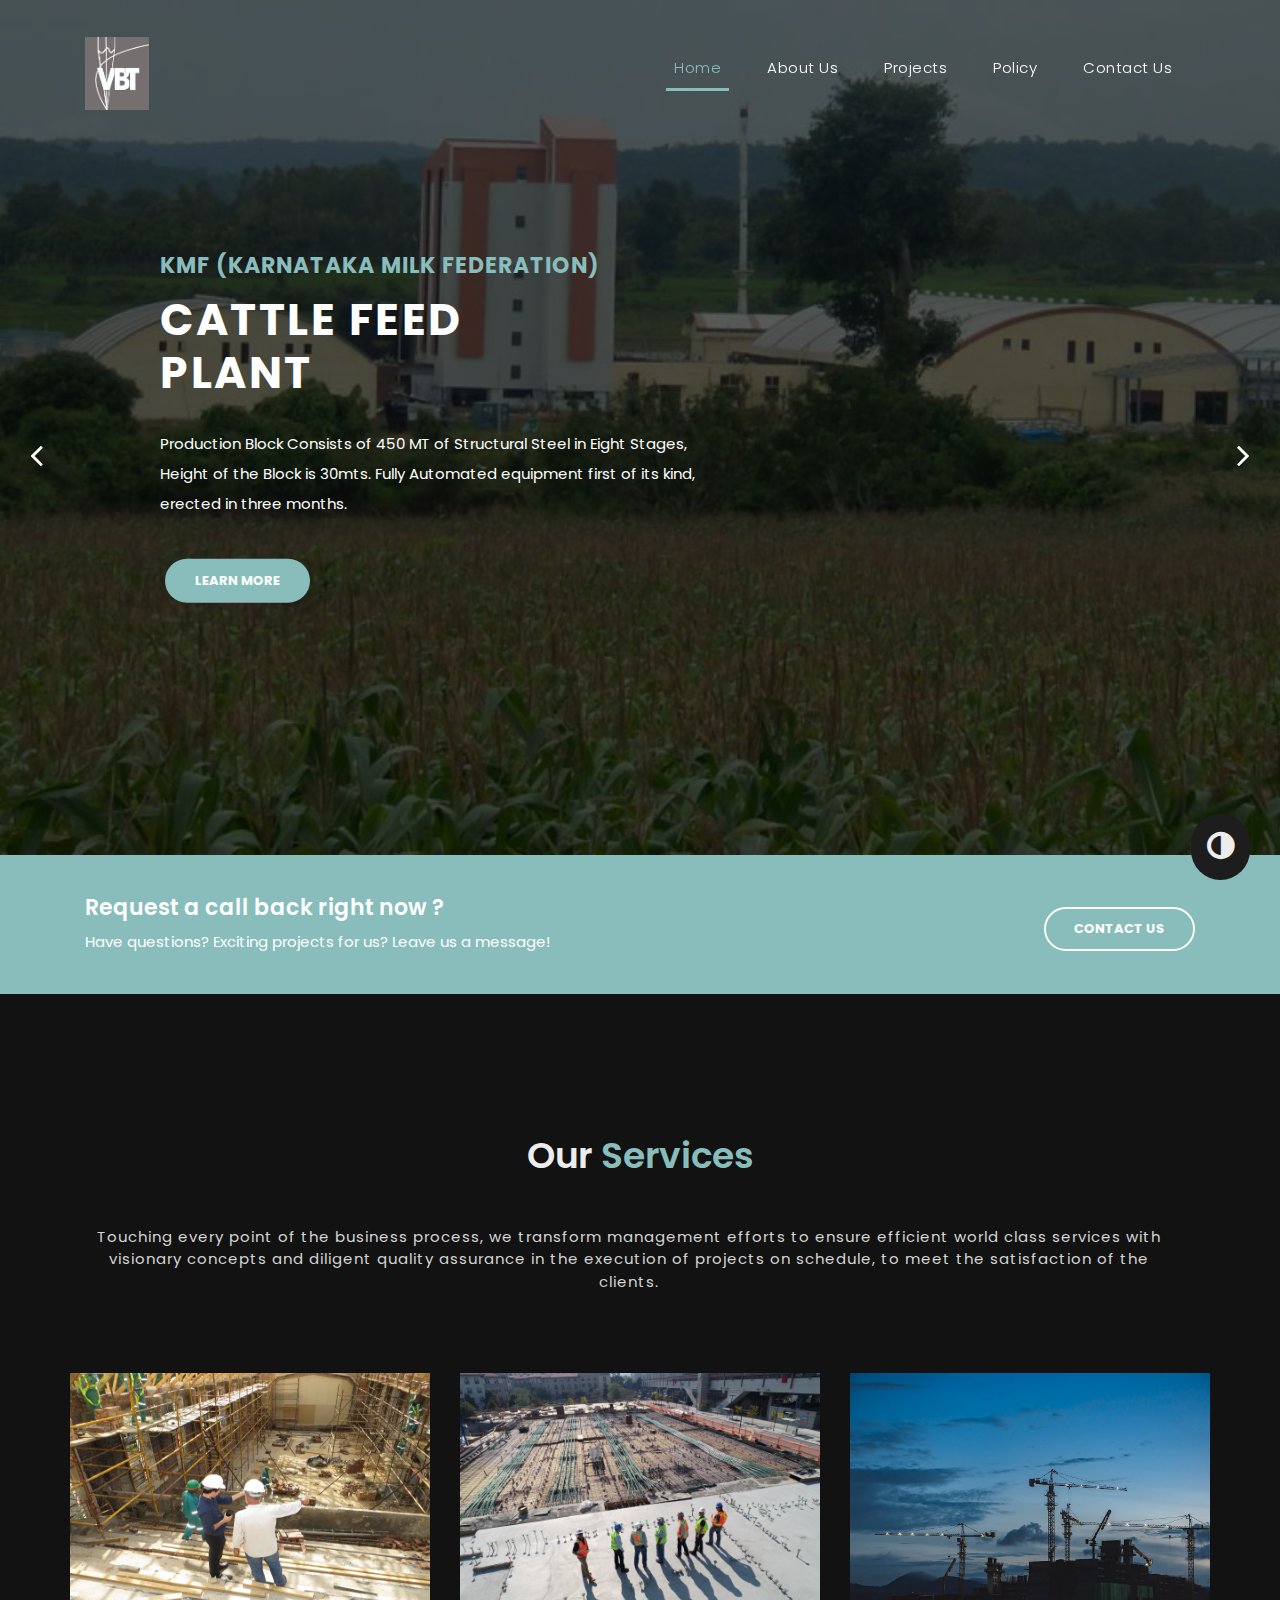
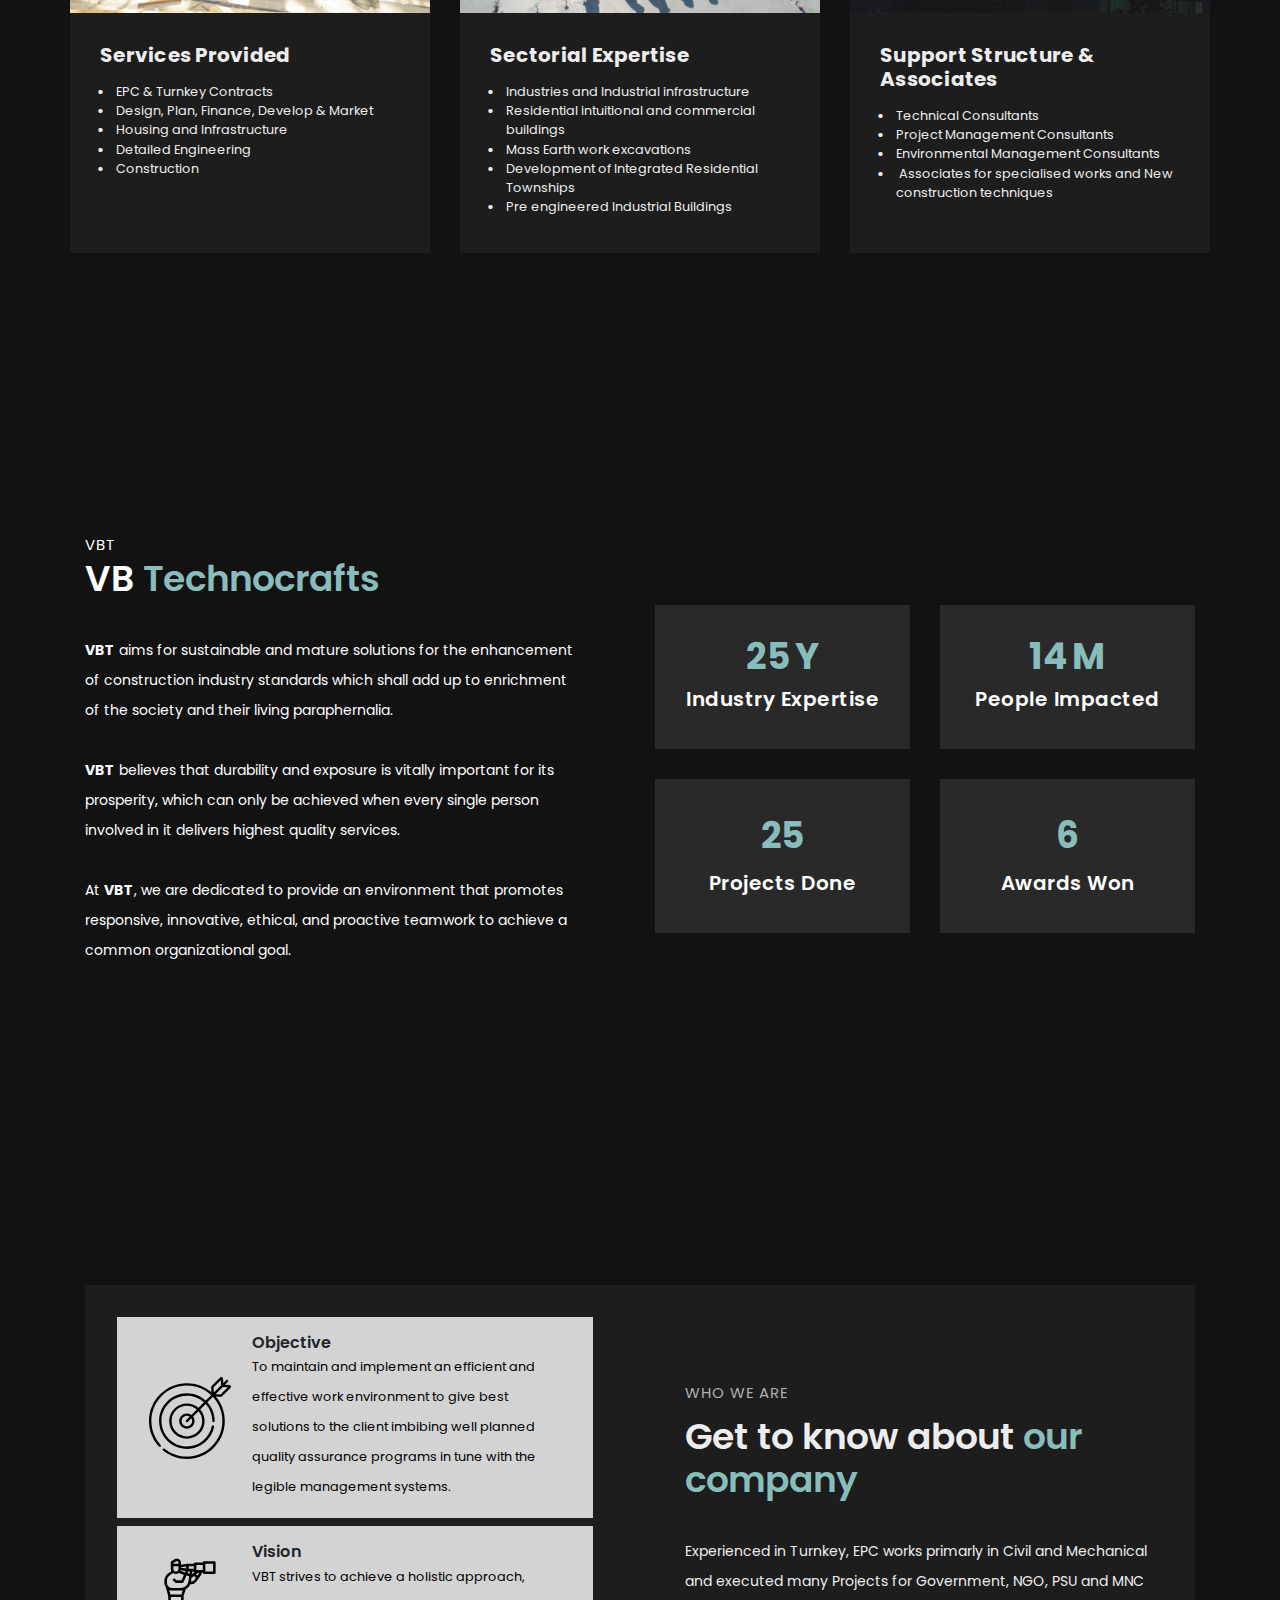
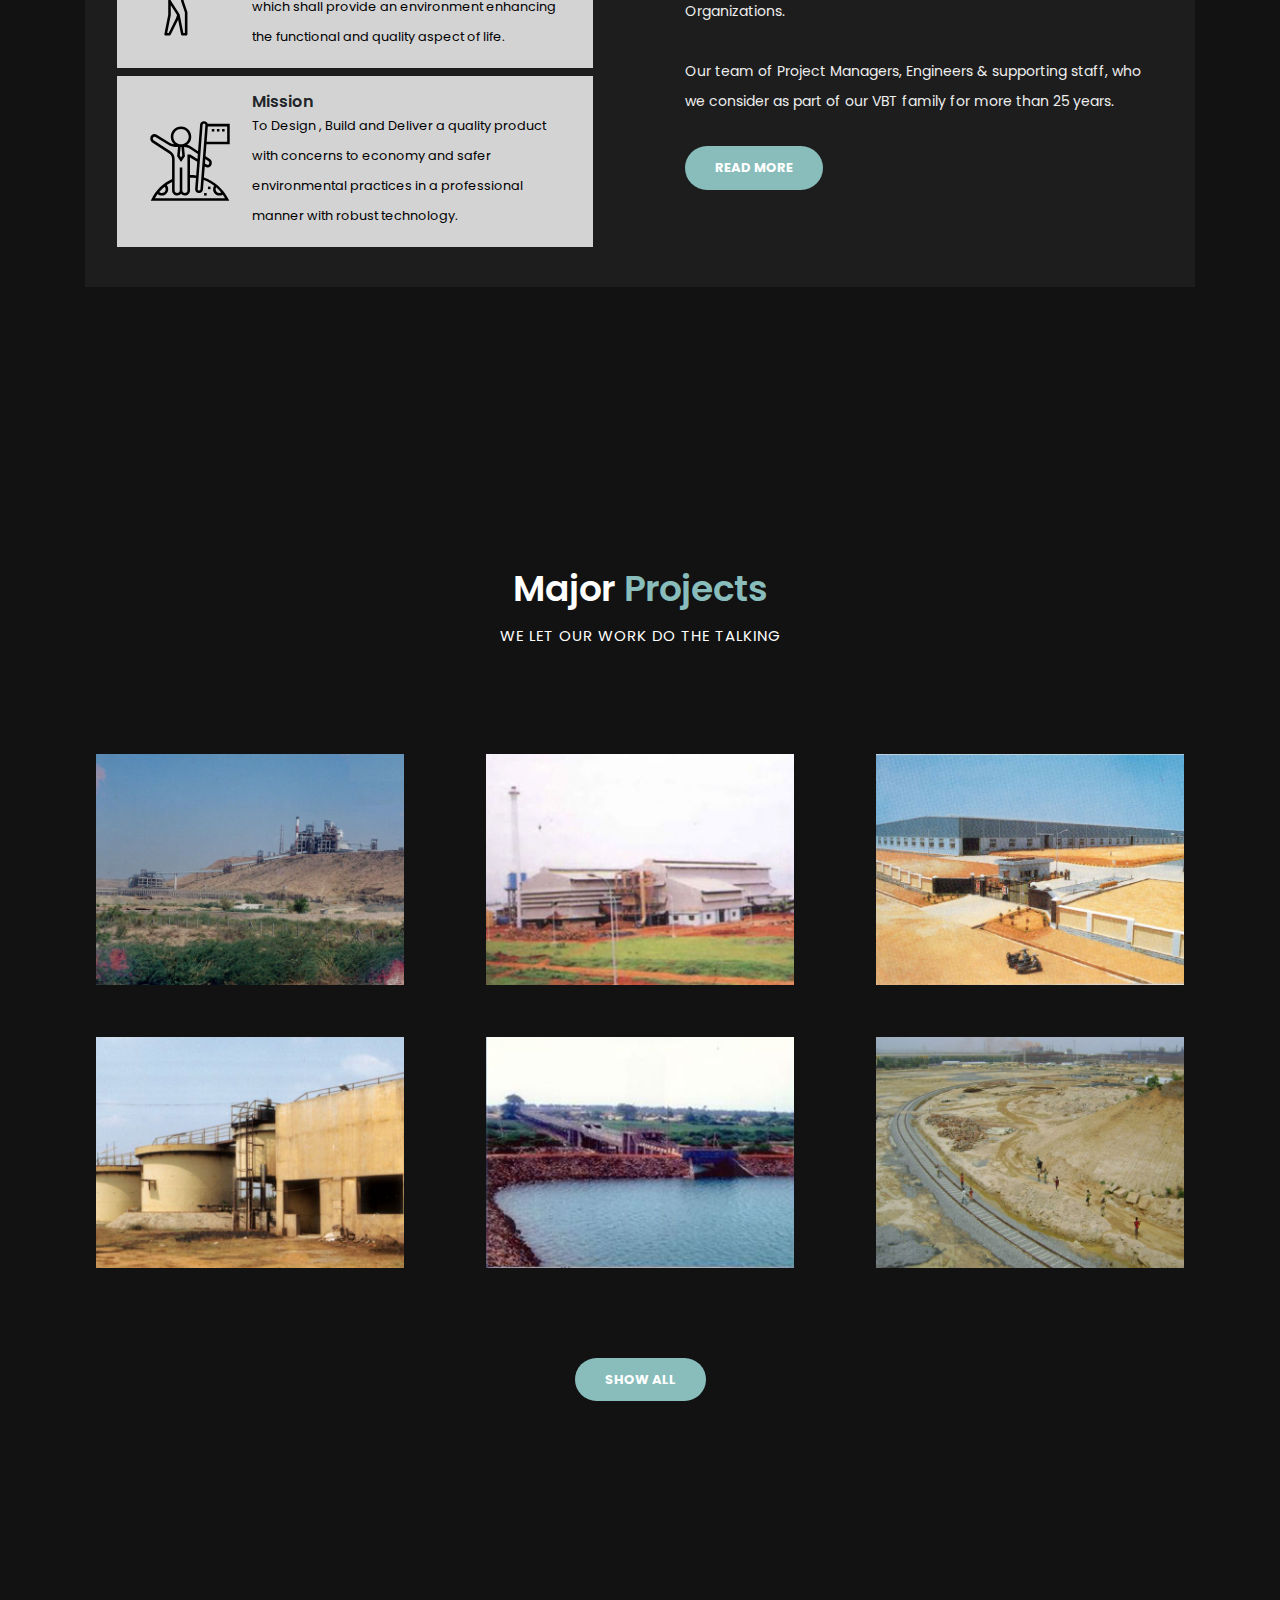
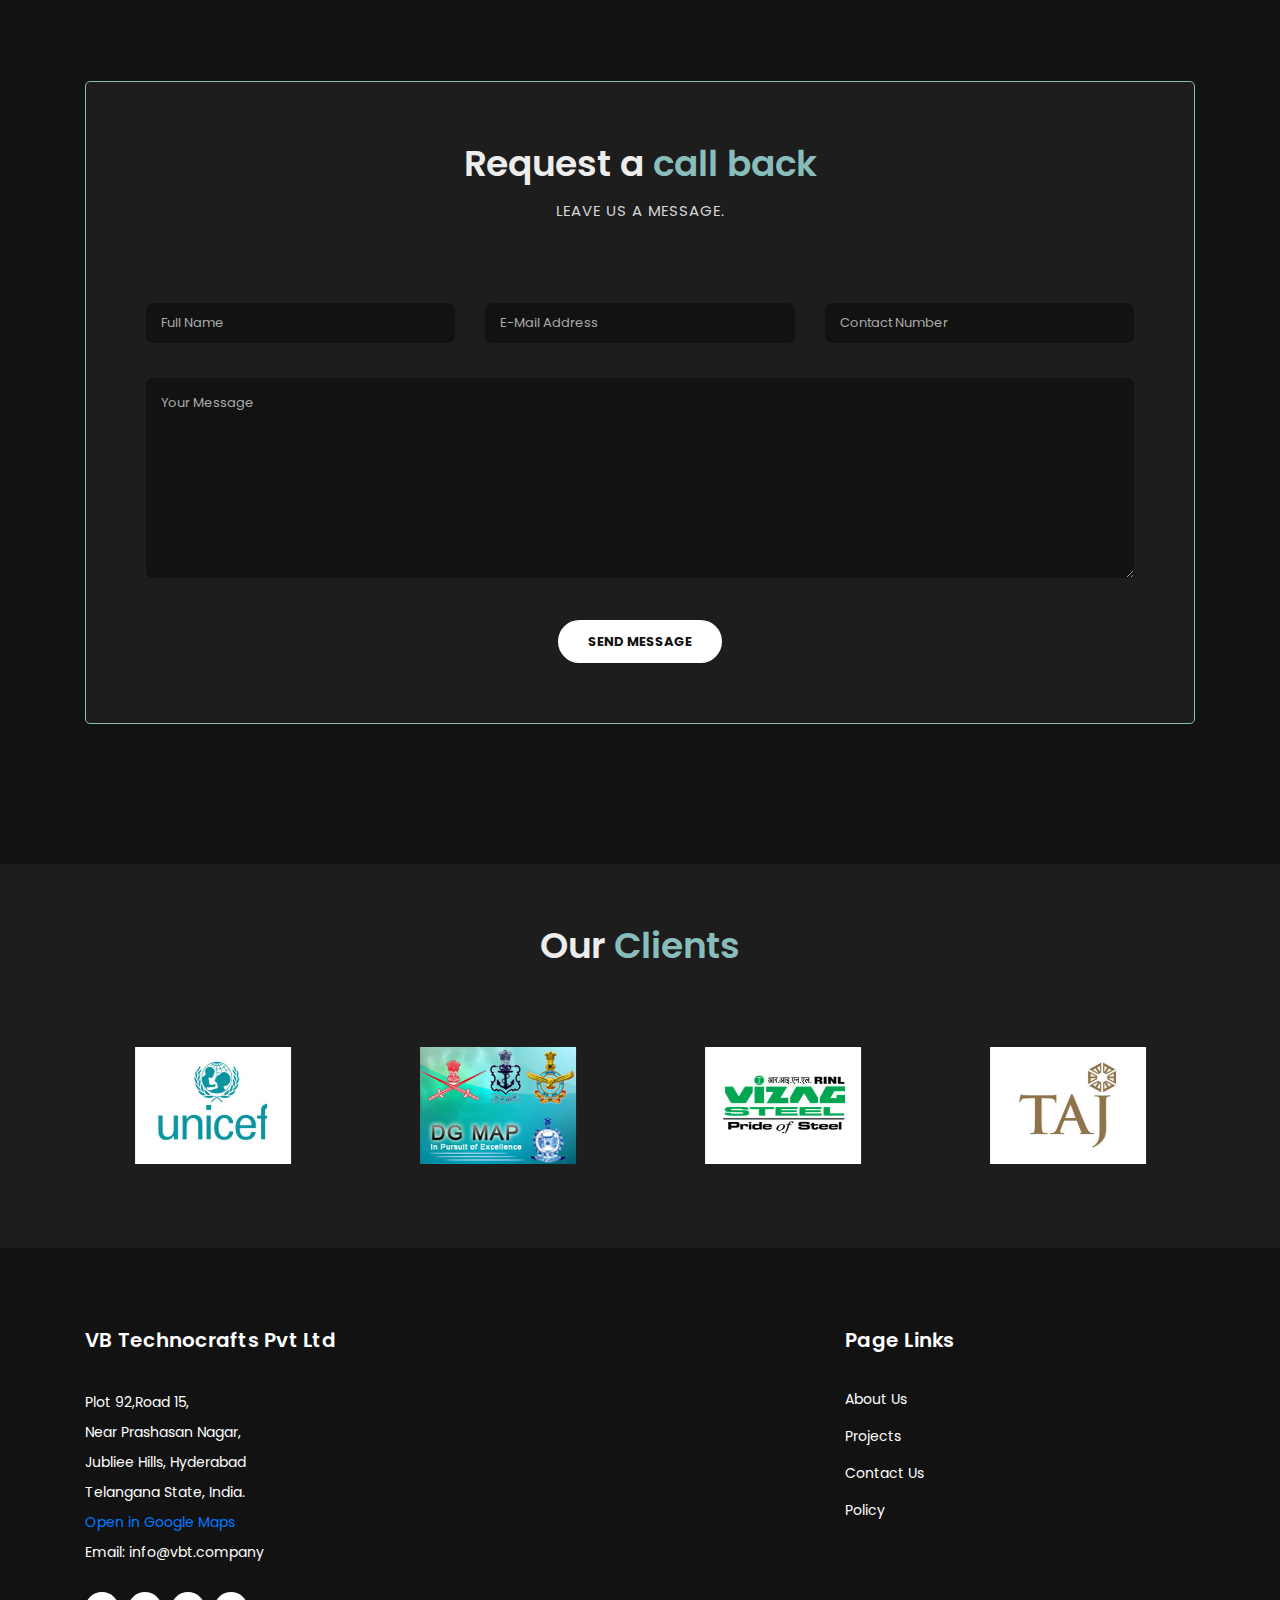
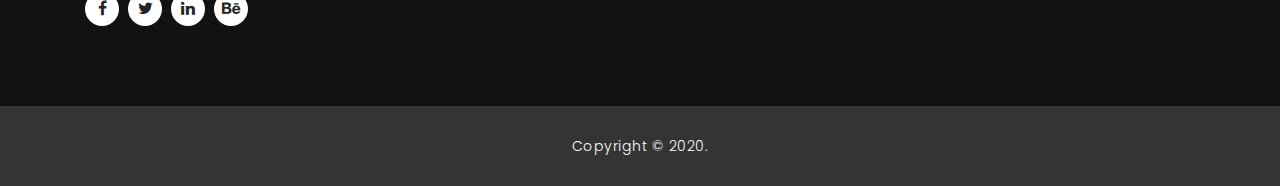
<file: index.html>
<!DOCTYPE html>
<html lang="en">
  <head>
    <meta charset="utf-8" />
    <meta name="viewport" content="width=device-width, initial-scale=1" />
    <meta name="description" content="" />
    <link
      href="https://fonts.googleapis.com/css?family=Poppins:100,200,300,400,500,600,700,800,900&display=swap"
      rel="stylesheet"
    />

    <title>VBT</title>

    <!-- Bootstrap core CSS -->
    <link href="vendor/bootstrap/css/bootstrap.min.css" rel="stylesheet" />

    <!-- Additional CSS Files -->
    <link rel="stylesheet" href="assets/css/fontawesome.css" />
    <link rel="stylesheet" href="assets/css/templatemo-finance-business.css" />
    <link rel="stylesheet" href="assets/css/owl.css" />
    <!--

Finance Business TemplateMo

https://templatemo.com/tm-545-finance-business

-->
  </head>

  <body>
    <!-- ***** Preloader Start ***** -->
    <div id="preloader">
      <div class="jumper">
        <div></div>
        <div></div>
        <div></div>
      </div>
    </div>
    <!-- ***** Preloader End ***** -->

    <!-- Header -->
    <!-- <div class="sub-header">
      <div class="container">
        <div class="row">
          <div class="col-md-8 col-xs-12">
            <ul class="left-info">
              <li>
                <a href="#"><i class="fa fa-clock-o"></i>Mon-Fri 09:00-17:00</a>
              </li>
              <li>
                <a href="#"><i class="fa fa-phone"></i>090-080-0760</a>
              </li>
            </ul>
          </div>
          <div class="col-md-4">
            <ul class="right-icons">
              <li>
                <a href="#"><i class="fa fa-facebook"></i></a>
              </li>
              <li>
                <a href="#"><i class="fa fa-twitter"></i></a>
              </li>
              <li>
                <a href="#"><i class="fa fa-linkedin"></i></a>
              </li>
              <li>
                <a href="#"><i class="fa fa-behance"></i></a>
              </li>
            </ul>
          </div>
        </div>
      </div>
    </div> -->

    <header class="">
      <nav class="navbar navbar-expand-lg">
        <div class="container">
          <a class="navbar-brand" href="index.html"
            ><img class="navBarMainLogo" src="/images/Logo.jpg" alt=""
          /></a>
          <button
            class="navbar-toggler"
            type="button"
            data-toggle="collapse"
            data-target="#navbarResponsive"
            aria-controls="navbarResponsive"
            aria-expanded="false"
            aria-label="Toggle navigation"
          >
            <span class="navbar-toggler-icon"></span>
          </button>
          <div class="collapse navbar-collapse" id="navbarResponsive">
            <ul class="navbar-nav ml-auto">
              <li class="nav-item active">
                <a class="nav-link" href="index.html"
                  >Home
                  <span class="sr-only">(current)</span>
                </a>
              </li>
              <li class="nav-item">
                <a class="nav-link" href="#AboutUs">About Us</a>
              </li>
              <li class="nav-item">
                <a class="nav-link" href="#Projects">Projects</a>
              </li>
              <li class="nav-item">
                <a class="nav-link" onclick="event.preventDefault(); togglePolicy();" >Policy</a>
              </li>
              <li class="nav-item">
                <a class="nav-link" href="#ContactUs">Contact Us</a>
              </li>
            </ul>
          </div>
        </div>
      </nav>
    </header>

    <!-- Page Content -->
    <!-- Banner Starts Here -->
    <div class="main-banner header-text" id="top">
      <div class="Modern-Slider">
        <!-- Item -->
        <div class="item item-1">
          <div class="img-fill">
            <div class="text-content">
              <h6>KMF (Karnataka Milk Federation)</h6>
              <h4>
                Cattle Feed <br />
                Plant
              </h4>
              <p>
                Production Block Consists of 450 MT of Structural Steel in Eight
                Stages, Height of the Block is 30mts. Fully Automated equipment
                first of its kind, erected in three months.
              </p>
              <a
                data-toggle="modal"
                data-target="#project_12"
                onclick="event.preventDefault();"
                target="_blank"
                class="filled-button"
                >learn more</a
              >
            </div>
          </div>
        </div>
        <!-- // Item -->
        <!-- Item -->
        <div class="item item-2">
          <div class="img-fill">
            <div class="text-content">
              <h6>Visakhapatnam</h6>
              <h4>Panchavati <br />Township</h4>
              <p>
                The first gated community in urban Development authorities in  Vizag, AP.
              </p>
              <a
                data-toggle="modal"
                data-target="#project_16"
                onclick="event.preventDefault();"
                target="_blank"
                class="filled-button"
                >learn more</a
              >
              <!-- <a href="services.html" class="filled-button">learn more</a> -->
            </div>
          </div>
        </div>
        <!-- // Item -->
        <!-- Item -->
        <div class="item item-3">
          <div class="img-fill">
            <div class="text-content">
              <h6>Capacity : 3 million tones per annum</h6>
              <h4>L&T <br />Cement Plant</h4>
              <p>
              
              </p>
              <a
                data-toggle="modal"
                data-target="#project_1"
                onclick="event.preventDefault();"
                target="_blank"
                class="filled-button"
                >learn more</a
              >
            </div>
          </div>
        </div>
        <!-- // Item -->
        <!-- Item -->
        <div class="item item-4">
          <div class="img-fill">
            <div class="text-content">
              <h6>Site Leveling</h6>
              <h4>Vizag Steel Plant <br />Site Leveling</h4>
              <p>
                Earth work Excavation / Site Grading, Vizag Steel Plant (RINL)
                Vizag : 6 Millions Tones / Annum
              </p>
              <a
                data-toggle="modal"
                data-target="#project_6"
                onclick="event.preventDefault();"
                target="_blank"
                class="filled-button"
                >learn more</a
              >
            </div>
          </div>
        </div>
        <!-- // Item -->
      </div>
    </div>
    <!-- Banner Ends Here -->

    <div class="request-form">
      <div class="container">
        <div class="row">
          <div class="col-md-8">
            <h4>Request a call back right now ?</h4>
            <span
              >Have questions? Exciting projects for us? Leave us a message!</span
            >
          </div>
          <div class="col-md-4">
            <a href="#ContactUs" class="border-button">Contact Us</a>
          </div>
        </div>
      </div>
    </div>

    <div class="services">
      <div class="container">
        <div class="row">
          <div class="col-md-12">
            <div class="section-heading">
              <h2>Our <em>Services</em></h2>
              <span style="text-transform: none; margin-top: 3rem; width: 98%"
                >Touching every point of the business process, we transform
                management efforts to ensure efficient world class services with
                visionary concepts and diligent quality assurance in the
                execution of projects on schedule, to meet the satisfaction of
                the clients.</span
              >
            </div>
          </div>
          <div class="row">
            <div class="col-md-4">
              <div class="service-item">
                <img class="img-fluid" src="/images/unsplash5.jpg" alt="" />
                <div class="down-content">
                  <h4>Services Provided</h4>

                  <ul>
                    <li>EPC & Turnkey Contracts</li>
                    <li>Design, Plan, Finance, Develop & Market</li>
                    <li>Housing and Infrastructure</li>
                    <li>Detailed Engineering</li>
                    <li>Construction</li>
                  </ul>

                  <!-- <a href="" class="filled-button">Read More</a> -->
                </div>
              </div>
            </div>
            <div class="col-md-4">
              <div class="service-item">
                <img class="img-fluid" src="/images/unsplash6.jpg" alt="" />
                <div class="down-content">
                  <h4>Sectorial Expertise</h4>
                  <ul>
                    <li>Industries and Industrial infrastructure</li>
                    <li>Residential intuitional and commercial buildings</li>
                    <li>Mass Earth work excavations</li>
                    <li>Development of Integrated Residential Townships</li>
                    <li>Pre engineered Industrial Buildings</li>
                  </ul>
                  <!-- <a href="" class="filled-button">Read More</a> -->
                </div>
              </div>
            </div>
            <div class="col-md-4">
              <div class="service-item">
                <img class="img-fluid" src="/images/unsplashImg1.jpg" alt="" />
                <div class="down-content">
                  <h4>Support Structure & Associates</h4>
                  <ul>
                    <li>Technical Consultants</li>
                    <li>Project Management Consultants</li>
                    <li>Environmental Management Consultants</li>
                    <li>
                      Associates for specialised works and New construction
                      techniques
                    </li>
                  </ul>
                  <!-- <a href="" class="filled-button">Read More</a> -->
                </div>
              </div>
            </div>
          </div>
        </div>
      </div>
    </div>

    <div id="AboutUs" class="fun-facts">
      <div class="container">
        <div class="row">
          <div class="col-md-6">
            <div class="left-content">
              <span>VBT</span>
              <h2>VB <em>Technocrafts</em></h2>
              <p>
                <b>VBT</b> aims for sustainable and mature solutions for the
                enhancement of construction industry standards which shall add
                up to enrichment of the society and their living paraphernalia.
                <br />
                <br />
                <b>VBT</b> believes that durability and exposure is vitally
                important for its prosperity, which can only be achieved when
                every single person involved in it delivers highest quality
                services.
                <br />
                <br />
                At <b>VBT</b>, we are dedicated to provide an environment that
                promotes responsive, innovative, ethical, and proactive teamwork
                to achieve a common organizational goal.
              </p>
              <!-- <a href="" class="filled-button">Read More</a> -->
            </div>
          </div>
          <div class="col-md-6 align-self-center">
            <div class="row">
              <div class="col-md-6">
                <div class="count-area-content">
                  <!-- <div class="count-digit">20</div> -->
                  <div class="count-digit_main"><span class="count-digit">25</span> <span>Y</span></div>
                  <div class="count-title">Industry Expertise</div>
                </div>
              </div>
              <div class="col-md-6">
                <div class="count-area-content">
                  <div class="count-digit_main"><span class="count-digit">14</span> <span>M</span></div>
                  <div class="count-title">People Impacted</div>
                </div>
              </div>
              <div class="col-md-6">
                <div class="count-area-content">
                  <div class="count-digit">25</div>
                  <div class="count-title">Projects Done</div>
                </div>
              </div>
              <div class="col-md-6">
                <div class="count-area-content">
                  <div class="count-digit">6</div>
                  <div class="count-title">Awards Won</div>
                </div>
              </div>
            </div>
          </div>
        </div>
      </div>
    </div>

    <div class="more-info">
      <div class="container">
        <div class="row">
          <div class="col-md-12">
            <div class="more-info-content">
              <div class="row">
                <div class="col-md-6">
                  <div class="left-image">
                    <!-- <img class="img-fluid" src="/images/unsplash4.jpg" alt="" /> -->
                    <!-- <img src="" alt="" /> -->
                    <!-- card start -->
                    <div class="cardContainer">
                      <div class="iconContainer">
                        <img
                          class="img-fluid"
                          src="/images/Objective.svg"
                          alt="Card image cap"
                        />
                      </div>
                      <div class="textContainer">
                        <h4>Objective</h4>
                        <p>
                          To maintain and implement an efficient and effective
                          work environment to give best solutions to the client
                          imbibing well planned quality assurance programs in
                          tune with the legible management systems.
                        </p>
                      </div>
                    </div>
                    <!-- card end -->

                    <!-- card start -->
                    <div class="cardContainer">
                      <div class="iconContainer">
                        <img
                          class="img-fluid"
                          src="/images/vision.svg"
                          alt="Card image cap"
                        />
                      </div>
                      <div class="textContainer">
                        <h4>Vision</h4>
                        <p>
                          VBT strives to achieve a holistic approach, which
                          shall provide an environment enhancing the functional
                          and quality aspect of life.
                        </p>
                      </div>
                    </div>
                    <!-- card end -->

                    <!-- card start -->
                    <div class="cardContainer">
                      <div class="iconContainer">
                        <img
                          class="img-fluid"
                          src="/images/mission.svg"
                          alt="Card image cap"
                        />
                      </div>
                      <div class="textContainer">
                        <h4>Mission</h4>
                        <p>
                          To Design , Build and Deliver a quality product with
                          concerns to economy and safer environmental practices
                          in a professional manner with robust technology.
                        </p>
                      </div>
                    </div>
                    <!-- card end -->
                  </div>
                </div>
                <div class="col-md-6 align-self-center">
                  <div class="right-content">
                    <span>Who we are</span>
                    <h2>Get to know about <em>our company</em></h2>
                    <p>
                      Experienced in Turnkey, EPC works primarly in Civil and
                      Mechanical and executed many Projects for Government, NGO,
                      PSU and MNC Organizations. <br />
                      <br />
                      Our team of Project Managers, Engineers & supporting
                      staff, who we consider as part of our VBT family for more
                      than 25 years.
                    </p>
                    <a href="#" class="filled-button">Read More</a>
                  </div>
                </div>
              </div>
            </div>
          </div>
        </div>
      </div>
    </div>

    <div id="Projects" class="testimonials">
      <div class="container">
        <div class="row">
          <div class="col-md-12">
            <div class="section-heading">
              <h2 class="projectsHeading">Major <em>Projects</em></h2>
              <span class="projectsHeading"
                >We let our work do the talking</span
              >
            </div>
          </div>
          <div class="row">
            <div class="col-md-4 col-sm-6">
              <div class="item">
                <div class="thumb">
                  <a
                    data-toggle="modal"
                    data-target="#project_1"
                    onclick="event.preventDefault();"
                    target="_blank"
                    ><div class="hover-effect">
                      <div class="hover-content">
                        <h2>L & T CEMENT MILL</h2>
                        <p>Capacity : 3 million tones per annum</p>
                      </div>
                    </div></a
                  >
                  <div class="image">
                    <img src="/images/completed6.jpg" />
                  </div>
                </div>
              </div>
            </div>
            <div class="col-md-4 col-sm-6">
              <div class="item">
                <div class="thumb">
                  <a
                    data-toggle="modal"
                    data-target="#project_2"
                    onclick="event.preventDefault();"
                    target="_blank"
                    ><div class="hover-effect">
                      <div class="hover-content">
                        <h2>ITC - PALMTECH</h2>
                        <p>
                          Palm Oil Mill Factory, Kakinada <br />
                          Capacity : 30MT / hour
                        </p>
                      </div>
                    </div></a
                  >
                  <div class="image">
                    <img src="/images/completed1.jpg" />
                  </div>
                </div>
              </div>
            </div>

            <div class="col-md-4 col-sm-6">
              <div class="item">
                <div class="thumb">
                  <a
                    data-toggle="modal"
                    data-target="#project_3"
                    onclick="event.preventDefault();"
                    target="_blank"
                    data-lightbox="image-1"
                    ><div class="hover-effect">
                      <div class="hover-content">
                        <h2>KIRBY</h2>
                        <p>
                          KIRBY Main Plant,<br />
                          First PEB Factory in Hyderabad Executed in 7 Months
                        </p>
                      </div>
                    </div></a
                  >
                  <div class="image">
                    <img src="/images/completed2.jpg" />
                  </div>
                </div>
              </div>
            </div>

            <div class="col-md-4 col-sm-6">
              <div class="item">
                <div class="thumb">
                  <a
                    data-toggle="modal"
                    data-target="#project_4"
                    onclick="event.preventDefault();"
                    target="_blank"
                    data-lightbox="image-1"
                    ><div class="hover-effect">
                      <div class="hover-content">
                        <h2>EFFLUENT TREATMENT PLANTS</h2>
                        <p>DISTILLERS / PALM OIL MILL</p>
                      </div>
                    </div></a
                  >
                  <div class="image">
                    <img src="/images/completed3.jpg" />
                  </div>
                </div>
              </div>
            </div>

            <div class="col-md-4 col-sm-6">
              <div class="item">
                <div class="thumb">
                  <a
                    data-toggle="modal"
                    data-target="#project_5"
                    onclick="event.preventDefault();"
                    target="_blank"
                    data-lightbox="image-1"
                    ><div class="hover-effect">
                      <div class="hover-content">
                        <h2>AQUEDUCTS</h2>
                        <p>
                          Sea water Carrying Aqueducts 1 & 2, Gudur : ( BALAJI)
                          : 1200 Mts & 300 mts
                        </p>
                      </div>
                    </div></a
                  >
                  <div class="image">
                    <img src="/images/completed4.jpg" />
                  </div>
                </div>
              </div>
            </div>

            <div class="col-md-4 col-sm-6">
              <div class="item">
                <div class="thumb">
                  <a
                    data-toggle="modal"
                    data-target="#project_6"
                    onclick="event.preventDefault();"
                    target="_blank"
                    data-lightbox="image-1"
                    ><div class="hover-effect">
                      <div class="hover-content">
                        <h2>SITE LEVELLING</h2>
                        <p>
                          Earth work Excavation / Site Grading, Vizag Steel
                          Plant <br />
                          (RINL) Vizag : 6 Millions Tones / Annum
                        </p>
                      </div>
                    </div></a
                  >
                  <div class="image">
                    <img src="/images/completed5.jpg" />
                  </div>
                </div>
              </div>
            </div>

            <div class="row d-none" id="hiddenProjects">
              <div class="col-md-4 col-sm-6">
                <div class="item">
                  <div class="thumb">
                    <a
                      data-toggle="modal"
                      data-target="#project_7"
                      onclick="event.preventDefault();"
                      target="_blank"
                      data-lightbox="image-1"
                      ><div class="hover-effect">
                        <div class="hover-content">
                          <h2>RawMaterial Handling Plant</h2>
                          <p>Vizag : 6 Million Tones / Annum</p>
                        </div>
                      </div></a
                    >
                    <div class="image">
                      <img src="/images/completed7.jpg" />
                    </div>
                  </div>
                </div>
              </div>

              <div class="col-md-4 col-sm-6">
                <div class="item">
                  <div class="thumb">
                    <a
                      data-toggle="modal"
                      data-target="#project_8"
                      onclick="event.preventDefault();"
                      target="_blank"
                      data-lightbox="image-1"
                      ><div class="hover-effect">
                        <div class="hover-content">
                          <h2>BUILDINGS</h2>
                          <p>Kences Foundation, Chennai</p>
                        </div>
                      </div></a
                    >
                    <div class="image">
                      <img src="/images/completed8.jpg" />
                    </div>
                  </div>
                </div>
              </div>

              <div class="col-md-4 col-sm-6">
                <div class="item">
                  <div class="thumb">
                    <a
                      data-toggle="modal"
                      data-target="#project_9"
                      onclick="event.preventDefault();"
                      target="_blank"
                      data-lightbox="image-1"
                      ><div class="hover-effect">
                        <div class="hover-content">
                          <h2>ZONAL OFFICE - SBI</h2>
                          <p>Zonal Office Building for SBI, Vijayawada</p>
                        </div>
                      </div></a
                    >
                    <div class="image">
                      <img src="/images/completed9.jpg" />
                    </div>
                  </div>
                </div>
              </div>

              <div class="col-md-4 col-sm-6">
                <div class="item">
                  <div class="thumb">
                    <a
                      data-toggle="modal"
                      data-target="#project_10"
                      onclick="event.preventDefault();"
                      target="_blank"
                      data-lightbox="image-1"
                      ><div class="hover-effect">
                        <div class="hover-content">
                          <h2>Regional Hospital at Gudur</h2>
                          <p>
                            Situated in Highly dense market Place, where
                            vehicles movement is restricted in Day time
                          </p>
                        </div>
                      </div></a
                    >
                    <div class="image">
                      <img src="/images/completed10.jpg" />
                    </div>
                  </div>
                </div>
              </div>

              <div class="col-md-4 col-sm-6">
                <div class="item">
                  <div class="thumb">
                    <a
                      data-toggle="modal"
                      data-target="#project_11"
                      onclick="event.preventDefault();"
                      target="_blank"
                      data-lightbox="image-1"
                      ><div class="hover-effect">
                        <div class="hover-content">
                          <h2>UNICEF SCHOOLS</h2>
                          <p>
                            Earth quake Rehabilitation Programme, situated in
                            the Rann of Kutch
                          </p>
                        </div>
                      </div></a
                    >
                    <div class="image">
                      <img src="/images/completed11.jpg" />
                    </div>
                  </div>
                </div>
              </div>

              <div class="col-md-4 col-sm-6">
                <div class="item">
                  <div class="thumb">
                    <a
                      data-toggle="modal"
                      data-target="#project_12"
                      onclick="event.preventDefault();"
                      target="_blank"
                      data-lightbox="image-1"
                      ><div class="hover-effect">
                        <div class="hover-content">
                          <h2>KMF (Karnataka Milk Federation)</h2>
                          <p>
                            Production Block Consists of 450 MT of Structural
                            Steel in Eight Stages, Height of the Block is 30mts
                          </p>
                        </div>
                      </div></a
                    >
                    <div class="image">
                      <img src="/images/completed13.jpg" />
                    </div>
                  </div>
                </div>
              </div>

              <div class="col-md-4 col-sm-6">
                <div class="item">
                  <div class="thumb">
                    <a
                      data-toggle="modal"
                      data-target="#project_13"
                      onclick="event.preventDefault();"
                      target="_blank"
                      data-lightbox="image-1"
                      ><div class="hover-effect">
                        <div class="hover-content">
                          <h2>International Lace Trade Center,</h2>
                          <p>
                            Client : Export Promotion Council for Handicrafts
                            (EPCH)
                          </p>
                        </div>
                      </div></a
                    >
                    <div class="image">
                      <img src="/images/completed14.jpg" />
                    </div>
                  </div>
                </div>
              </div>

              <div class="col-md-4 col-sm-6">
                <div class="item">
                  <div class="thumb">
                    <a
                      data-toggle="modal"
                      data-target="#project_14"
                      onclick="event.preventDefault();"
                      target="_blank"
                      data-lightbox="image-1"
                      ><div class="hover-effect">
                        <div class="hover-content">
                          <h2>Srisailam</h2>
                          <p>
                            A Unique and Grand Temple Constuction dedicated to
                            Lord Senani Subrahmanya Swamy – “The Most benevolent
                            and Compassionate”which encompasses completes the
                            presence of Lord Shiva Family at a Ancient and
                            Spiritual Place.
                          </p>
                        </div>
                      </div></a
                    >
                    <div class="image">
                      <img src="/images/ongoing1.jpg" />
                    </div>
                  </div>
                </div>
              </div>

              <div class="col-md-4 col-sm-6">
                <div class="item">
                  <div class="thumb">
                    <a
                      data-toggle="modal"
                      data-target="#project_15"
                      onclick="event.preventDefault();"
                      target="_blank"
                      data-lightbox="image-1"
                      ><div class="hover-effect">
                        <div class="hover-content">
                          <h2>Vizag</h2>
                          <p>
                            Upcoming project in Vizag in an extent of 31.33
                            acres.
                          </p>
                        </div>
                      </div></a
                    >
                    <div class="image">
                      <img src="/images/ongoing2.jpg" />
                    </div>
                  </div>
                </div>
              </div>
            </div>

            <div class="showProjectsBtnContainer">
              <a
                href="#"
                onclick="toggleProjects()"
                id="showProjectsBtn"
                class="filled-button"
                >Show All</a
              >
            </div>
          </div>
        </div>
      </div>
    </div>

    <div id="ContactUs" class="callback-form">
      <div class="container">
        <div class="row">
          <div class="col-md-12">
            <div class="contact-form">
              <div class="section-heading">
                <h2>Request a <em>call back</em></h2>
                <span>Leave us a message.</span>
              </div>
              <form id="contact" action="mail.php" method="post" method="post">
                <div class="row">
                  <div class="col-lg-4 col-md-12 col-sm-12">
                    <fieldset>
                      <input
                        name="name"
                        type="text"
                        class="form-control"
                        id="name"
                        placeholder="Full Name"
                        required=""
                      />
                    </fieldset>
                  </div>
                  <div class="col-lg-4 col-md-12 col-sm-12">
                    <fieldset>
                      <input
                        name="email"
                        type="text"
                        class="form-control"
                        id="email"
                        pattern="[^ @]*@[^ @]*"
                        placeholder="E-Mail Address"
                        required=""
                      />
                    </fieldset>
                  </div>
                  <div class="col-lg-4 col-md-12 col-sm-12">
                    <fieldset>
                      <input
                        name="contactno"
                        type="text"
                        class="form-control"
                        id="contactno"
                        placeholder="Contact Number"
                        required=""
                      />
                    </fieldset>
                  </div>
                  <div class="col-lg-12">
                    <fieldset>
                      <textarea
                        name="message"
                        rows="6"
                        class="form-control"
                        id="message"
                        placeholder="Your Message"
                        required=""
                      ></textarea>
                    </fieldset>
                  </div>
				  <input style="display:none" type="radio" id="contactChoice1" name="contact" value="Business" checked="checked">
                  <div class="col-lg-12">
                    <fieldset>
                      <button
                        type="submit"
                        id="form-submit"
                        class="border-button"
                      >
                        Send Message
                      </button>
                    </fieldset>
                  </div>
                </div>
              </form>
            </div>
          </div>
        </div>
      </div>
    </div>

    <div class="partners">
      <div class="container">
        <div class="row">
          <div class="col-md-12">
            <div class="section-heading">
              <h2>Our <em>Clients</em></h2>
            </div>
            <div class="owl-partners owl-carousel">
              <div class="partner-item">
                <img src="/images/client1.jpg" title="1" alt="1" />
              </div>

              <div class="partner-item">
                <img src="/images/client2.jpg" title="2" alt="2" />
              </div>

              <div class="partner-item">
                <img src="/images/client3.jpg" title="3" alt="3" />
              </div>

              <div class="partner-item">
                <img src="/images/client4.jpg" title="4" alt="4" />
              </div>

              <div class="partner-item">
                <img src="/images/client5.jpg" title="5" alt="5" />
              </div>

              <div class="partner-item">
                <img src="/images/client6.jpg" title="6" alt="6" />
              </div>

              <div class="partner-item">
                <img src="/images/client7.jpg" title="7" alt="7" />
              </div>

              <div class="partner-item">
                <img src="/images/client8.jpg" title="8" alt="8" />
              </div>

              <div class="partner-item">
                <img src="/images/client9.jpg" title="9" alt="9" />
              </div>
            </div>
          </div>
        </div>
      </div>
    </div>

    <!-- Footer Starts Here -->
    <footer>
      <div class="container">
        <div class="row">
          <div class="col-md-4 footer-item">
            <h4>VB Technocrafts Pvt Ltd</h4>
            <p>
              Plot 92,Road 15, <br/> Near Prashasan Nagar, <br/> Jubliee Hills, Hyderabad <br/> Telangana State, India.<br/> <a href="https://goo.gl/maps/HsktYShgJuC8DBqq7">Open in Google Maps</a> <br/>
			  Email: info@vbt.company
            </p>
            <ul class="social-icons">
              <li>
                <a
                  rel="nofollow"
                  href="#"
                  target="_blank"
                  ><i class="fa fa-facebook"></i
                ></a>
              </li>
              <li>
                <a href="#"><i class="fa fa-twitter"></i></a>
              </li>
              <li>
                <a href="#"><i class="fa fa-linkedin"></i></a>
              </li>
              <li>
                <a href="#"><i class="fa fa-behance"></i></a>
              </li>
            </ul>
          </div>
          <div class="col-md"></div>
          <div class="col-md-4 footer-item">
            <h4>Page Links</h4>
            <ul class="menu-list">
              <li><a href="#AboutUs">About Us</a></li>
              <li><a href="#Projects">Projects</a></li>
              <li><a href="#ContactUs">Contact Us</a></li>
              <li><a onclick="event.preventDefault(); togglePolicy();">Policy</a></li>

            </ul>
          </div>
        </div>
      </div>
    </footer>

    <div class="sub-footer">
      <div class="container">
        <div class="row">
          <div class="col-md-12">
            <p>Copyright &copy; 2020.</p>
          </div>
        </div>
      </div>
    </div>

    <!-- models -->

    <!--? Modal - 1 -->
    <div
      class="modal fade"
      id="project_1"
      tabindex="-1"
      role="dialog"
      aria-labelledby="exampleModalCenterTitle"
      aria-hidden="true"
    >
      <div class="modal-dialog modal-dialog-centered" role="document">
        <div class="modal-content">
          <div class="modal-header">
            <h5 class="modal-title" id="exampleModalLongTitle">
              L & T CEMENT MILL
            </h5>
            <button
              type="button"
              class="close"
              data-dismiss="modal"
              aria-label="Close"
            >
              <span aria-hidden="true">&times;</span>
            </button>
          </div>
          <div class="modal-body">
            <div
              class="modelImage"
              style="
                background-image: url(/images/completed6.jpg);
                border: 1px solid #45489a;
              "
            ></div>
            <div class="card-body">
              <p
                style="
                  font-size: 1.5rem;
                  color: #000;
                  margin-top: 1rem;
                  margin-bottom: 1rem;
                "
              >
                Capacity : 3 million tones per annum
              </p>
              <h5 class="card-title">Key Features</h5>
              <div class="servicesListContainer">
                <ul>
                  <li>Total Height of the mill is +55 Mts</li>
                  <li>Monolithic slab at + 15 Mts with 2 mts depth</li>
                  <li>Curved Shuttering for Hoppers</li>
                  <li>
                    Extreme Weather Conditions with 120 KMPH wind velocity
                  </li>
                  <li>Gypsum Ground Hopper at (-) 14 Mts in Hard rock</li>
                  <li>3 kms of Conveyor trestle Foundations</li>
                  <li>3 kms of Conveyor trestle Foundations</li>
                  <li>Substation with deep RCC Cable trenches</li>
                </ul>
              </div>
            </div>
          </div>
          <div class="modal-footer">
            <button
              type="button"
              class="btn btn-secondary"
              data-dismiss="modal"
            >
              Close
            </button>
          </div>
        </div>
      </div>
    </div>
    <!--? model 1 end -->

    <!--? Modal - 2 -->
    <div
      class="modal fade"
      id="project_2"
      tabindex="-1"
      role="dialog"
      aria-labelledby="exampleModalCenterTitle"
      aria-hidden="true"
    >
      <div class="modal-dialog modal-dialog-centered" role="document">
        <div class="modal-content">
          <div class="modal-header">
            <h5 class="modal-title" id="exampleModalLongTitle">
              ITC - PALMTECH
            </h5>
            <button
              type="button"
              class="close"
              data-dismiss="modal"
              aria-label="Close"
            >
              <span aria-hidden="true">&times;</span>
            </button>
          </div>
          <div class="modal-body">
            <div
              class="modelImage"
              style="
                background-image: url(/images/completed1.jpg);
                border: 1px solid #45489a;
              "
            ></div>
            <div class="card-body">
              <p
                style="
                  font-size: 1.5rem;
                  color: #000;
                  margin-top: 1rem;
                  margin-bottom: 1rem;
                "
              >
                Palm Oil Mill Factory, Kakinada <br />
                Capacity : 30MT / hour
              </p>
              <h5 class="card-title">Key Features</h5>
              <div class="servicesListContainer">
                <ul>
                  <li>
                    Heavy RCC Foundations for Boiler, Chimney, main plant and
                    Conventional Fabrication for the entire Plant
                  </li>
                  <li>
                    Complete Infrastructure Like Roads, Drains and Compound wall
                  </li>
                  <li>5.5 Mtrs elevated RCC Carriage way for loading</li>
                  <li>
                    High Precision Foundations for Hydraulic Jacks and
                    Marshaling Yard and Sterilized Bay
                  </li>
                  <li>
                    Executed in monsoon season before Schedule Time and received
                    Bonus
                  </li>
                </ul>
              </div>
            </div>
          </div>
          <div class="modal-footer">
            <button
              type="button"
              class="btn btn-secondary"
              data-dismiss="modal"
            >
              Close
            </button>
          </div>
        </div>
      </div>
    </div>
    <!--? model 2 end -->

    <!--? Modal - 3 -->
    <div
      class="modal fade"
      id="project_3"
      tabindex="-1"
      role="dialog"
      aria-labelledby="exampleModalCenterTitle"
      aria-hidden="true"
    >
      <div class="modal-dialog modal-dialog-centered" role="document">
        <div class="modal-content">
          <div class="modal-header">
            <h5 class="modal-title" id="exampleModalLongTitle">KIRBY</h5>
            <button
              type="button"
              class="close"
              data-dismiss="modal"
              aria-label="Close"
            >
              <span aria-hidden="true">&times;</span>
            </button>
          </div>
          <div class="modal-body">
            <div
              class="modelImage"
              style="
                background-image: url(/images/completed2.jpg);
                border: 1px solid #45489a;
              "
            ></div>
            <div class="card-body">
              <p
                style="
                  font-size: 1.5rem;
                  color: #000;
                  margin-top: 1rem;
                  margin-bottom: 1rem;
                "
              >
                KIRBY Main Plant, First PEB Factory in Hyderabad <br />
                Executed in 7 Months :
              </p>
              <h5 class="card-title">Key Features</h5>
              <div class="servicesListContainer">
                <ul>
                  <li>
                    Size of the Factory is 3 Hectares Spread over in 20 Hectares
                    of land
                  </li>
                  <li>
                    Vacuum dewater Flooring of 3,25,000 Sft, (Excuted 15,000 sft
                    / day) with Groove cutting and filling with Poly sulphide
                    sealant
                  </li>
                  <li>
                    CC Pavement of 1,50,000 sft, Roof sheeting of 4,00,000 sft
                    (Execute 10,000 sft / Day)
                  </li>
                  <li>
                    Complete Infrastructure like Roads, Compound wall,
                    Landscape, storm water drains, External water supply, Weigh
                    Bride, Ancilary Buildings & Substation works etc.,
                  </li>
                </ul>
              </div>
            </div>
          </div>
          <div class="modal-footer">
            <button
              type="button"
              class="btn btn-secondary"
              data-dismiss="modal"
            >
              Close
            </button>
          </div>
        </div>
      </div>
    </div>
    <!--? model 3 end -->
    <!--? Modal - 4 -->
    <div
      class="modal fade"
      id="project_4"
      tabindex="-1"
      role="dialog"
      aria-labelledby="exampleModalCenterTitle"
      aria-hidden="true"
    >
      <div class="modal-dialog modal-dialog-centered" role="document">
        <div class="modal-content">
          <div class="modal-header">
            <h5 class="modal-title" id="exampleModalLongTitle">
              EFFLUENT TREATMENT PLANTS
            </h5>
            <button
              type="button"
              class="close"
              data-dismiss="modal"
              aria-label="Close"
            >
              <span aria-hidden="true">&times;</span>
            </button>
          </div>
          <div class="modal-body">
            <div
              class="modelImage"
              style="
                background-image: url(/images/completed3.jpg);
                border: 1px solid #45489a;
              "
            ></div>
            <div class="card-body">
              <p
                style="
                  font-size: 1.5rem;
                  color: #000;
                  margin-top: 1rem;
                  margin-bottom: 1rem;
                "
              >
                DISTILLERS / PALM OIL MILL
              </p>
              <h5 class="card-title">Key Features</h5>
              <div class="servicesListContainer">
                <ul>
                  <li>
                    ETP aeration tanks, sludge, drying beds for M/s Balaji
                    group.
                  </li>
                  <li>
                    ETP Sludge drying beds for Pearl Distilleries, at
                    Singarayakonda, Andhra Pradesh, with all thin low height
                    cast-in-situ columns and beams.
                  </li>
                  <li>
                    ETP for 30t/hr Palm Oil Mill at Peddapuram, Andhra Pradesh.
                    The work comprised of aeration tank, polishing pond, sludge
                    drying beds etc.
                  </li>
                </ul>
              </div>
            </div>
          </div>
          <div class="modal-footer">
            <button
              type="button"
              class="btn btn-secondary"
              data-dismiss="modal"
            >
              Close
            </button>
          </div>
        </div>
      </div>
    </div>
    <!--? model 4 end -->
    <!--? Modal - 5 -->
    <div
      class="modal fade"
      id="project_5"
      tabindex="-1"
      role="dialog"
      aria-labelledby="exampleModalCenterTitle"
      aria-hidden="true"
    >
      <div class="modal-dialog modal-dialog-centered" role="document">
        <div class="modal-content">
          <div class="modal-header">
            <h5 class="modal-title" id="exampleModalLongTitle">AQUEDUCTS</h5>
            <button
              type="button"
              class="close"
              data-dismiss="modal"
              aria-label="Close"
            >
              <span aria-hidden="true">&times;</span>
            </button>
          </div>
          <div class="modal-body">
            <div
              class="modelImage"
              style="
                background-image: url(/images/completed4.jpg);
                border: 1px solid #45489a;
              "
            ></div>
            <div class="card-body">
              <p
                style="
                  font-size: 1.5rem;
                  color: #000;
                  margin-top: 1rem;
                  margin-bottom: 1rem;
                "
              >
                Sea water Carrying Aqueducts 1 & 2, Gudur <br />
                ( BALAJI) : 1200 Mts & 300 mts
              </p>
              <h5 class="card-title">Key Features</h5>
              <div class="servicesListContainer">
                <ul>
                  <li>Type of contract : EPC</li>
                  <li>
                    Constructed two water tight RCC Sea water Carrying
                    Structures in extreme weather conditions with heavy wind
                    velocity at sea coast
                  </li>
                  <li>
                    Complete infrastructure like roads, culverts, compound wall,
                    amenity buildings and coastal hatcheries
                  </li>
                  <li>Water proofing done for 2,18,400sft.</li>
                  <li>Executed before schedule time and received Bonus</li>
                  <li>
                    Meticulous planning had been done for the shuttering
                    operations and Concrete Pouring in the sandy soil, since
                    transportation is a Challenging task
                  </li>
                </ul>
              </div>
            </div>
          </div>
          <div class="modal-footer">
            <button
              type="button"
              class="btn btn-secondary"
              data-dismiss="modal"
            >
              Close
            </button>
          </div>
        </div>
      </div>
    </div>
    <!--? model 5 end -->

    <!--? Modal - 6 -->
    <div
      class="modal fade"
      id="project_6"
      tabindex="-1"
      role="dialog"
      aria-labelledby="exampleModalCenterTitle"
      aria-hidden="true"
    >
      <div class="modal-dialog modal-dialog-centered" role="document">
        <div class="modal-content">
          <div class="modal-header">
            <h5 class="modal-title" id="exampleModalLongTitle">
              SITE LEVELLING
            </h5>
            <button
              type="button"
              class="close"
              data-dismiss="modal"
              aria-label="Close"
            >
              <span aria-hidden="true">&times;</span>
            </button>
          </div>
          <div class="modal-body">
            <div
              class="modelImage"
              style="
                background-image: url(/images/completed5.jpg);
                border: 1px solid #45489a;
              "
            ></div>
            <div class="card-body">
              <p
                style="
                  font-size: 1.5rem;
                  color: #000;
                  margin-top: 1rem;
                  margin-bottom: 1rem;
                "
              >
                Earth work Excavation / Site Grading, Vizag Steel Plant <br />
                (RINL) Vizag : 6 Millions Tones / Annum
              </p>
              <h5 class="card-title">Key Features</h5>
              <div class="servicesListContainer">
                <ul>
                  <li>
                    This had been carried out for Shunting Neck & Railway
                    Sliding
                  </li>
                  <li>
                    Executed 2 Million Cum in record time and disposed the same
                    with in 13 km lead near Gangavaram Port
                  </li>
                  <li>Elevation difference is – 20.00 mts and 6 km length</li>
                  <li>Dealt with Ordinary Soils, Soft rock and Hard Rock</li>
                  <li>
                    Cleared 7 lac Cum of Metallurgical waste where as handling
                    and transportation had been done in extreme conditions
                  </li>
                  <li>
                    Nature of Material is Slushy and Spongy type, very
                    inconvenient to handle
                  </li>
                  <li>Executed before schedule time</li>
                  <li>
                    Meticulous planning had been done for the transportation and
                    disposal
                  </li>
                </ul>
              </div>
            </div>
          </div>
          <div class="modal-footer">
            <button
              type="button"
              class="btn btn-secondary"
              data-dismiss="modal"
            >
              Close
            </button>
          </div>
        </div>
      </div>
    </div>
    <!--? model 6 end -->

    <!--? Modal - 7 -->
    <div
      class="modal fade"
      id="project_7"
      tabindex="-1"
      role="dialog"
      aria-labelledby="exampleModalCenterTitle"
      aria-hidden="true"
    >
      <div class="modal-dialog modal-dialog-centered" role="document">
        <div class="modal-content">
          <div class="modal-header">
            <h5 class="modal-title" id="exampleModalLongTitle">
              RawMaterial Handling Plant
            </h5>
            <button
              type="button"
              class="close"
              data-dismiss="modal"
              aria-label="Close"
            >
              <span aria-hidden="true">&times;</span>
            </button>
          </div>
          <div class="modal-body">
            <div
              class="modelImage"
              style="
                background-image: url(/images/completed7.jpg);
                border: 1px solid #45489a;
              "
            ></div>
            <div class="card-body">
              <p
                style="
                  font-size: 1.5rem;
                  color: #000;
                  margin-top: 1rem;
                  margin-bottom: 1rem;
                "
              >
                Vizag : 6 Million Tones / Annum
              </p>
              <h5 class="card-title">Key Features</h5>
              <div class="servicesListContainer">
                <ul>
                  <li>
                    Scattered works of Existing Plant in 15 kms radius, needs
                    Protocol from depts
                  </li>
                  <li>
                    Heavy & Deep RCC Trestle Foundations, hindered with
                    dewatering & existing Heavy Electrical cables & Pipes
                  </li>
                  <li>Heavy, deep Electrical cable trenches</li>
                  <li>
                    Heavy and Massive insert plates in all the slabs which
                    required utmost precision in lines and levels
                  </li>
                  <li>
                    Works are situated between Coal and pipe line conveyors
                  </li>
                  <li>Highly dust polluted Zone</li>
                  <li>
                    Used Heavy Cranes for lifting of Steel, shuttering and
                    Insert Plates to +45 Mts height
                  </li>
                </ul>
              </div>
            </div>
          </div>
          <div class="modal-footer">
            <button
              type="button"
              class="btn btn-secondary"
              data-dismiss="modal"
            >
              Close
            </button>
          </div>
        </div>
      </div>
    </div>
    <!--? model 7 end -->

    <!--? Modal - 8 -->
    <div
      class="modal fade"
      id="project_8"
      tabindex="-1"
      role="dialog"
      aria-labelledby="exampleModalCenterTitle"
      aria-hidden="true"
    >
      <div class="modal-dialog modal-dialog-centered" role="document">
        <div class="modal-content">
          <div class="modal-header">
            <h5 class="modal-title" id="exampleModalLongTitle">BUILDINGS</h5>
            <button
              type="button"
              class="close"
              data-dismiss="modal"
              aria-label="Close"
            >
              <span aria-hidden="true">&times;</span>
            </button>
          </div>
          <div class="modal-body">
            <div
              class="modelImage"
              style="
                background-image: url(/images/completed8.jpg);
                border: 1px solid #45489a;
              "
            ></div>
            <div class="card-body">
              <p
                style="
                  font-size: 1.5rem;
                  color: #000;
                  margin-top: 1rem;
                  margin-bottom: 1rem;
                "
              >
                Kences Foundation, Chennai
              </p>
              <h5 class="card-title">Key Features</h5>
              <div class="servicesListContainer">
                <ul>
                  <li>Cluster of G+9 Blocks</li>
                  <li>Constructed and handed over with in the schedule time</li>
                </ul>
              </div>
            </div>
          </div>
          <div class="modal-footer">
            <button
              type="button"
              class="btn btn-secondary"
              data-dismiss="modal"
            >
              Close
            </button>
          </div>
        </div>
      </div>
    </div>
    <!--? model 8 end -->

    <!--? Modal - 9 -->
    <div
      class="modal fade"
      id="project_9"
      tabindex="-1"
      role="dialog"
      aria-labelledby="exampleModalCenterTitle"
      aria-hidden="true"
    >
      <div class="modal-dialog modal-dialog-centered" role="document">
        <div class="modal-content">
          <div class="modal-header">
            <h5 class="modal-title" id="exampleModalLongTitle">
              ZONAL OFFICE - SBI
            </h5>
            <button
              type="button"
              class="close"
              data-dismiss="modal"
              aria-label="Close"
            >
              <span aria-hidden="true">&times;</span>
            </button>
          </div>
          <div class="modal-body">
            <div
              class="modelImage"
              style="
                background-image: url(/images/completed9.jpg);
                border: 1px solid #45489a;
              "
            ></div>
            <div class="card-body">
              <p
                style="
                  font-size: 1.5rem;
                  color: #000;
                  margin-top: 1rem;
                  margin-bottom: 1rem;
                "
              >
                Zonal Office Building for SBI, Vijayawada
              </p>
              <h5 class="card-title">Key Features</h5>
              <div class="servicesListContainer">
                <ul>
                  <li>
                    Executed RCC Raft of 1 mt thickness (1400 Cum) in basement
                    where dewatering is the most critical job
                  </li>
                  <li>
                    Constraints: Inadequate working space, Noise restricted zone
                    as the Site is surrounded with Hospitals
                  </li>
                </ul>
              </div>
            </div>
          </div>
          <div class="modal-footer">
            <button
              type="button"
              class="btn btn-secondary"
              data-dismiss="modal"
            >
              Close
            </button>
          </div>
        </div>
      </div>
    </div>
    <!--? model 9 end -->

    <!--? Modal - 10 -->
    <div
      class="modal fade"
      id="project_10"
      tabindex="-1"
      role="dialog"
      aria-labelledby="exampleModalCenterTitle"
      aria-hidden="true"
    >
      <div class="modal-dialog modal-dialog-centered" role="document">
        <div class="modal-content">
          <div class="modal-header">
            <h5 class="modal-title" id="exampleModalLongTitle">
              Regional Hospital at Gudur
            </h5>
            <button
              type="button"
              class="close"
              data-dismiss="modal"
              aria-label="Close"
            >
              <span aria-hidden="true">&times;</span>
            </button>
          </div>
          <div class="modal-body">
            <div
              class="modelImage"
              style="
                background-image: url(/images/completed10.jpg);
                border: 1px solid #45489a;
              "
            ></div>
            <div class="card-body">
              <p
                style="
                  font-size: 1.5rem;
                  color: #000;
                  margin-top: 1rem;
                  margin-bottom: 1rem;
                "
              >
                ...
              </p>
              <h5 class="card-title">Key Features</h5>
              <div class="servicesListContainer">
                <ul>
                  <li>World Bank Aided Project</li>
                  <li>
                    Situated in Highly dense market Place, where vehicles
                    movement is restricted in Day time
                  </li>
                </ul>
              </div>
            </div>
          </div>
          <div class="modal-footer">
            <button
              type="button"
              class="btn btn-secondary"
              data-dismiss="modal"
            >
              Close
            </button>
          </div>
        </div>
      </div>
    </div>
    <!--? model 10 end -->

    <!--? Modal - 11 -->
    <div
      class="modal fade"
      id="project_11"
      tabindex="-1"
      role="dialog"
      aria-labelledby="exampleModalCenterTitle"
      aria-hidden="true"
    >
      <div class="modal-dialog modal-dialog-centered" role="document">
        <div class="modal-content">
          <div class="modal-header">
            <h5 class="modal-title" id="exampleModalLongTitle">
              UNICEF SCHOOLS
            </h5>
            <button
              type="button"
              class="close"
              data-dismiss="modal"
              aria-label="Close"
            >
              <span aria-hidden="true">&times;</span>
            </button>
          </div>
          <div class="modal-body">
            <div
              class="modelImage"
              style="
                background-image: url(/images/completed11.jpg);
                border: 1px solid #45489a;
              "
            ></div>
            <div class="card-body">
              <p
                style="
                  font-size: 1.5rem;
                  color: #000;
                  margin-top: 1rem;
                  margin-bottom: 1rem;
                "
              >
                ...
              </p>
              <h5 class="card-title">Key Features</h5>
              <div class="servicesListContainer">
                <ul>
                  <li>
                    Earth quake Rehabilitation Programme, situated in the Rann
                    of Kutch
                  </li>
                  <li>Executed and handed over with in the schedule time</li>
                  <li>Used Camels and mules as local transport</li>
                  <li>
                    Work Station to work station distance is around 100 Kms
                  </li>
                </ul>
              </div>
            </div>
          </div>
          <div class="modal-footer">
            <button
              type="button"
              class="btn btn-secondary"
              data-dismiss="modal"
            >
              Close
            </button>
          </div>
        </div>
      </div>
    </div>
    <!--? model 11 end -->

    <!--? Modal - 12 -->
    <div
      class="modal fade"
      id="project_12"
      tabindex="-1"
      role="dialog"
      aria-labelledby="exampleModalCenterTitle"
      aria-hidden="true"
    >
      <div class="modal-dialog modal-dialog-centered" role="document">
        <div class="modal-content">
          <div class="modal-header">
            <h5 class="modal-title" id="exampleModalLongTitle">
              KMF (Karnataka Milk Federation)
            </h5>
            <button
              type="button"
              class="close"
              data-dismiss="modal"
              aria-label="Close"
            >
              <span aria-hidden="true">&times;</span>
            </button>
          </div>
          <div class="modal-body">
            <div
              class="modelImage"
              style="
                background-image: url(/images/completed13.jpg);
                border: 1px solid #45489a;
              "
            ></div>
            <div class="card-body">
              <p
                style="
                  font-size: 1.5rem;
                  color: #000;
                  margin-top: 1rem;
                  margin-bottom: 1rem;
                "
              >
                Production Block Consists of 450 MT of Structural Steel in Eight
                Stages, Height of the Block is 30mts. Fully Automated equipment
                first of its kind, erected in three months.
              </p>
              <h5 class="card-title">Key Features</h5>
              <div class="servicesListContainer">
                <ul>
                  <li>Type of Contract : EPC</li>
                  <li>Total Area : 30 Acres</li>
                  <li>Production Capacity : 300 MT/ Day</li>
                  <li>Total Built up area of Godowns : 1,00,000 sft</li>
                  <li>Type of Roofing : Arch roofing(Truss less)</li>
                  <li>Height of Production Block : 30 Mts</li>
                  <li>
                    Services : 2 x 1.5 MT Boliers,3 x 850 MT Molasses tanks
                  </li>
                  <li>
                    750 KVA Generator, 1000 KVA Transformer, 60 MT Pit lessweigh
                    Bridge
                  </li>
                </ul>
              </div>
            </div>
          </div>
          <div class="modal-footer">
            <button
              type="button"
              class="btn btn-secondary"
              data-dismiss="modal"
            >
              Close
            </button>
          </div>
        </div>
      </div>
    </div>
    <!--? model 12 end -->

    <!--? Modal - 13 -->
    <div
      class="modal fade"
      id="project_13"
      tabindex="-1"
      role="dialog"
      aria-labelledby="exampleModalCenterTitle"
      aria-hidden="true"
    >
      <div class="modal-dialog modal-dialog-centered" role="document">
        <div class="modal-content">
          <div class="modal-header">
            <h5 class="modal-title" id="exampleModalLongTitle">
              International Lace Trade Center, Narasapur, AP
            </h5>
            <button
              type="button"
              class="close"
              data-dismiss="modal"
              aria-label="Close"
            >
              <span aria-hidden="true">&times;</span>
            </button>
          </div>
          <div class="modal-body">
            <div
              class="modelImage"
              style="
                background-image: url(/images/completed14.jpg);
                border: 1px solid #45489a;
              "
            ></div>
            <div class="card-body">
              <p
                style="
                  font-size: 1.5rem;
                  color: #000;
                  margin-top: 1rem;
                  margin-bottom: 1rem;
                "
              >
                Client : Export Promotion Council for Handicrafts (EPCH)
              </p>
              <h5 class="card-title">Key Features</h5>
              <div class="servicesListContainer">
                <ul>
                  <li>
                    Developed in an extent of 5 Acres with Admin building of
                    size 170' x 135' , Auditorium and Exhibition shops and other
                    infrastructure.
                  </li>
                </ul>
              </div>
            </div>
          </div>
          <div class="modal-footer">
            <button
              type="button"
              class="btn btn-secondary"
              data-dismiss="modal"
            >
              Close
            </button>
          </div>
        </div>
      </div>
    </div>
    <!--? model 13 end -->
    <!--? Modal - 14 -->
    <div
      class="modal fade"
      id="project_14"
      tabindex="-1"
      role="dialog"
      aria-labelledby="exampleModalCenterTitle"
      aria-hidden="true"
    >
      <div class="modal-dialog modal-dialog-centered" role="document">
        <div class="modal-content">
          <div class="modal-header">
            <h5 class="modal-title" id="exampleModalLongTitle">Srisailam</h5>
            <button
              type="button"
              class="close"
              data-dismiss="modal"
              aria-label="Close"
            >
              <span aria-hidden="true">&times;</span>
            </button>
          </div>
          <div class="modal-body">
            <div
              class="modelImage"
              style="
                background-image: url(/images/ongoing1.jpg);
                border: 1px solid #45489a;
              "
            ></div>
            <div class="card-body">
              <p
                style="
                  font-size: 1.5rem;
                  color: #000;
                  margin-top: 1rem;
                  margin-bottom: 1rem;
                "
              >
                A Unique and Grand Temple Constuction dedicated to Lord Senani
                Subrahmanya Swamy – “The Most benevolent and Compassionate”which
                encompasses completes the presence of Lord Shiva Family at a
                Ancient and Spiritual Place.
              </p>
              <h5 class="card-title">Key Features</h5>
              <div class="servicesListContainer">
                <ul>
                  <li>Site Location - Srisailam - Kurnool District.</li>
                  <li>
                    Temple area – 2 acres for main temple & 16 acres dedicated
                    for complete amenities and landscaping, colonnades etc...
                  </li>
                  <li>Trust – Senani Subrahmanya Swamy Trust</li>
                </ul>
              </div>
            </div>
          </div>
          <div class="modal-footer">
            <button
              type="button"
              class="btn btn-secondary"
              data-dismiss="modal"
            >
              Close
            </button>
          </div>
        </div>
      </div>
    </div>
    <!--? model 14 end -->

    <!--? Modal - 15 -->
    <div
      class="modal fade"
      id="project_15"
      tabindex="-1"
      role="dialog"
      aria-labelledby="exampleModalCenterTitle"
      aria-hidden="true"
    >
      <div class="modal-dialog modal-dialog-centered" role="document">
        <div class="modal-content">
          <div class="modal-header">
            <h5 class="modal-title" id="exampleModalLongTitle">Vizag</h5>
            <button
              type="button"
              class="close"
              data-dismiss="modal"
              aria-label="Close"
            >
              <span aria-hidden="true">&times;</span>
            </button>
          </div>
          <div class="modal-body">
            <div
              class="modelImage"
              style="
                background-image: url(/images/ongoing2.jpg);
                border: 1px solid #45489a;
              "
            ></div>
            <div class="card-body">
              <p
                style="
                  font-size: 1.5rem;
                  color: #000;
                  margin-top: 1rem;
                  margin-bottom: 1rem;
                "
              >
                Upcoming project in Vizag in an extent of 31.33 acres.
              </p>
            </div>
          </div>
          <div class="modal-footer">
            <button
              type="button"
              class="btn btn-secondary"
              data-dismiss="modal"
            >
              Close
            </button>
          </div>
        </div>
      </div>
    </div>
    <!--? model 15 end -->

    <!--? Modal - 16 -->
    <div
      class="modal fade"
      id="project_16"
      tabindex="-1"
      role="dialog"
      aria-labelledby="exampleModalCenterTitle"
      aria-hidden="true"
    >
      <div class="modal-dialog modal-dialog-centered" role="document">
        <div class="modal-content">
          <div class="modal-header">
            <h5 class="modal-title" id="exampleModalLongTitle">Panchavati Township</h5>
            <button
              type="button"
              class="close"
              data-dismiss="modal"
              aria-label="Close"
            >
              <span aria-hidden="true">&times;</span>
            </button>
          </div>
          <div class="modal-body">
            <div
              class="modelImage"
              style="
                background-image: url(/images/ongoing1.jpg);
                border: 1px solid #45489a;
              "
            ></div>
            <div class="card-body">
              <p
                style="
                  font-size: 1.5rem;
                  color: #000;
                  margin-top: 1rem;
                  margin-bottom: 1rem;
                "
              >
              The First Gated Community in Urban Development

              Authorities in AP, VUD, Vizag
              </p>
              <h5 class="card-title">Key Features</h5>
              <div class="servicesListContainer">
                <ul>
                  <li>Executed on Turnkey Basis</li>
                  <li>
                    Handed over in 15 Months time while the Agreement period was 24 Months
                  </li>
                  <li>Situated in 17 Acres of Land, Constructed 176 Villas of 4,00,000 sft Built up area</li>
                  <li>Designed and developed Hard and Soft Landscaping with PANCHAVATI trees concept
                  </li>
                  <li>
                    Designed and Constructed the entire infrastructure and Amenities like Solar Fencing, STP, underground Electrical cables, TV, Tele phone cabling, Piped Gas, 40' wide BT Roads, Storm water drains, Compound wall, Community Center, Security Room with intercom Facility, Watch and ward Quarters and Landscaping Etc., 
                  </li>
                </ul>
              </div>
            </div>
          </div>
          <div class="modal-footer">
            <button
              type="button"
              class="btn btn-secondary"
              data-dismiss="modal"
            >
              Close
            </button>
          </div>
        </div>
      </div>
    </div>
    <!--? model 16 end -->


    

    <div id="policyContainerMain" class="policyContainerMain d-none">
      <div id="policyContainer" class="policyContainer">
        <button onclick="togglePolicy()" id="closePolicyContainer" title="Close">
          <i class="fa fa-2x fa-times-circle"></i>
        </button>
        <div class="imagesContainer">
          <div><img src="/images/qa1.png" alt=""></div>
          <div><img src="/images/qa2.png" alt=""></div>
        </div>
        <div class="textContainer">
          <h1>Our Policy</h1>

          <div class="down-content">
            <h4>Quality Policy Objectives are :</h4>
            <ul>
              <li>Maintain a Quality Management System in Compliance with the requirements of IS Standards</li>
              <li>
                Promote Quality Management as being the responsibility of each and every employee
                </li>
              <li>Provide a reliable and effective document control system so as to ensure all activities</li>
              <li>Ensure inspection, measuring and test equipment are calibrated identified as being so, and monitored</li>
            </ul>
          </div>

          <div class="down-content">
            <h4>QA/QC Functions:</h4>
            <ul>
              <li>Develop and implement quality plan for the project</li>
              <li>
                QA – for verification of Program Requirements
                </li>
              <li>QC - for verification on installation / Physical requirements</li>
            </ul>
          </div>

          <div class="down-content">
            <h4>Inspection:</h4>
            <ul>
              <li>Inspection of all procured materials</li>
              <li>
                Control the Receipts, Identification and inspection of all incoming materials and Components 
                </li>
              <li>Inspection of materials on receipt from suppliers against packing list and test certificates</li>
              <li>Ensuring proper storage of all materials in the yard as well as site</li>
            </ul>
          </div>

          <div class="down-content">
            <h4>Quality Audits:</h4>
            <ul>
              <li>A Schedule of both internal and external Quality Management System audits is established, documented and implemented for specialized Products.</li>
            </ul>
          </div>

          <div class="down-content">
            <h4>Training:</h4>
            <ul>
              <li>Staff and operatives employed in the supervision and execution of construction work and inspection and testing are employed on the basis of formal Qualifications. Training and / or Experience</li>
              <li>
                Additional training' on or off the job' is provided where the need is identified
                </li>
            </ul>
          </div>

          <div class="down-content">
            <h4>Management Review:</h4>
            <ul>
              <li>The quality management system is reviewed annually to ensure its continuing suitability and effectiveness in meeting the requirements of senior Management, internal and External Customers and the quality standards to which it intends to comply</li>
            </ul>
          </div>

        </div>
      </div>
    </div>






    <!-- models -->

    <button onclick="toggleTheme()" id="themeToggleBtn" title="Change theme">
      <i class="fa fa-2x fa-adjust"></i>
    </button>

    <!-- Bootstrap core JavaScript -->
    <script src="vendor/jquery/jquery.min.js"></script>
    <script src="vendor/bootstrap/js/bootstrap.bundle.min.js"></script>

    <!-- Additional Scripts -->
    <script src="assets/js/custom.js"></script>
    <script src="assets/js/owl.js"></script>
    <script src="assets/js/slick.js"></script>
    <script src="assets/js/accordions.js"></script>

    <script language="text/Javascript">
      cleared[0] = cleared[1] = cleared[2] = 0; //set a cleared flag for each field
      function clearField(t) {
        //declaring the array outside of the
        if (!cleared[t.id]) {
          // function makes it static and global
          cleared[t.id] = 1; // you could use true and false, but that's more typing
          t.value = ''; // with more chance of typos
          t.style.color = '#fff';
        }
      }
      
    </script>
  </body>
</html>
</file>
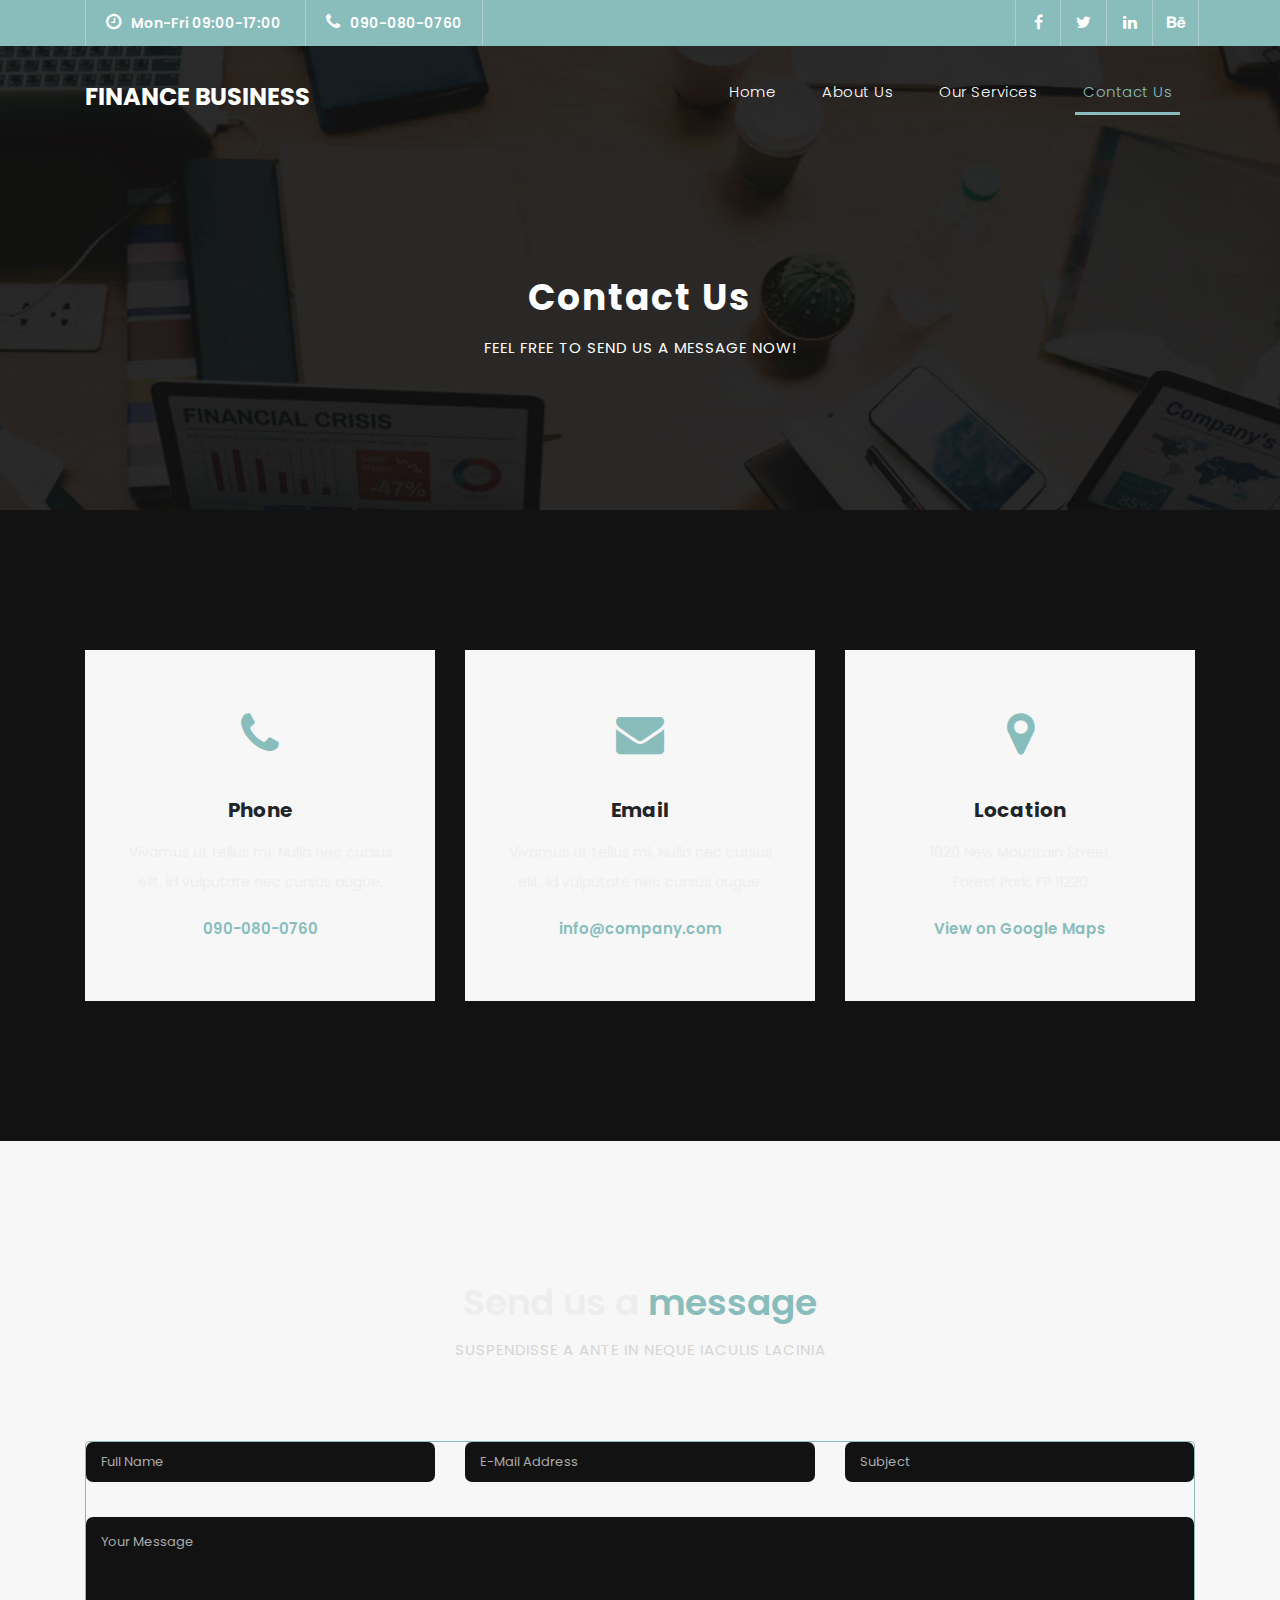
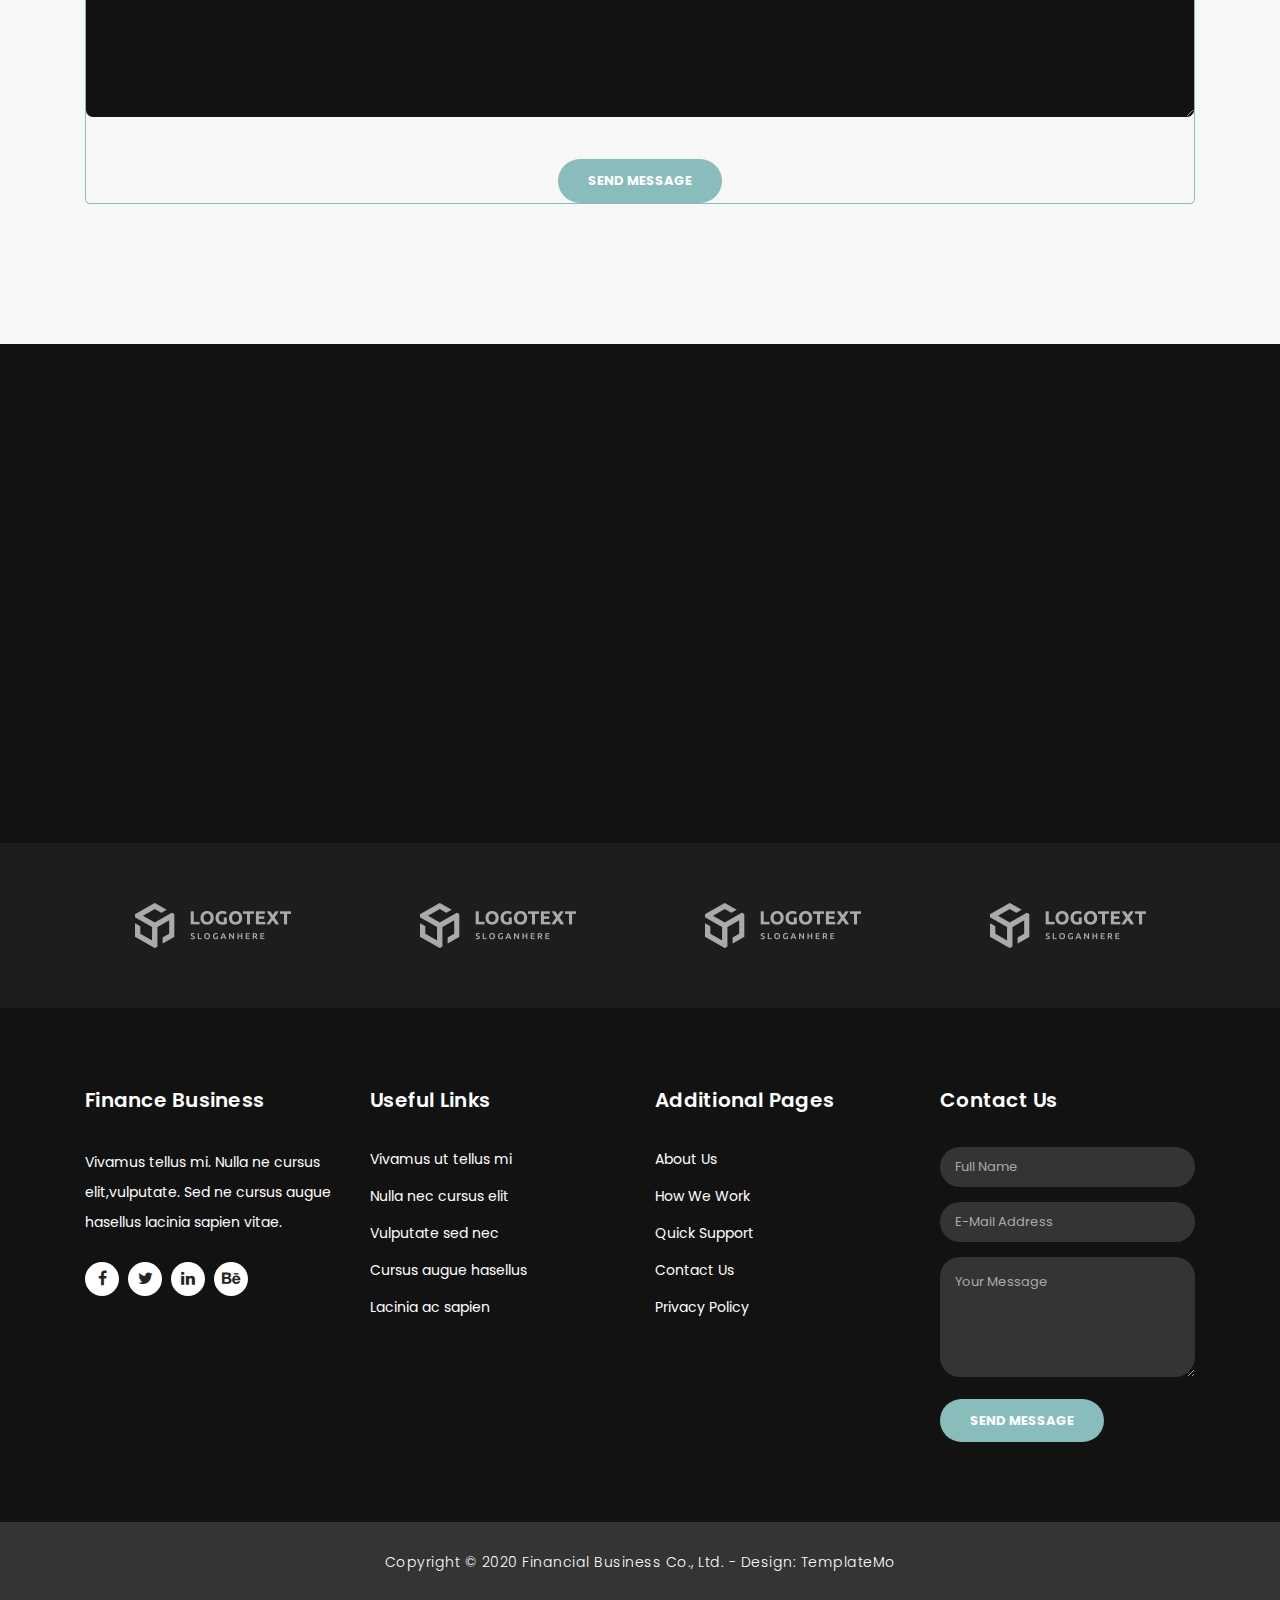
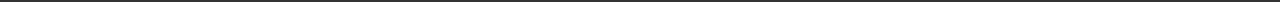
<file: contact.html>
<!DOCTYPE html>
<html lang="en">

  <head>

    <meta charset="utf-8">
    <meta name="viewport" content="width=device-width, initial-scale=1, shrink-to-fit=no">
    <meta name="description" content="">
    <meta name="author" content="TemplateMo">
    <link href="https://fonts.googleapis.com/css?family=Poppins:100,200,300,400,500,600,700,800,900&display=swap" rel="stylesheet">

    <title>Finance Business - Contact Page</title>

    <!-- Bootstrap core CSS -->
    <link href="vendor/bootstrap/css/bootstrap.min.css" rel="stylesheet">

    <!-- Additional CSS Files -->
    <link rel="stylesheet" href="assets/css/fontawesome.css">
    <link rel="stylesheet" href="assets/css/templatemo-finance-business.css">
    <link rel="stylesheet" href="assets/css/owl.css">
<!--

Finance Business TemplateMo

https://templatemo.com/tm-545-finance-business

-->
  </head>

  <body>

    <!-- ***** Preloader Start ***** -->
    <div id="preloader">
        <div class="jumper">
            <div></div>
            <div></div>
            <div></div>
        </div>
    </div>  
    <!-- ***** Preloader End ***** -->

    <!-- Header -->
    <div class="sub-header">
      <div class="container">
        <div class="row">
          <div class="col-md-8 col-xs-12">
            <ul class="left-info">
              <li><a href="#"><i class="fa fa-clock-o"></i>Mon-Fri 09:00-17:00</a></li>
              <li><a href="#"><i class="fa fa-phone"></i>090-080-0760</a></li>
            </ul>
          </div>
          <div class="col-md-4">
            <ul class="right-icons">
              <li><a href="#"><i class="fa fa-facebook"></i></a></li>
              <li><a href="#"><i class="fa fa-twitter"></i></a></li>
              <li><a href="#"><i class="fa fa-linkedin"></i></a></li>
              <li><a href="#"><i class="fa fa-behance"></i></a></li>
            </ul>
          </div>
        </div>
      </div>
    </div>
    
    <header class="">
      <nav class="navbar navbar-expand-lg">
        <div class="container">
          <a class="navbar-brand" href="index.html"><h2>Finance Business</h2></a>
          <button class="navbar-toggler" type="button" data-toggle="collapse" data-target="#navbarResponsive" aria-controls="navbarResponsive" aria-expanded="false" aria-label="Toggle navigation">
            <span class="navbar-toggler-icon"></span>
          </button>
          <div class="collapse navbar-collapse" id="navbarResponsive">
            <ul class="navbar-nav ml-auto">
              <li class="nav-item">
                <a class="nav-link" href="index.html">Home
                  <span class="sr-only">(current)</span>
                </a>
              </li>
              <li class="nav-item">
                <a class="nav-link" href="about.html">About Us</a>
              </li>
              <li class="nav-item">
                <a class="nav-link" href="services.html">Our Services</a>
              </li>
              <li class="nav-item active">
                <a class="nav-link" href="contact.html">Contact Us</a>
              </li>
            </ul>
          </div>
        </div>
      </nav>
    </header>

    <!-- Page Content -->
    <div class="page-heading header-text">
      <div class="container">
        <div class="row">
          <div class="col-md-12">
            <h1>Contact Us</h1>
            <span>feel free to send us a message now!</span>
          </div>
        </div>
      </div>
    </div>

    <div class="contact-information">
      <div class="container">
        <div class="row">
          <div class="col-md-4">
            <div class="contact-item">
              <i class="fa fa-phone"></i>
              <h4>Phone</h4>
              <p>Vivamus ut tellus mi. Nulla nec cursus elit, id vulputate nec cursus augue.</p>
              <a href="#">090-080-0760</a>
            </div>
          </div>
          <div class="col-md-4">
            <div class="contact-item">
              <i class="fa fa-envelope"></i>
              <h4>Email</h4>
              <p>Vivamus ut tellus mi. Nulla nec cursus elit, id vulputate nec cursus augue.</p>
              <a href="#">info@company.com</a>
            </div>
          </div>
          <div class="col-md-4">
            <div class="contact-item">
              <i class="fa fa-map-marker"></i>
              <h4>Location</h4>
              <p>1020 New Mountain Street<br>Forest Park, FP 11220</p>
              <a href="#">View on Google Maps</a>
            </div>
          </div>
        </div>
      </div>
    </div>

    <div class="callback-form contact-us">
      <div class="container">
        <div class="row">
          <div class="col-md-12">
            <div class="section-heading">
              <h2>Send us a <em>message</em></h2>
              <span>Suspendisse a ante in neque iaculis lacinia</span>
            </div>
          </div>
          <div class="col-md-12">
            <div class="contact-form">
              <form id="contact" action="" method="get">
                <div class="row">
                  <div class="col-lg-4 col-md-12 col-sm-12">
                    <fieldset>
                      <input name="name" type="text" class="form-control" id="name" placeholder="Full Name" required="">
                    </fieldset>
                  </div>
                  <div class="col-lg-4 col-md-12 col-sm-12">
                    <fieldset>
                      <input name="email" type="text" class="form-control" id="email" pattern="[^ @]*@[^ @]*" placeholder="E-Mail Address" required="">
                    </fieldset>
                  </div>
                  <div class="col-lg-4 col-md-12 col-sm-12">
                    <fieldset>
                      <input name="subject" type="text" class="form-control" id="subject" placeholder="Subject" required="">
                    </fieldset>
                  </div>
                  <div class="col-lg-12">
                    <fieldset>
                      <textarea name="message" rows="6" class="form-control" id="message" placeholder="Your Message" required=""></textarea>
                    </fieldset>
                  </div>
                  <div class="col-lg-12">
                    <fieldset>
                      <button type="submit" id="form-submit" class="filled-button">Send Message</button>
                    </fieldset>
                  </div>
                </div>
              </form>
            </div>
          </div>
        </div>
      </div>
    </div>

    <div id="map">
<!-- How to change your own map point
	1. Go to Google Maps
	2. Click on your location point
	3. Click "Share" and choose "Embed map" tab
	4. Copy only URL and paste it within the src="" field below
-->
      <iframe src="https://maps.google.com/maps?q=Av.+Lúcio+Costa,+Rio+de+Janeiro+-+RJ,+Brazil&t=&z=13&ie=UTF8&iwloc=&output=embed" width="100%" height="500px" frameborder="0" style="border:0" allowfullscreen></iframe>
    </div>

    <div class="partners contact-partners">
      <div class="container">
        <div class="row">
          <div class="col-md-12">
            <div class="owl-partners owl-carousel">
              <div class="partner-item">
                <img src="assets/images/client-01.png" alt="">
              </div>
            </div>
          </div>
        </div>
      </div>
    </div>


    <!-- Footer Starts Here -->
    <footer>
      <div class="container">
        <div class="row">
          <div class="col-md-3 footer-item">
            <h4>Finance Business</h4>
            <p>Vivamus tellus mi. Nulla ne cursus elit,vulputate. Sed ne cursus augue hasellus lacinia sapien vitae.</p>
            <ul class="social-icons">
              <li><a rel="nofollow" href="https://fb.com/templatemo" target="_blank"><i class="fa fa-facebook"></i></a></li>
              <li><a href="#"><i class="fa fa-twitter"></i></a></li>
              <li><a href="#"><i class="fa fa-linkedin"></i></a></li>
              <li><a href="#"><i class="fa fa-behance"></i></a></li>
            </ul>
          </div>
          <div class="col-md-3 footer-item">
            <h4>Useful Links</h4>
            <ul class="menu-list">
              <li><a href="#">Vivamus ut tellus mi</a></li>
              <li><a href="#">Nulla nec cursus elit</a></li>
              <li><a href="#">Vulputate sed nec</a></li>
              <li><a href="#">Cursus augue hasellus</a></li>
              <li><a href="#">Lacinia ac sapien</a></li>
            </ul>
          </div>
          <div class="col-md-3 footer-item">
            <h4>Additional Pages</h4>
            <ul class="menu-list">
              <li><a href="#">About Us</a></li>
              <li><a href="#">How We Work</a></li>
              <li><a href="#">Quick Support</a></li>
              <li><a href="#">Contact Us</a></li>
              <li><a href="#">Privacy Policy</a></li>
            </ul>
          </div>
          <div class="col-md-3 footer-item last-item">
            <h4>Contact Us</h4>
            <div class="contact-form">
              <form id="contact footer-contact" action="" method="post">
                <div class="row">
                  <div class="col-lg-12 col-md-12 col-sm-12">
                    <fieldset>
                      <input name="name" type="text" class="form-control" id="name" placeholder="Full Name" required="">
                    </fieldset>
                  </div>
                  <div class="col-lg-12 col-md-12 col-sm-12">
                    <fieldset>
                      <input name="email" type="text" class="form-control" id="email" pattern="[^ @]*@[^ @]*" placeholder="E-Mail Address" required="">
                    </fieldset>
                  </div>
                  <div class="col-lg-12">
                    <fieldset>
                      <textarea name="message" rows="6" class="form-control" id="message" placeholder="Your Message" required=""></textarea>
                    </fieldset>
                  </div>
                  <div class="col-lg-12">
                    <fieldset>
                      <button type="submit" id="form-submit" class="filled-button">Send Message</button>
                    </fieldset>
                  </div>
                </div>
              </form>
            </div>
          </div>
        </div>
      </div>
    </footer>
    
    <div class="sub-footer">
      <div class="container">
        <div class="row">
          <div class="col-md-12">
            <p>Copyright &copy; 2020 Financial Business Co., Ltd.
            
            - Design: <a rel="nofollow noopener" href="https://templatemo.com" target="_blank">TemplateMo</a></p>
          </div>
        </div>
      </div>
    </div>

    <!-- Bootstrap core JavaScript -->
    <script src="vendor/jquery/jquery.min.js"></script>
    <script src="vendor/bootstrap/js/bootstrap.bundle.min.js"></script>

    <!-- Additional Scripts -->
    <script src="assets/js/custom.js"></script>
    <script src="assets/js/owl.js"></script>
    <script src="assets/js/slick.js"></script>
    <script src="assets/js/accordions.js"></script>

    <script language = "text/Javascript"> 
      cleared[0] = cleared[1] = cleared[2] = 0; //set a cleared flag for each field
      function clearField(t){                   //declaring the array outside of the
      if(! cleared[t.id]){                      // function makes it static and global
          cleared[t.id] = 1;  // you could use true and false, but that's more typing
          t.value='';         // with more chance of typos
          t.style.color='#fff';
          }
      }
    </script>

  </body>
</html>
</file>
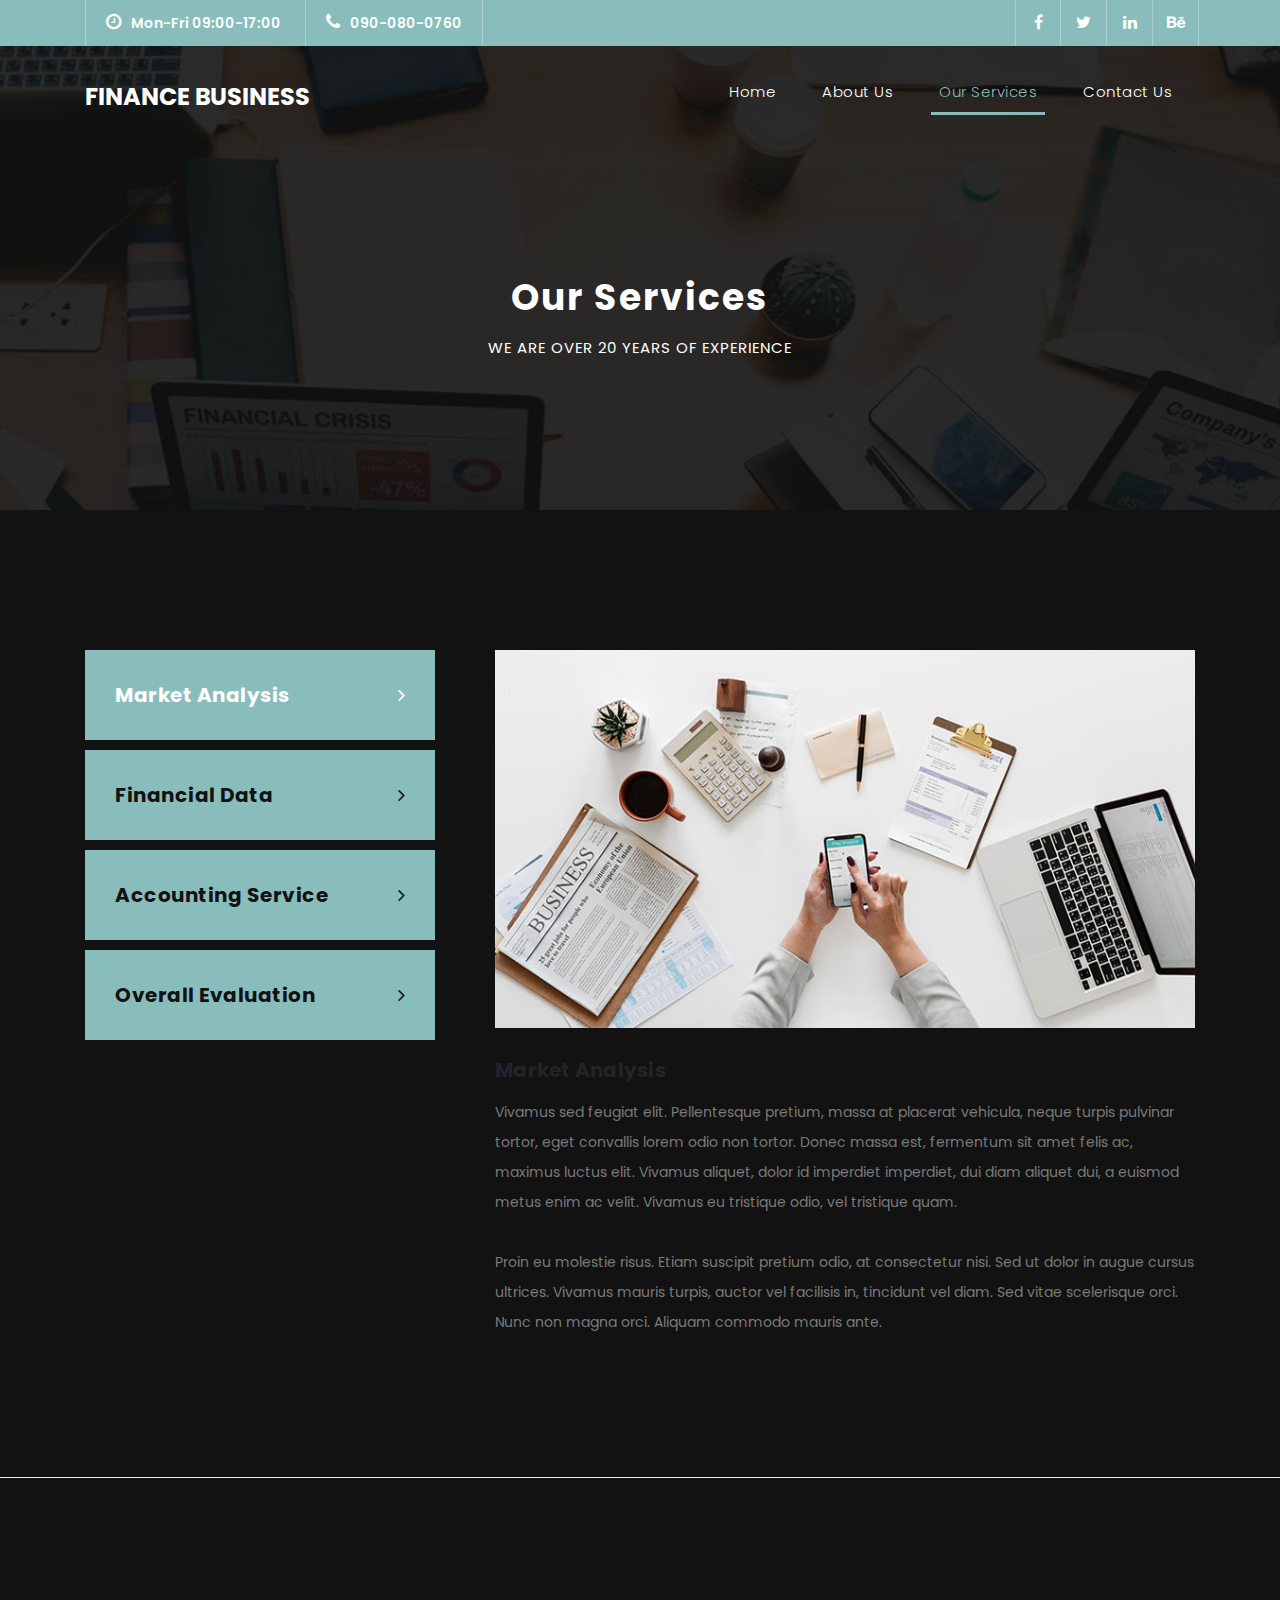
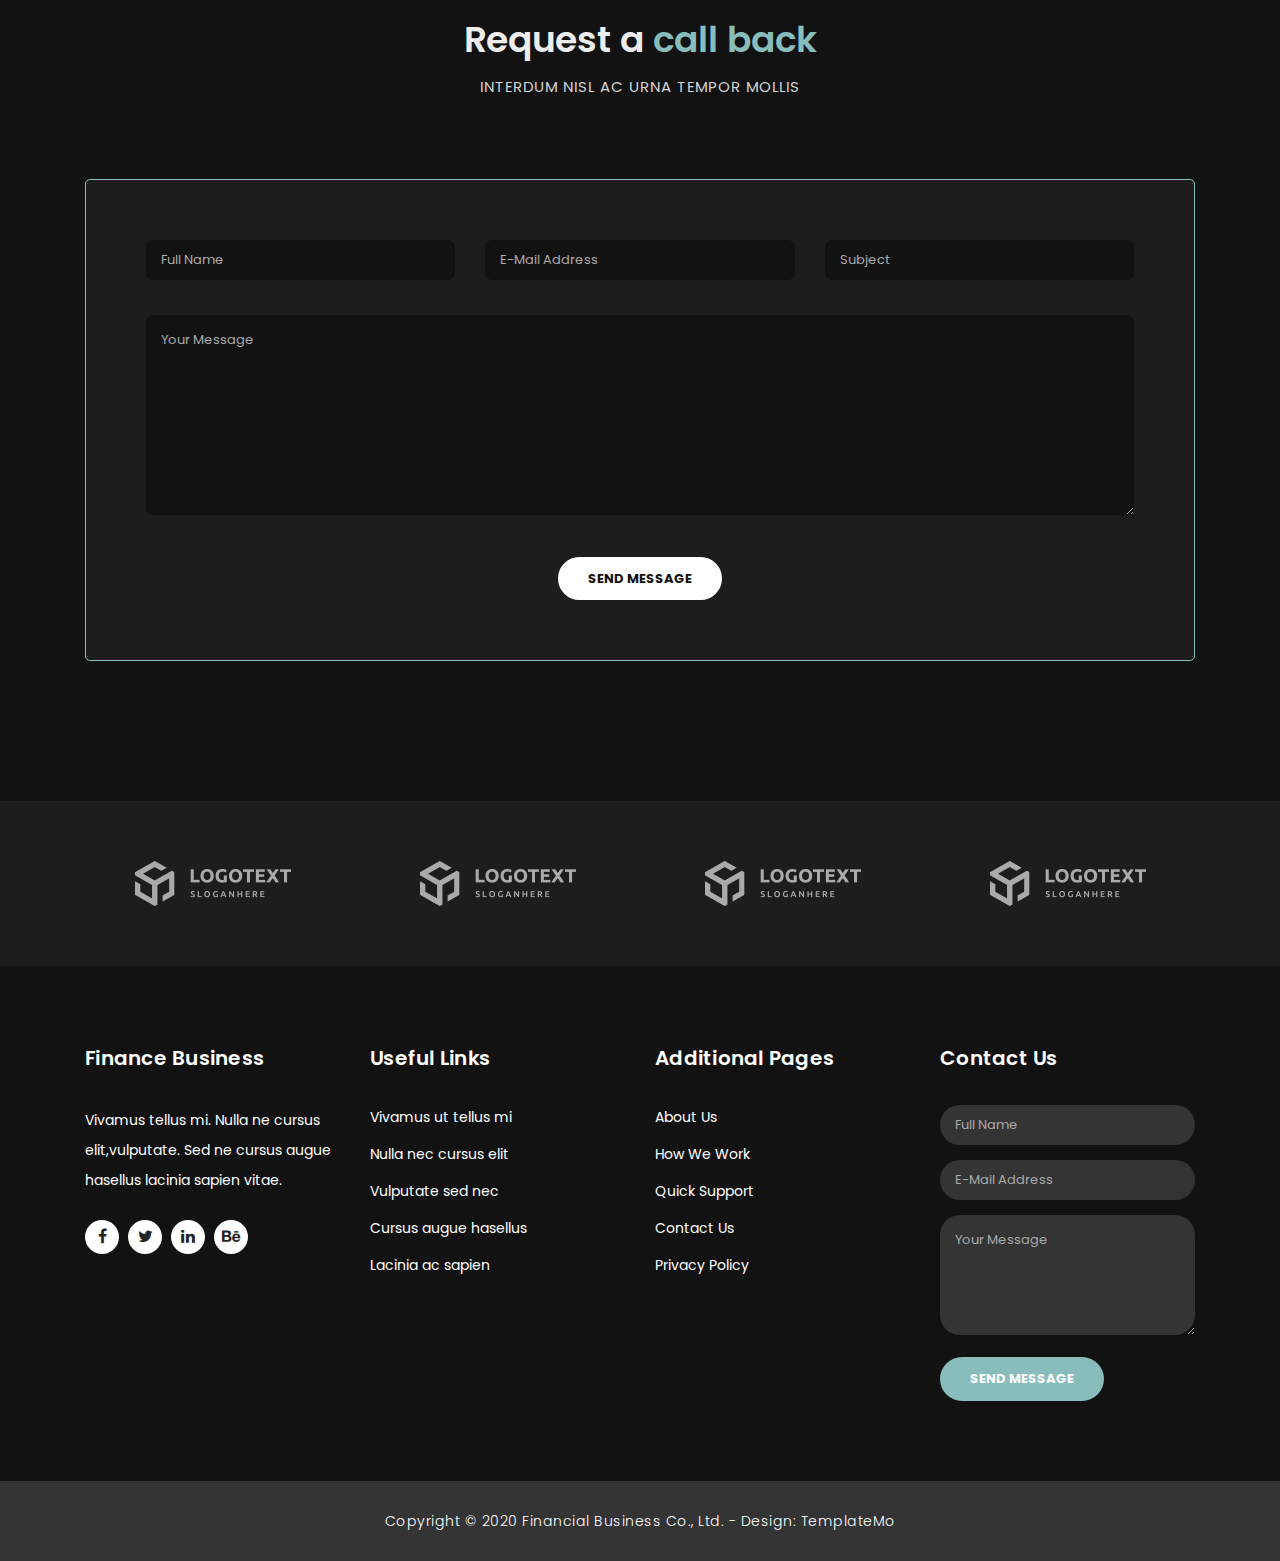
<file: services.html>
<!DOCTYPE html>
<html lang="en">

  <head>

    <meta charset="utf-8">
    <meta name="viewport" content="width=device-width, initial-scale=1, shrink-to-fit=no">
    <meta name="description" content="">
    <meta name="author" content="TemplateMo">
    <link href="https://fonts.googleapis.com/css?family=Poppins:100,200,300,400,500,600,700,800,900&display=swap" rel="stylesheet">

    <title>Finance Business - Services</title>

    <!-- Bootstrap core CSS -->
    <link href="vendor/bootstrap/css/bootstrap.min.css" rel="stylesheet">

    <!-- Additional CSS Files -->
    <link rel="stylesheet" href="assets/css/fontawesome.css">
    <link rel="stylesheet" href="assets/css/templatemo-finance-business.css">
    <link rel="stylesheet" href="assets/css/owl.css">
<!--

Finance Business TemplateMo

https://templatemo.com/tm-545-finance-business

-->
  </head>

  <body>

    <!-- ***** Preloader Start ***** -->
    <div id="preloader">
        <div class="jumper">
            <div></div>
            <div></div>
            <div></div>
        </div>
    </div>  
    <!-- ***** Preloader End ***** -->

    <!-- Header -->
    <div class="sub-header">
      <div class="container">
        <div class="row">
          <div class="col-md-8 col-xs-12">
            <ul class="left-info">
              <li><a href="#"><i class="fa fa-clock-o"></i>Mon-Fri 09:00-17:00</a></li>
              <li><a href="#"><i class="fa fa-phone"></i>090-080-0760</a></li>
            </ul>
          </div>
          <div class="col-md-4">
            <ul class="right-icons">
              <li><a href="#"><i class="fa fa-facebook"></i></a></li>
              <li><a href="#"><i class="fa fa-twitter"></i></a></li>
              <li><a href="#"><i class="fa fa-linkedin"></i></a></li>
              <li><a href="#"><i class="fa fa-behance"></i></a></li>
            </ul>
          </div>
        </div>
      </div>
    </div>
    
    <header class="">
      <nav class="navbar navbar-expand-lg">
        <div class="container">
          <a class="navbar-brand" href="index.html"><h2>Finance Business</h2></a>
          <button class="navbar-toggler" type="button" data-toggle="collapse" data-target="#navbarResponsive" aria-controls="navbarResponsive" aria-expanded="false" aria-label="Toggle navigation">
            <span class="navbar-toggler-icon"></span>
          </button>
          <div class="collapse navbar-collapse" id="navbarResponsive">
            <ul class="navbar-nav ml-auto">
              <li class="nav-item">
                <a class="nav-link" href="index.html">Home
                  <span class="sr-only">(current)</span>
                </a>
              </li>
              <li class="nav-item">
                <a class="nav-link" href="about.html">About Us</a>
              </li>
              <li class="nav-item active">
                <a class="nav-link" href="services.html">Our Services</a>
              </li>
              <li class="nav-item">
                <a class="nav-link" href="contact.html">Contact Us</a>
              </li>
            </ul>
          </div>
        </div>
      </nav>
    </header>

    <!-- Page Content -->
    <div class="page-heading header-text">
      <div class="container">
        <div class="row">
          <div class="col-md-12">
            <h1>Our Services</h1>
            <span>We are over 20 years of experience</span>
          </div>
        </div>
      </div>
    </div>

    <div class="single-services">
      <div class="container">
        <div class="row" id="tabs">
          <div class="col-md-4">
            <ul>
              <li><a href='#tabs-1'>Market Analysis <i class="fa fa-angle-right"></i></a></li>
              <li><a href='#tabs-2'>Financial Data <i class="fa fa-angle-right"></i></a></li>
              <li><a href='#tabs-3'>Accounting Service <i class="fa fa-angle-right"></i></a></li>
              <li><a href='#tabs-4'>Overall Evaluation <i class="fa fa-angle-right"></i></a></li>
            </ul>
          </div>
          <div class="col-md-8">
            <section class='tabs-content'>
              <article id='tabs-1'>
                <img src="assets/images/single_service_01.jpg" alt="">
                <h4>Market Analysis</h4>
                <p>Vivamus sed feugiat elit. Pellentesque pretium, massa at placerat vehicula, neque turpis pulvinar tortor, eget convallis lorem odio non tortor. Donec massa est, fermentum sit amet felis ac, maximus luctus elit. Vivamus aliquet, dolor id imperdiet imperdiet, dui diam aliquet dui, a euismod metus enim ac velit. Vivamus eu tristique odio, vel tristique quam.
                <br><br>Proin eu molestie risus. Etiam suscipit pretium odio, at consectetur nisi. Sed ut dolor in augue cursus ultrices. Vivamus mauris turpis, auctor vel facilisis in, tincidunt vel diam. Sed vitae scelerisque orci. Nunc non magna orci. Aliquam commodo mauris ante.</p>
              </article>
              <article id='tabs-2'>
                <img src="assets/images/single_service_02.jpg" alt="">
                <h4>Financial Data</h4>
                <p>Sed ut dolor in augue cursus ultrices. Vivamus mauris turpis, auctor vel facilisis in, tincidunt vel diam. Sed vitae scelerisque orci. Nunc non magna orci. Aliquam commodo mauris ante, quis posuere nibh vestibulum sit amet
                <br><br>Pellentesque pretium, massa at placerat vehicula, neque turpis pulvinar tortor, eget convallis lorem odio non tortor. Donec massa est, fermentum sit amet felis ac, maximus luctus elit. Vivamus aliquet, dolor id imperdiet imperdiet, dui diam aliquet dui, a euismod metus enim ac velit. Vivamus eu tristique odio, vel tristique quam.</p>
              </article>
              <article id='tabs-3'>
                <img src="assets/images/single_service_03.jpg" alt="">
                <h4>Accounting Service</h4>
                <p>Mauris lobortis quam id dictum dignissim. Donec pellentesque erat dolor, cursus dapibus turpis hendrerit quis. Suspendisse at suscipit arcu. Nulla sed erat lectus. Nulla facilisi. In sit amet neque sapien. Donec scelerisque mi at gravida efficitur. Nunc lacinia a est eu malesuada. Curabitur eleifend elit sapien, sed pulvinar orci luctus eget. 
                <br><br>Class aptent taciti sociosqu ad litora torquent per conubia nostra, per inceptos himenaeos. Nunc vel ultrices nulla, ac tincidunt eros. Aenean quis tellus velit. Praesent pretium justo non auctor condimentum.</p>
              </article>
              <article id='tabs-4'>
                <img src="assets/images/single_service_04.jpg" alt="">
                <h4>Overall Evaluation</h4>
                <p>Integer vehicula sapien quis dolor efficitur, eget molestie eros tempus. Curabitur sollicitudin, tortor at suscipit volutpat, nisi arcu aliquet dui, vitae semper sem turpis quis libero. Quisque vulputate lacinia nisl ac lobortis. Ut ultricies maximus turpis, in sollicitudin ligula posuere vel. 
                <br><br>Donec finibus maximus neque, vitae egestas quam imperdiet nec. Proin nec mauris eu tortor consectetur tristique. Etiam suscipit ante a odio consequat, in ornare lacus suscipit. Cras ac libero massa. Quisque rhoncus velit feugiat vulputate mollis. Donec nisl eros, malesuada sed nisi id, condimentum condimentum quam.</p>
              </article>
            </section>
          </div>
        </div>
      </div>
    </div>

    <div class="callback-form callback-services">
      <div class="container">
        <div class="row">
          <div class="col-md-12">
            <div class="section-heading">
              <h2>Request a <em>call back</em></h2>
              <span>interdum nisl ac urna tempor mollis</span>
            </div>
          </div>
          <div class="col-md-12">
            <div class="contact-form">
              <form id="contact" action="" method="post">
                <div class="row">
                  <div class="col-lg-4 col-md-12 col-sm-12">
                    <fieldset>
                      <input name="name" type="text" class="form-control" id="name" placeholder="Full Name" required="">
                    </fieldset>
                  </div>
                  <div class="col-lg-4 col-md-12 col-sm-12">
                    <fieldset>
                      <input name="email" type="text" class="form-control" id="email" pattern="[^ @]*@[^ @]*" placeholder="E-Mail Address" required="">
                    </fieldset>
                  </div>
                  <div class="col-lg-4 col-md-12 col-sm-12">
                    <fieldset>
                      <input name="subject" type="text" class="form-control" id="subject" placeholder="Subject" required="">
                    </fieldset>
                  </div>
                  <div class="col-lg-12">
                    <fieldset>
                      <textarea name="message" rows="6" class="form-control" id="message" placeholder="Your Message" required=""></textarea>
                    </fieldset>
                  </div>
                  <div class="col-lg-12">
                    <fieldset>
                      <button type="submit" id="form-submit" class="border-button">Send Message</button>
                    </fieldset>
                  </div>
                </div>
              </form>
            </div>
          </div>
        </div>
      </div>
    </div>

    <div class="partners">
      <div class="container">
        <div class="row">
          <div class="col-md-12">
            <div class="owl-partners owl-carousel">
              <div class="partner-item">
                <img src="assets/images/client-01.png" alt="">
              </div>
            </div>
          </div>
        </div>
      </div>
    </div>


    <!-- Footer Starts Here -->
    <footer>
      <div class="container">
        <div class="row">
          <div class="col-md-3 footer-item">
            <h4>Finance Business</h4>
            <p>Vivamus tellus mi. Nulla ne cursus elit,vulputate. Sed ne cursus augue hasellus lacinia sapien vitae.</p>
            <ul class="social-icons">
              <li><a rel="nofollow" href="https://fb.com/templatemo" target="_blank"><i class="fa fa-facebook"></i></a></li>
              <li><a href="#"><i class="fa fa-twitter"></i></a></li>
              <li><a href="#"><i class="fa fa-linkedin"></i></a></li>
              <li><a href="#"><i class="fa fa-behance"></i></a></li>
            </ul>
          </div>
          <div class="col-md-3 footer-item">
            <h4>Useful Links</h4>
            <ul class="menu-list">
              <li><a href="#">Vivamus ut tellus mi</a></li>
              <li><a href="#">Nulla nec cursus elit</a></li>
              <li><a href="#">Vulputate sed nec</a></li>
              <li><a href="#">Cursus augue hasellus</a></li>
              <li><a href="#">Lacinia ac sapien</a></li>
            </ul>
          </div>
          <div class="col-md-3 footer-item">
            <h4>Additional Pages</h4>
            <ul class="menu-list">
              <li><a href="#">About Us</a></li>
              <li><a href="#">How We Work</a></li>
              <li><a href="#">Quick Support</a></li>
              <li><a href="#">Contact Us</a></li>
              <li><a href="#">Privacy Policy</a></li>
            </ul>
          </div>
          <div class="col-md-3 footer-item last-item">
            <h4>Contact Us</h4>
            <div class="contact-form">
              <form id="contact footer-contact" action="" method="post">
                <div class="row">
                  <div class="col-lg-12 col-md-12 col-sm-12">
                    <fieldset>
                      <input name="name" type="text" class="form-control" id="name" placeholder="Full Name" required="">
                    </fieldset>
                  </div>
                  <div class="col-lg-12 col-md-12 col-sm-12">
                    <fieldset>
                      <input name="email" type="text" class="form-control" id="email" pattern="[^ @]*@[^ @]*" placeholder="E-Mail Address" required="">
                    </fieldset>
                  </div>
                  <div class="col-lg-12">
                    <fieldset>
                      <textarea name="message" rows="6" class="form-control" id="message" placeholder="Your Message" required=""></textarea>
                    </fieldset>
                  </div>
                  <div class="col-lg-12">
                    <fieldset>
                      <button type="submit" id="form-submit" class="filled-button">Send Message</button>
                    </fieldset>
                  </div>
                </div>
              </form>
            </div>
          </div>
        </div>
      </div>
    </footer>
    
    <div class="sub-footer">
      <div class="container">
        <div class="row">
          <div class="col-md-12">
            <p>Copyright &copy; 2020 Financial Business Co., Ltd.
            
            - Design: <a rel="nofollow noopener" href="https://templatemo.com" target="_blank">TemplateMo</a></p>
          </div>
        </div>
      </div>
    </div>

    <!-- Bootstrap core JavaScript -->
    <script src="vendor/jquery/jquery.min.js"></script>
    <script src="vendor/bootstrap/js/bootstrap.bundle.min.js"></script>

    <!-- Additional Scripts -->
    <script src="assets/js/custom.js"></script>
    <script src="assets/js/owl.js"></script>
    <script src="assets/js/slick.js"></script>
    <script src="assets/js/accordions.js"></script>

    <script language = "text/Javascript"> 
      cleared[0] = cleared[1] = cleared[2] = 0; //set a cleared flag for each field
      function clearField(t){                   //declaring the array outside of the
      if(! cleared[t.id]){                      // function makes it static and global
          cleared[t.id] = 1;  // you could use true and false, but that's more typing
          t.value='';         // with more chance of typos
          t.style.color='#fff';
          }
      }
    </script>

  </body>
</html>
</file>
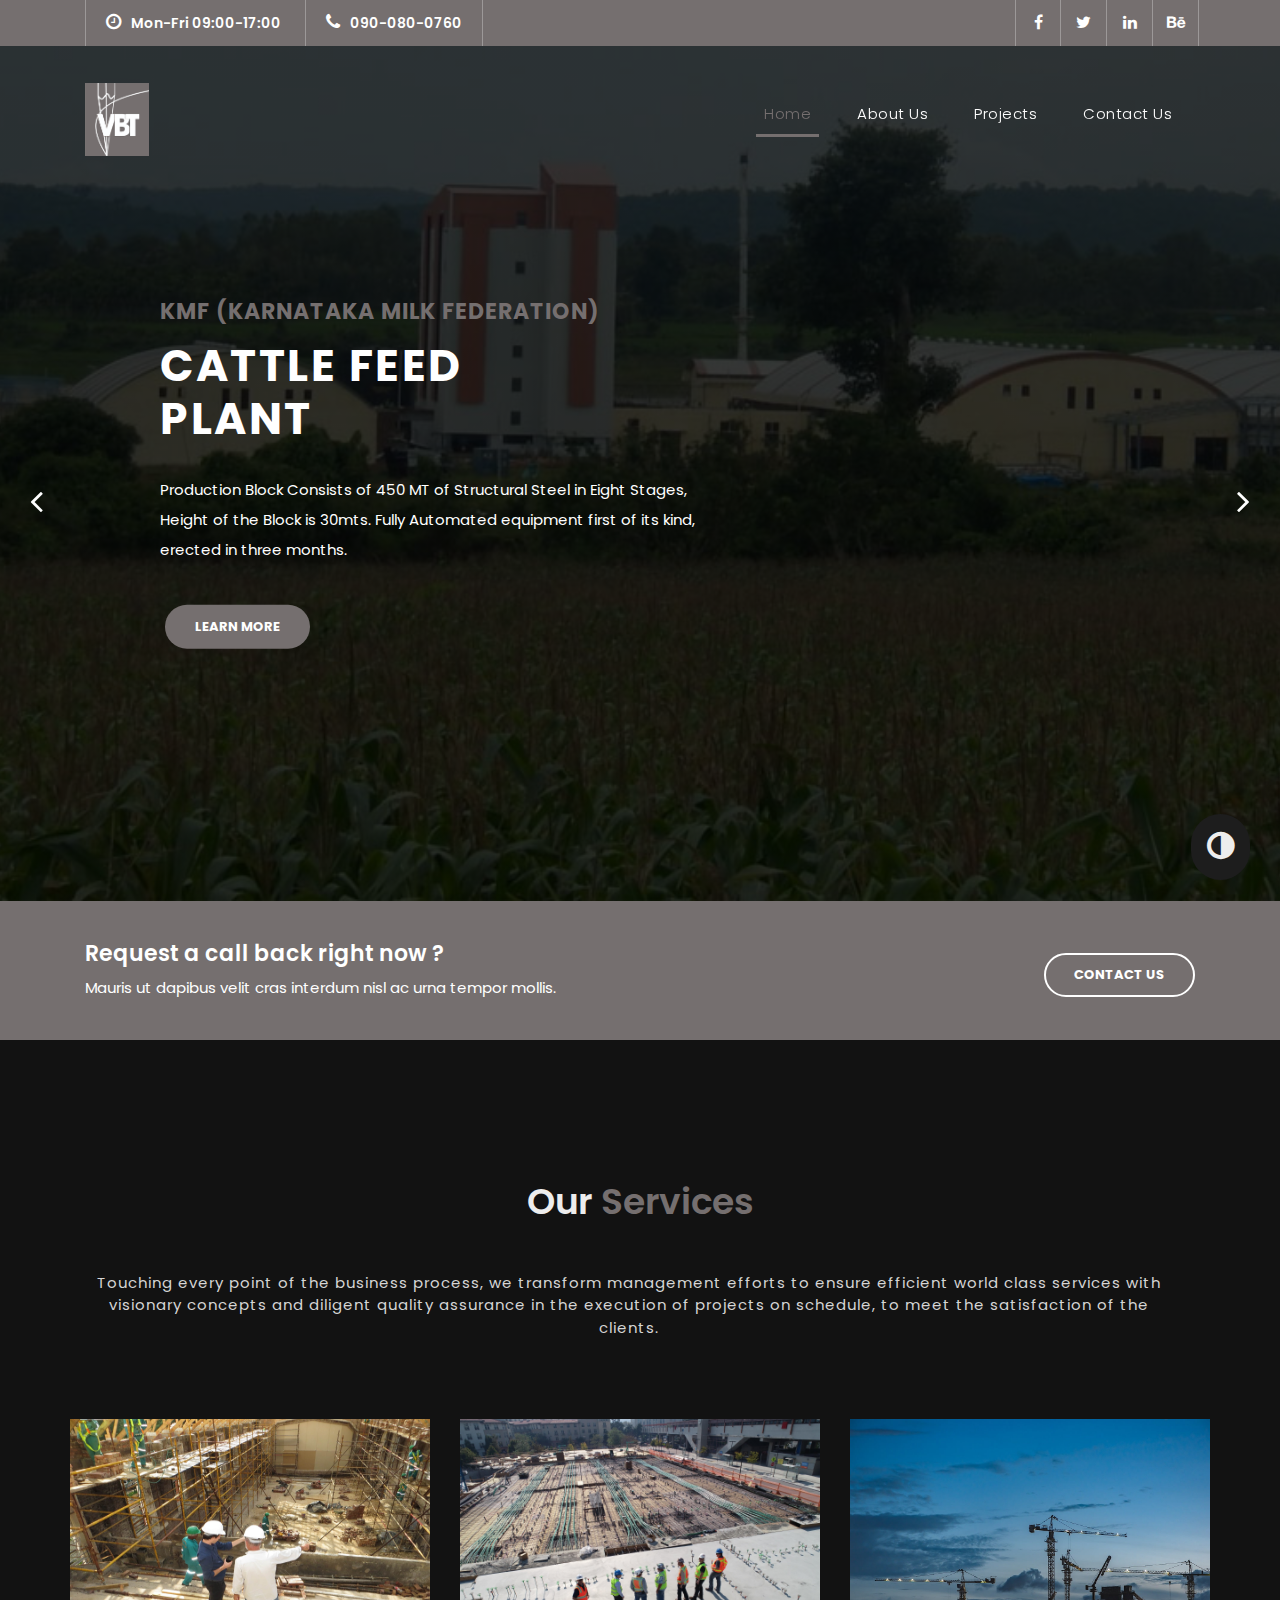
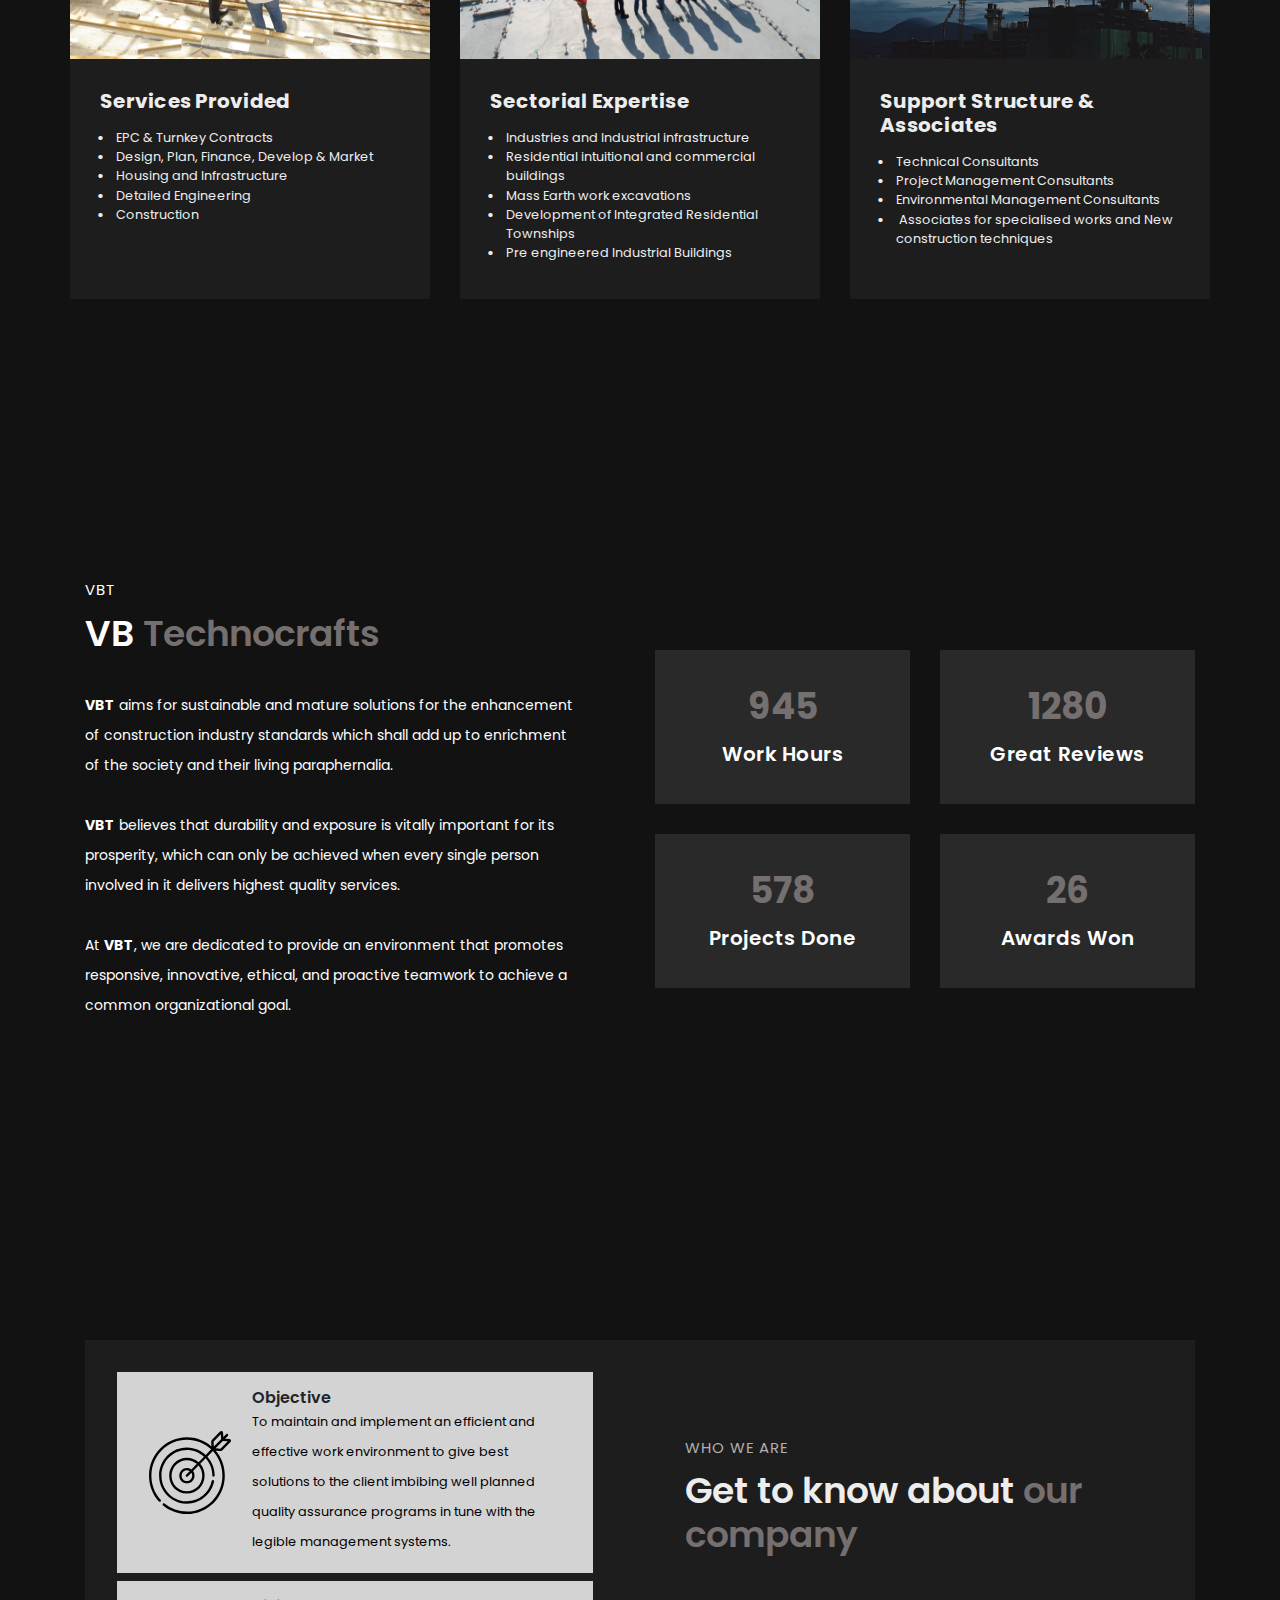
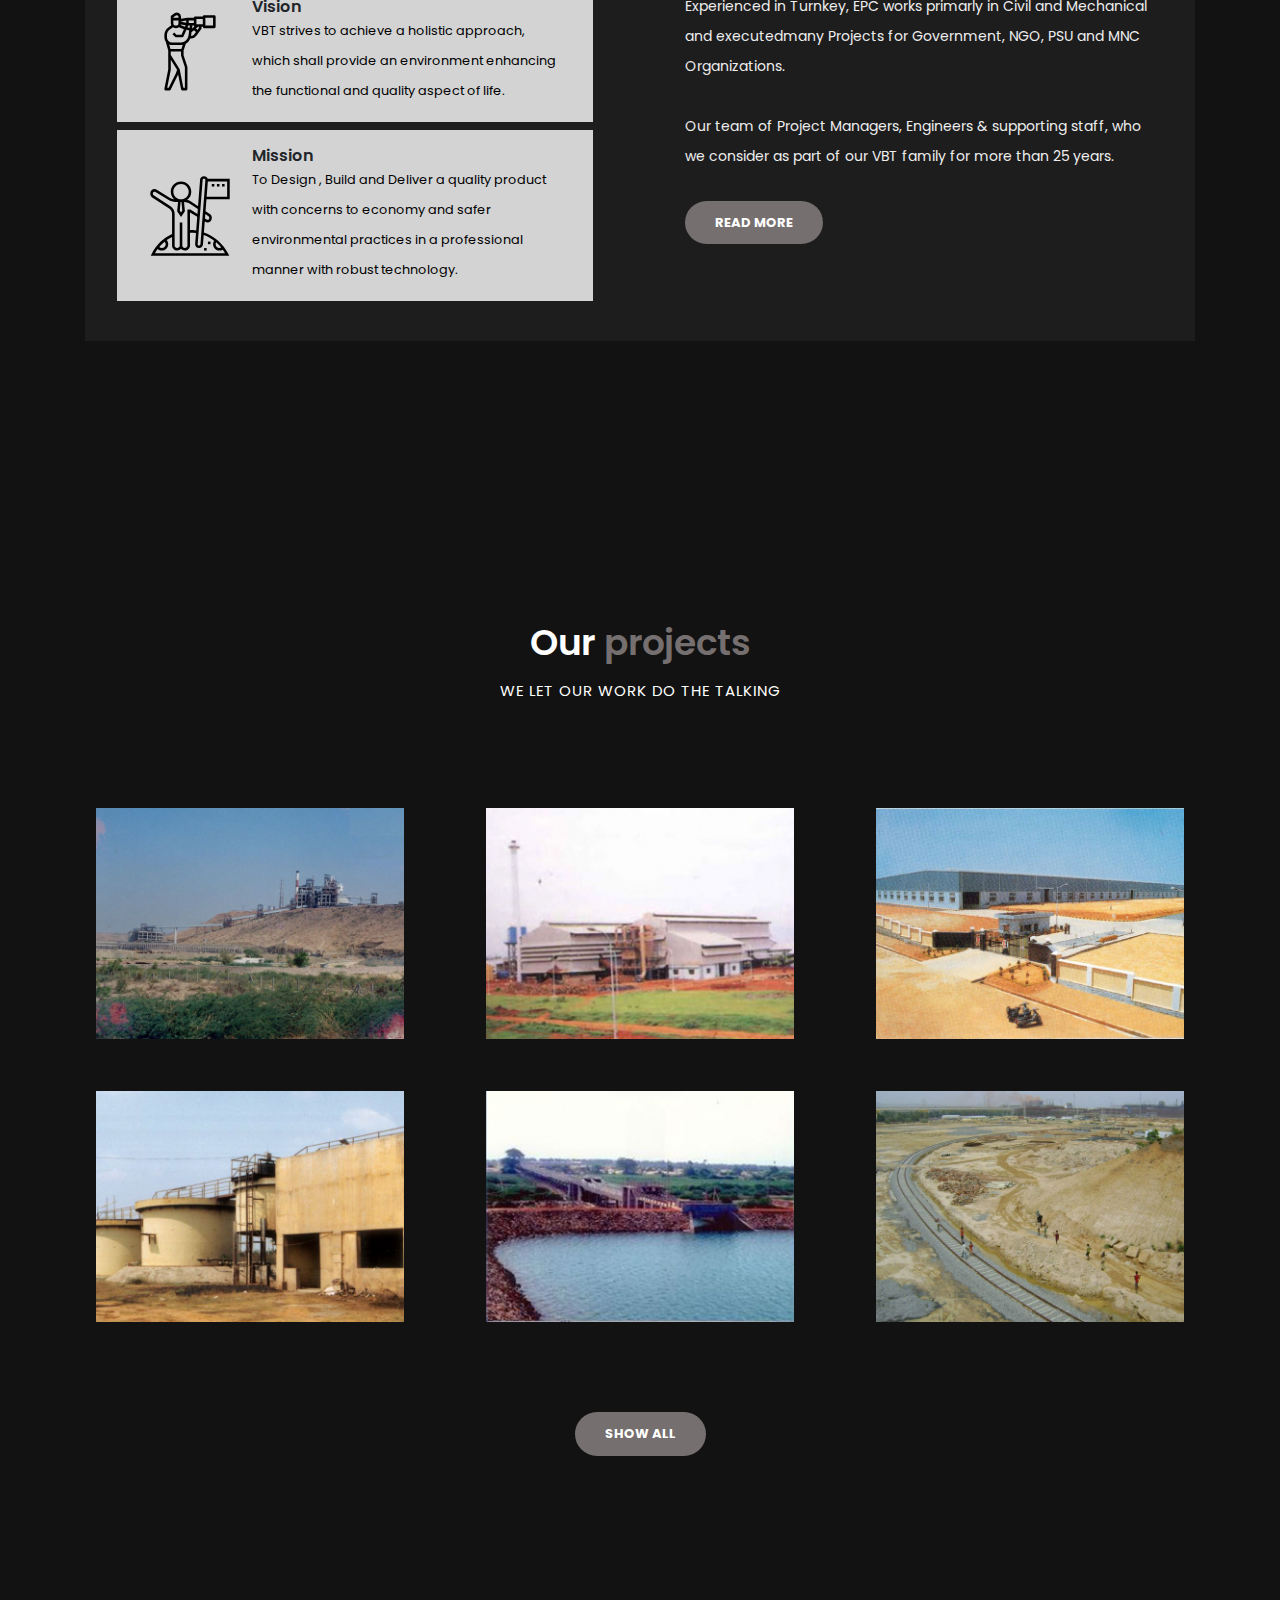
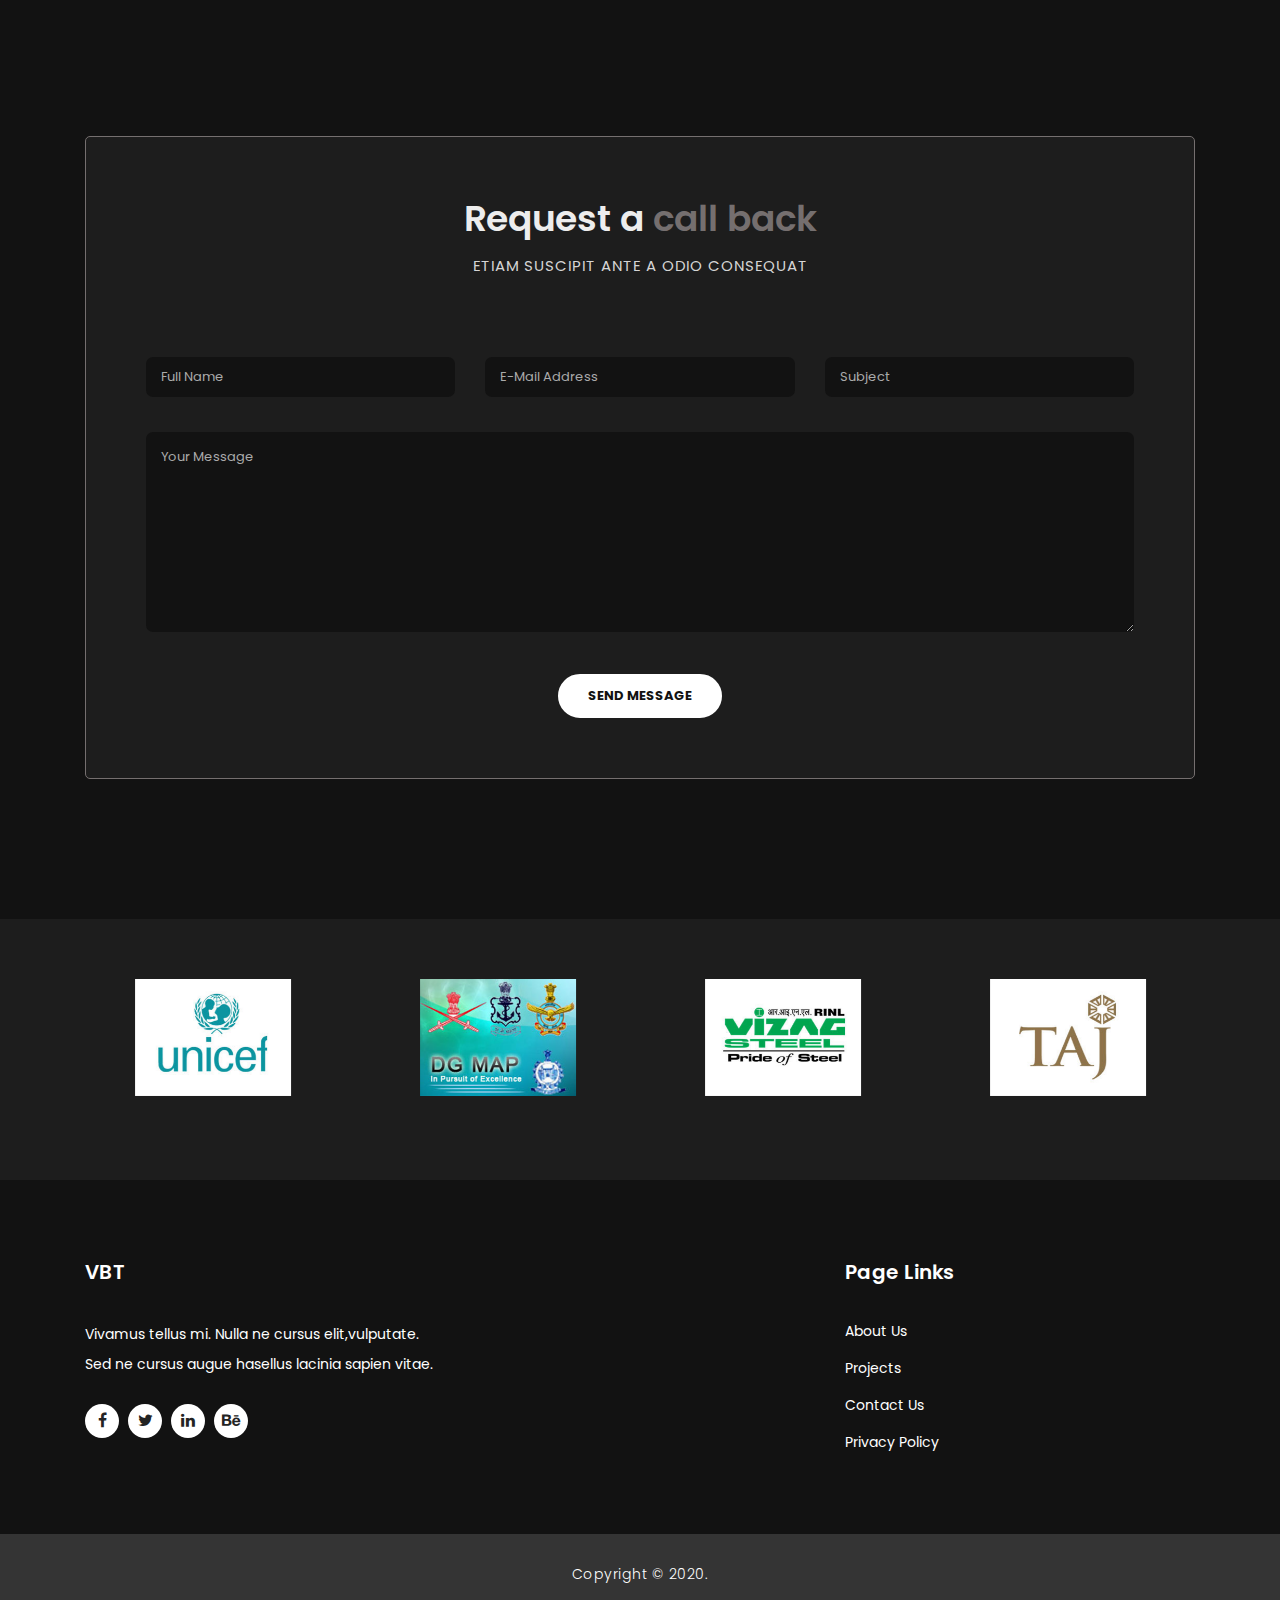
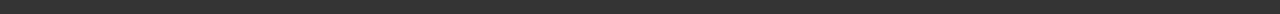
<file: Test.html>
<!DOCTYPE html>
<html lang="en">
  <head>
    <meta charset="utf-8" />
    <meta name="viewport" content="width=device-width, initial-scale=1" />
    <meta name="description" content="" />
    <link
      href="https://fonts.googleapis.com/css?family=Poppins:100,200,300,400,500,600,700,800,900&display=swap"
      rel="stylesheet"
    />

    <title>VBT</title>

    <!-- Bootstrap core CSS -->
    <link href="vendor/bootstrap/css/bootstrap.min.css" rel="stylesheet" />

    <!-- Additional CSS Files -->
    <link rel="stylesheet" href="assets/css/fontawesome.css" />
    <link rel="stylesheet" href="assets/css/templatemo-finance-businessTest.css" />
    <link rel="stylesheet" href="assets/css/owl.css" />
    <!--

Finance Business TemplateMo

https://templatemo.com/tm-545-finance-business

-->
  </head>

  <body>
    <!-- ***** Preloader Start ***** -->
    <div id="preloader">
      <div class="jumper">
        <div></div>
        <div></div>
        <div></div>
      </div>
    </div>
    <!-- ***** Preloader End ***** -->

    <!-- Header -->
    <div class="sub-header">
      <div class="container">
        <div class="row">
          <div class="col-md-8 col-xs-12">
            <ul class="left-info">
              <li>
                <a href="#"><i class="fa fa-clock-o"></i>Mon-Fri 09:00-17:00</a>
              </li>
              <li>
                <a href="#"><i class="fa fa-phone"></i>090-080-0760</a>
              </li>
            </ul>
          </div>
          <div class="col-md-4">
            <ul class="right-icons">
              <li>
                <a href="#"><i class="fa fa-facebook"></i></a>
              </li>
              <li>
                <a href="#"><i class="fa fa-twitter"></i></a>
              </li>
              <li>
                <a href="#"><i class="fa fa-linkedin"></i></a>
              </li>
              <li>
                <a href="#"><i class="fa fa-behance"></i></a>
              </li>
            </ul>
          </div>
        </div>
      </div>
    </div>

    <header class="">
      <nav class="navbar navbar-expand-lg">
        <div class="container">
          <a class="navbar-brand" href="index.html"
            ><img class="navBarMainLogo" src="/images/Logo.jpg" alt=""
          /></a>
          <button
            class="navbar-toggler"
            type="button"
            data-toggle="collapse"
            data-target="#navbarResponsive"
            aria-controls="navbarResponsive"
            aria-expanded="false"
            aria-label="Toggle navigation"
          >
            <span class="navbar-toggler-icon"></span>
          </button>
          <div class="collapse navbar-collapse" id="navbarResponsive">
            <ul class="navbar-nav ml-auto">
              <li class="nav-item active">
                <a class="nav-link" href="index.html"
                  >Home
                  <span class="sr-only">(current)</span>
                </a>
              </li>
              <li class="nav-item">
                <a class="nav-link" href="#AboutUs">About Us</a>
              </li>
              <li class="nav-item">
                <a class="nav-link" href="#Projects">Projects</a>
              </li>
              <li class="nav-item">
                <a class="nav-link" href="#ContactUs">Contact Us</a>
              </li>
            </ul>
          </div>
        </div>
      </nav>
    </header>

    <!-- Page Content -->
    <!-- Banner Starts Here -->
    <div class="main-banner header-text" id="top">
      <div class="Modern-Slider">
        <!-- Item -->
        <div class="item item-1">
          <div class="img-fill">
            <div class="text-content">
              <h6>KMF (Karnataka Milk Federation)</h6>
              <h4>
                Cattle Feed <br />
                Plant
              </h4>
              <p>
                Production Block Consists of 450 MT of Structural Steel in Eight
                Stages, Height of the Block is 30mts. Fully Automated equipment
                first of its kind, erected in three months.
              </p>
              <a
                data-toggle="modal"
                data-target="#project_12"
                onclick="event.preventDefault();"
                target="_blank"
                class="filled-button"
                >learn more</a
              >
            </div>
          </div>
        </div>
        <!-- // Item -->
        <!-- Item -->
        <div class="item item-2">
          <div class="img-fill">
            <div class="text-content">
              <h6>Visakhapatnam</h6>
              <h4>Panchavati <br />Township</h4>
              <p>
                Lorem ipsum dolor sit amet consectetur adipisicing elit. Ad,
                fugiat quasi beatae porro ipsam velit ducimus sapiente
                consequatur distinctio placeat. <b>CONTENT NEEDED</b>
              </p>
              <!-- <a href="services.html" class="filled-button">learn more</a> -->
            </div>
          </div>
        </div>
        <!-- // Item -->
        <!-- Item -->
        <div class="item item-3">
          <div class="img-fill">
            <div class="text-content">
              <h6>Capacity : 3 million tones per annum</h6>
              <h4>L&T <br />Cement Plant</h4>
              <p>
                Lorem ipsum dolor sit amet consectetur adipisicing elit. Ad,
                fugiat quasi beatae porro ipsam velit ducimus sapiente
                consequatur distinctio placeat. <b>CONTENT NEEDED</b>
              </p>
              <a
                data-toggle="modal"
                data-target="#project_1"
                onclick="event.preventDefault();"
                target="_blank"
                class="filled-button"
                >learn more</a
              >
            </div>
          </div>
        </div>
        <!-- // Item -->
        <!-- Item -->
        <div class="item item-4">
          <div class="img-fill">
            <div class="text-content">
              <h6>Site Leveling</h6>
              <h4>Vizag Steel Plant <br />Site Leveling</h4>
              <p>
                Earth work Excavation / Site Grading, Vizag Steel Plant (RINL)
                Vizag : 6 Millions Tones / Annum
              </p>
              <a
                data-toggle="modal"
                data-target="#project_6"
                onclick="event.preventDefault();"
                target="_blank"
                class="filled-button"
                >learn more</a
              >
            </div>
          </div>
        </div>
        <!-- // Item -->
      </div>
    </div>
    <!-- Banner Ends Here -->

    <div class="request-form">
      <div class="container">
        <div class="row">
          <div class="col-md-8">
            <h4>Request a call back right now ?</h4>
            <span
              >Mauris ut dapibus velit cras interdum nisl ac urna tempor
              mollis.</span
            >
          </div>
          <div class="col-md-4">
            <a href="#ContactUs" class="border-button">Contact Us</a>
          </div>
        </div>
      </div>
    </div>

    <div class="services">
      <div class="container">
        <div class="row">
          <div class="col-md-12">
            <div class="section-heading">
              <h2>Our <em>Services</em></h2>
              <span style="text-transform: none; margin-top: 3rem; width: 98%"
                >Touching every point of the business process, we transform
                management efforts to ensure efficient world class services with
                visionary concepts and diligent quality assurance in the
                execution of projects on schedule, to meet the satisfaction of
                the clients.</span
              >
            </div>
          </div>
          <div class="row">
            <div class="col-md-4">
              <div class="service-item">
                <img class="img-fluid" src="/images/unsplash5.jpg" alt="" />
                <div class="down-content">
                  <h4>Services Provided</h4>

                  <ul>
                    <li>EPC & Turnkey Contracts</li>
                    <li>Design, Plan, Finance, Develop & Market</li>
                    <li>Housing and Infrastructure</li>
                    <li>Detailed Engineering</li>
                    <li>Construction</li>
                  </ul>

                  <!-- <a href="" class="filled-button">Read More</a> -->
                </div>
              </div>
            </div>
            <div class="col-md-4">
              <div class="service-item">
                <img class="img-fluid" src="/images/unsplash6.jpg" alt="" />
                <div class="down-content">
                  <h4>Sectorial Expertise</h4>
                  <ul>
                    <li>Industries and Industrial infrastructure</li>
                    <li>Residential intuitional and commercial buildings</li>
                    <li>Mass Earth work excavations</li>
                    <li>Development of Integrated Residential Townships</li>
                    <li>Pre engineered Industrial Buildings</li>
                  </ul>
                  <!-- <a href="" class="filled-button">Read More</a> -->
                </div>
              </div>
            </div>
            <div class="col-md-4">
              <div class="service-item">
                <img class="img-fluid" src="/images/unsplashImg1.jpg" alt="" />
                <div class="down-content">
                  <h4>Support Structure & Associates</h4>
                  <ul>
                    <li>Technical Consultants</li>
                    <li>Project Management Consultants</li>
                    <li>Environmental Management Consultants</li>
                    <li>
                      Associates for specialised works and New construction
                      techniques
                    </li>
                  </ul>
                  <!-- <a href="" class="filled-button">Read More</a> -->
                </div>
              </div>
            </div>
          </div>
        </div>
      </div>
    </div>

    <div id="AboutUs" class="fun-facts">
      <div class="container">
        <div class="row">
          <div class="col-md-6">
            <div class="left-content">
              <span>VBT</span>
              <h2>VB <em>Technocrafts</em></h2>
              <p>
                <b>VBT</b> aims for sustainable and mature solutions for the
                enhancement of construction industry standards which shall add
                up to enrichment of the society and their living paraphernalia.
                <br />
                <br />
                <b>VBT</b> believes that durability and exposure is vitally
                important for its prosperity, which can only be achieved when
                every single person involved in it delivers highest quality
                services.
                <br />
                <br />
                At <b>VBT</b>, we are dedicated to provide an environment that
                promotes responsive, innovative, ethical, and proactive teamwork
                to achieve a common organizational goal.
              </p>
              <!-- <a href="" class="filled-button">Read More</a> -->
            </div>
          </div>
          <div class="col-md-6 align-self-center">
            <div class="row">
              <div class="col-md-6">
                <div class="count-area-content">
                  <div class="count-digit">945</div>
                  <div class="count-title">Work Hours</div>
                </div>
              </div>
              <div class="col-md-6">
                <div class="count-area-content">
                  <div class="count-digit">1280</div>
                  <div class="count-title">Great Reviews</div>
                </div>
              </div>
              <div class="col-md-6">
                <div class="count-area-content">
                  <div class="count-digit">578</div>
                  <div class="count-title">Projects Done</div>
                </div>
              </div>
              <div class="col-md-6">
                <div class="count-area-content">
                  <div class="count-digit">26</div>
                  <div class="count-title">Awards Won</div>
                </div>
              </div>
            </div>
          </div>
        </div>
      </div>
    </div>

    <div class="more-info">
      <div class="container">
        <div class="row">
          <div class="col-md-12">
            <div class="more-info-content">
              <div class="row">
                <div class="col-md-6">
                  <div class="left-image">
                    <!-- <img class="img-fluid" src="/images/unsplash4.jpg" alt="" /> -->
                    <!-- <img src="" alt="" /> -->
                    <!-- card start -->
                    <div class="cardContainer">
                      <div class="iconContainer">
                        <img
                          class="img-fluid"
                          src="/images/Objective.svg"
                          alt="Card image cap"
                        />
                      </div>
                      <div class="textContainer">
                        <h4>Objective</h4>
                        <p>
                          To maintain and implement an efficient and effective
                          work environment to give best solutions to the client
                          imbibing well planned quality assurance programs in
                          tune with the legible management systems.
                        </p>
                      </div>
                    </div>
                    <!-- card end -->

                    <!-- card start -->
                    <div class="cardContainer">
                      <div class="iconContainer">
                        <img
                          class="img-fluid"
                          src="/images/vision.svg"
                          alt="Card image cap"
                        />
                      </div>
                      <div class="textContainer">
                        <h4>Vision</h4>
                        <p>
                          VBT strives to achieve a holistic approach, which
                          shall provide an environment enhancing the functional
                          and quality aspect of life.
                        </p>
                      </div>
                    </div>
                    <!-- card end -->

                    <!-- card start -->
                    <div class="cardContainer">
                      <div class="iconContainer">
                        <img
                          class="img-fluid"
                          src="/images/mission.svg"
                          alt="Card image cap"
                        />
                      </div>
                      <div class="textContainer">
                        <h4>Mission</h4>
                        <p>
                          To Design , Build and Deliver a quality product with
                          concerns to economy and safer environmental practices
                          in a professional manner with robust technology.
                        </p>
                      </div>
                    </div>
                    <!-- card end -->
                  </div>
                </div>
                <div class="col-md-6 align-self-center">
                  <div class="right-content">
                    <span>Who we are</span>
                    <h2>Get to know about <em>our company</em></h2>
                    <p>
                      Experienced in Turnkey, EPC works primarly in Civil and
                      Mechanical and executedmany Projects for Government, NGO,
                      PSU and MNC Organizations. <br />
                      <br />
                      Our team of Project Managers, Engineers & supporting
                      staff, who we consider as part of our VBT family for more
                      than 25 years.
                    </p>
                    <a href="#" class="filled-button">Read More</a>
                  </div>
                </div>
              </div>
            </div>
          </div>
        </div>
      </div>
    </div>

    <div id="Projects" class="testimonials">
      <div class="container">
        <div class="row">
          <div class="col-md-12">
            <div class="section-heading">
              <h2 class="projectsHeading">Our <em>projects</em></h2>
              <span class="projectsHeading"
                >We let our work do the talking</span
              >
            </div>
          </div>
          <div class="row">
            <div class="col-md-4 col-sm-6">
              <div class="item">
                <div class="thumb">
                  <a
                    data-toggle="modal"
                    data-target="#project_1"
                    onclick="event.preventDefault();"
                    target="_blank"
                    ><div class="hover-effect">
                      <div class="hover-content">
                        <h2>L & T CEMENT MILL</h2>
                        <p>Capacity : 3 million tones per annum</p>
                      </div>
                    </div></a
                  >
                  <div class="image">
                    <img src="/images/completed6.jpg" />
                  </div>
                </div>
              </div>
            </div>
            <div class="col-md-4 col-sm-6">
              <div class="item">
                <div class="thumb">
                  <a
                    data-toggle="modal"
                    data-target="#project_2"
                    onclick="event.preventDefault();"
                    target="_blank"
                    ><div class="hover-effect">
                      <div class="hover-content">
                        <h2>ITC - PALMTECH</h2>
                        <p>
                          Palm Oil Mill Factory, Kakinada <br />
                          Capacity : 30MT / hour
                        </p>
                      </div>
                    </div></a
                  >
                  <div class="image">
                    <img src="/images/completed1.jpg" />
                  </div>
                </div>
              </div>
            </div>

            <div class="col-md-4 col-sm-6">
              <div class="item">
                <div class="thumb">
                  <a
                    data-toggle="modal"
                    data-target="#project_3"
                    onclick="event.preventDefault();"
                    target="_blank"
                    data-lightbox="image-1"
                    ><div class="hover-effect">
                      <div class="hover-content">
                        <h2>KIRBY</h2>
                        <p>
                          KIRBY Main Plant,<br />
                          First PEB Factory in Hyderabad Executed in 7 Months
                        </p>
                      </div>
                    </div></a
                  >
                  <div class="image">
                    <img src="/images/completed2.jpg" />
                  </div>
                </div>
              </div>
            </div>

            <div class="col-md-4 col-sm-6">
              <div class="item">
                <div class="thumb">
                  <a
                    data-toggle="modal"
                    data-target="#project_4"
                    onclick="event.preventDefault();"
                    target="_blank"
                    data-lightbox="image-1"
                    ><div class="hover-effect">
                      <div class="hover-content">
                        <h2>EFFLUENT TREATMENT PLANTS</h2>
                        <p>DISTILLERS / PALM OIL MILL</p>
                      </div>
                    </div></a
                  >
                  <div class="image">
                    <img src="/images/completed3.jpg" />
                  </div>
                </div>
              </div>
            </div>

            <div class="col-md-4 col-sm-6">
              <div class="item">
                <div class="thumb">
                  <a
                    data-toggle="modal"
                    data-target="#project_5"
                    onclick="event.preventDefault();"
                    target="_blank"
                    data-lightbox="image-1"
                    ><div class="hover-effect">
                      <div class="hover-content">
                        <h2>AQUEDUCTS</h2>
                        <p>
                          Sea water Carrying Aqueducts 1 & 2, Gudur : ( BALAJI)
                          : 1200 Mts & 300 mts
                        </p>
                      </div>
                    </div></a
                  >
                  <div class="image">
                    <img src="/images/completed4.jpg" />
                  </div>
                </div>
              </div>
            </div>

            <div class="col-md-4 col-sm-6">
              <div class="item">
                <div class="thumb">
                  <a
                    data-toggle="modal"
                    data-target="#project_6"
                    onclick="event.preventDefault();"
                    target="_blank"
                    data-lightbox="image-1"
                    ><div class="hover-effect">
                      <div class="hover-content">
                        <h2>SITE LEVELLING</h2>
                        <p>
                          Earth work Excavation / Site Grading, Vizag Steel
                          Plant <br />
                          (RINL) Vizag : 6 Millions Tones / Annum
                        </p>
                      </div>
                    </div></a
                  >
                  <div class="image">
                    <img src="/images/completed5.jpg" />
                  </div>
                </div>
              </div>
            </div>

            <div class="row d-none" id="hiddenProjects">
              <div class="col-md-4 col-sm-6">
                <div class="item">
                  <div class="thumb">
                    <a
                      data-toggle="modal"
                      data-target="#project_7"
                      onclick="event.preventDefault();"
                      target="_blank"
                      data-lightbox="image-1"
                      ><div class="hover-effect">
                        <div class="hover-content">
                          <h2>RawMaterial Handling Plant</h2>
                          <p>Vizag : 6 Million Tones / Annum</p>
                        </div>
                      </div></a
                    >
                    <div class="image">
                      <img src="/images/completed7.jpg" />
                    </div>
                  </div>
                </div>
              </div>

              <div class="col-md-4 col-sm-6">
                <div class="item">
                  <div class="thumb">
                    <a
                      data-toggle="modal"
                      data-target="#project_8"
                      onclick="event.preventDefault();"
                      target="_blank"
                      data-lightbox="image-1"
                      ><div class="hover-effect">
                        <div class="hover-content">
                          <h2>BUILDINGS</h2>
                          <p>Kences Foundation, Chennai</p>
                        </div>
                      </div></a
                    >
                    <div class="image">
                      <img src="/images/completed8.jpg" />
                    </div>
                  </div>
                </div>
              </div>

              <div class="col-md-4 col-sm-6">
                <div class="item">
                  <div class="thumb">
                    <a
                      data-toggle="modal"
                      data-target="#project_9"
                      onclick="event.preventDefault();"
                      target="_blank"
                      data-lightbox="image-1"
                      ><div class="hover-effect">
                        <div class="hover-content">
                          <h2>ZONAL OFFICE - SBI</h2>
                          <p>Zonal Office Building for SBI, Vijayawada</p>
                        </div>
                      </div></a
                    >
                    <div class="image">
                      <img src="/images/completed9.jpg" />
                    </div>
                  </div>
                </div>
              </div>

              <div class="col-md-4 col-sm-6">
                <div class="item">
                  <div class="thumb">
                    <a
                      data-toggle="modal"
                      data-target="#project_10"
                      onclick="event.preventDefault();"
                      target="_blank"
                      data-lightbox="image-1"
                      ><div class="hover-effect">
                        <div class="hover-content">
                          <h2>Regional Hospital at Gudur</h2>
                          <p>
                            Situated in Highly dense market Place, where
                            vehicles movement is restricted in Day time
                          </p>
                        </div>
                      </div></a
                    >
                    <div class="image">
                      <img src="/images/completed10.jpg" />
                    </div>
                  </div>
                </div>
              </div>

              <div class="col-md-4 col-sm-6">
                <div class="item">
                  <div class="thumb">
                    <a
                      data-toggle="modal"
                      data-target="#project_11"
                      onclick="event.preventDefault();"
                      target="_blank"
                      data-lightbox="image-1"
                      ><div class="hover-effect">
                        <div class="hover-content">
                          <h2>UNICEF SCHOOLS</h2>
                          <p>
                            Earth quake Rehabilitation Programme, situated in
                            the Rann of Kutch
                          </p>
                        </div>
                      </div></a
                    >
                    <div class="image">
                      <img src="/images/completed11.jpg" />
                    </div>
                  </div>
                </div>
              </div>

              <div class="col-md-4 col-sm-6">
                <div class="item">
                  <div class="thumb">
                    <a
                      data-toggle="modal"
                      data-target="#project_12"
                      onclick="event.preventDefault();"
                      target="_blank"
                      data-lightbox="image-1"
                      ><div class="hover-effect">
                        <div class="hover-content">
                          <h2>KMF (Karnataka Milk Federation)</h2>
                          <p>
                            Production Block Consists of 450 MT of Structural
                            Steel in Eight Stages, Height of the Block is 30mts
                          </p>
                        </div>
                      </div></a
                    >
                    <div class="image">
                      <img src="/images/completed13.jpg" />
                    </div>
                  </div>
                </div>
              </div>

              <div class="col-md-4 col-sm-6">
                <div class="item">
                  <div class="thumb">
                    <a
                      data-toggle="modal"
                      data-target="#project_13"
                      onclick="event.preventDefault();"
                      target="_blank"
                      data-lightbox="image-1"
                      ><div class="hover-effect">
                        <div class="hover-content">
                          <h2>International Lace Trade Center,</h2>
                          <p>
                            Client : Export Promotion Council for Handicrafts
                            (EPCH)
                          </p>
                        </div>
                      </div></a
                    >
                    <div class="image">
                      <img src="/images/completed14.jpg" />
                    </div>
                  </div>
                </div>
              </div>

              <div class="col-md-4 col-sm-6">
                <div class="item">
                  <div class="thumb">
                    <a
                      data-toggle="modal"
                      data-target="#project_14"
                      onclick="event.preventDefault();"
                      target="_blank"
                      data-lightbox="image-1"
                      ><div class="hover-effect">
                        <div class="hover-content">
                          <h2>Srisailam</h2>
                          <p>
                            A Unique and Grand Temple Constuction dedicated to
                            Lord Senani Subrahmanya Swamy – “The Most benevolent
                            and Compassionate”which encompasses completes the
                            presence of Lord Shiva Family at a Ancient and
                            Spiritual Place.
                          </p>
                        </div>
                      </div></a
                    >
                    <div class="image">
                      <img src="/images/ongoing1.jpg" />
                    </div>
                  </div>
                </div>
              </div>

              <div class="col-md-4 col-sm-6">
                <div class="item">
                  <div class="thumb">
                    <a
                      data-toggle="modal"
                      data-target="#project_15"
                      onclick="event.preventDefault();"
                      target="_blank"
                      data-lightbox="image-1"
                      ><div class="hover-effect">
                        <div class="hover-content">
                          <h2>Vizag</h2>
                          <p>
                            Upcoming project in Vizag in an extent of 31.33
                            acres.
                          </p>
                        </div>
                      </div></a
                    >
                    <div class="image">
                      <img src="/images/ongoing2.jpg" />
                    </div>
                  </div>
                </div>
              </div>
            </div>

            <div class="showProjectsBtnContainer">
              <a
                href="#"
                onclick="toggleProjects()"
                id="showProjectsBtn"
                class="filled-button"
                >Show All</a
              >
            </div>
          </div>
        </div>
      </div>
    </div>

    <div id="ContactUs" class="callback-form">
      <div class="container">
        <div class="row">
          <div class="col-md-12">
            <div class="contact-form">
              <div class="section-heading">
                <h2>Request a <em>call back</em></h2>
                <span>Etiam suscipit ante a odio consequat</span>
              </div>
              <form id="contact" action="" method="post">
                <div class="row">
                  <div class="col-lg-4 col-md-12 col-sm-12">
                    <fieldset>
                      <input
                        name="name"
                        type="text"
                        class="form-control"
                        id="name"
                        placeholder="Full Name"
                        required=""
                      />
                    </fieldset>
                  </div>
                  <div class="col-lg-4 col-md-12 col-sm-12">
                    <fieldset>
                      <input
                        name="email"
                        type="text"
                        class="form-control"
                        id="email"
                        pattern="[^ @]*@[^ @]*"
                        placeholder="E-Mail Address"
                        required=""
                      />
                    </fieldset>
                  </div>
                  <div class="col-lg-4 col-md-12 col-sm-12">
                    <fieldset>
                      <input
                        name="subject"
                        type="text"
                        class="form-control"
                        id="subject"
                        placeholder="Subject"
                        required=""
                      />
                    </fieldset>
                  </div>
                  <div class="col-lg-12">
                    <fieldset>
                      <textarea
                        name="message"
                        rows="6"
                        class="form-control"
                        id="message"
                        placeholder="Your Message"
                        required=""
                      ></textarea>
                    </fieldset>
                  </div>
                  <div class="col-lg-12">
                    <fieldset>
                      <button
                        type="submit"
                        id="form-submit"
                        class="border-button"
                      >
                        Send Message
                      </button>
                    </fieldset>
                  </div>
                </div>
              </form>
            </div>
          </div>
        </div>
      </div>
    </div>

    <div class="partners">
      <div class="container">
        <div class="row">
          <div class="col-md-12">
            <div class="owl-partners owl-carousel">
              <div class="partner-item">
                <img src="/images/client1.jpg" title="1" alt="1" />
              </div>

              <div class="partner-item">
                <img src="/images/client2.jpg" title="2" alt="2" />
              </div>

              <div class="partner-item">
                <img src="/images/client3.jpg" title="3" alt="3" />
              </div>

              <div class="partner-item">
                <img src="/images/client4.jpg" title="4" alt="4" />
              </div>

              <div class="partner-item">
                <img src="/images/client5.jpg" title="5" alt="5" />
              </div>

              <div class="partner-item">
                <img src="/images/client6.jpg" title="6" alt="6" />
              </div>

              <div class="partner-item">
                <img src="/images/client7.jpg" title="7" alt="7" />
              </div>

              <div class="partner-item">
                <img src="/images/client8.jpg" title="8" alt="8" />
              </div>

              <div class="partner-item">
                <img src="/images/client9.jpg" title="9" alt="9" />
              </div>
            </div>
          </div>
        </div>
      </div>
    </div>

    <!-- Footer Starts Here -->
    <footer>
      <div class="container">
        <div class="row">
          <div class="col-md-4 footer-item">
            <h4>VBT</h4>
            <p>
              Vivamus tellus mi. Nulla ne cursus elit,vulputate. Sed ne cursus
              augue hasellus lacinia sapien vitae.
            </p>
            <ul class="social-icons">
              <li>
                <a
                  rel="nofollow"
                  href="https://fb.com/templatemo"
                  target="_blank"
                  ><i class="fa fa-facebook"></i
                ></a>
              </li>
              <li>
                <a href="#"><i class="fa fa-twitter"></i></a>
              </li>
              <li>
                <a href="#"><i class="fa fa-linkedin"></i></a>
              </li>
              <li>
                <a href="#"><i class="fa fa-behance"></i></a>
              </li>
            </ul>
          </div>
          <div class="col-md"></div>
          <div class="col-md-4 footer-item">
            <h4>Page Links</h4>
            <ul class="menu-list">
              <li><a href="#AboutUs">About Us</a></li>
              <li><a href="#Projects">Projects</a></li>
              <li><a href="#ContactUs">Contact Us</a></li>
              <li><a href="#">Privacy Policy</a></li>
            </ul>
          </div>
        </div>
      </div>
    </footer>

    <div class="sub-footer">
      <div class="container">
        <div class="row">
          <div class="col-md-12">
            <p>Copyright &copy; 2020.</p>
          </div>
        </div>
      </div>
    </div>

    <!-- models -->

    <!--? Modal - 1 -->
    <div
      class="modal fade"
      id="project_1"
      tabindex="-1"
      role="dialog"
      aria-labelledby="exampleModalCenterTitle"
      aria-hidden="true"
    >
      <div class="modal-dialog modal-dialog-centered" role="document">
        <div class="modal-content">
          <div class="modal-header">
            <h5 class="modal-title" id="exampleModalLongTitle">
              L & T CEMENT MILL
            </h5>
            <button
              type="button"
              class="close"
              data-dismiss="modal"
              aria-label="Close"
            >
              <span aria-hidden="true">&times;</span>
            </button>
          </div>
          <div class="modal-body">
            <div
              class="modelImage"
              style="
                background-image: url(/images/completed6.jpg);
                border: 1px solid #45489a;
              "
            ></div>
            <div class="card-body">
              <p
                style="
                  font-size: 1.5rem;
                  color: #000;
                  margin-top: 1rem;
                  margin-bottom: 1rem;
                "
              >
                Capacity : 3 million tones per annum
              </p>
              <h5 class="card-title">Key Features</h5>
              <div class="servicesListContainer">
                <ul>
                  <li>Total Height of the mill is +55 Mts</li>
                  <li>Monolithic slab at + 15 Mts with 2 mts depth</li>
                  <li>Curved Shuttering for Hoppers</li>
                  <li>
                    Extreme Weather Conditions with 120 KMPH wind velocity
                  </li>
                  <li>Gypsum Ground Hopper at (-) 14 Mts in Hard rock</li>
                  <li>3 kms of Conveyor trestle Foundations</li>
                  <li>3 kms of Conveyor trestle Foundations</li>
                  <li>Substation with deep RCC Cable trenches</li>
                </ul>
              </div>
            </div>
          </div>
          <div class="modal-footer">
            <button
              type="button"
              class="btn btn-secondary"
              data-dismiss="modal"
            >
              Close
            </button>
          </div>
        </div>
      </div>
    </div>
    <!--? model 1 end -->

    <!--? Modal - 2 -->
    <div
      class="modal fade"
      id="project_2"
      tabindex="-1"
      role="dialog"
      aria-labelledby="exampleModalCenterTitle"
      aria-hidden="true"
    >
      <div class="modal-dialog modal-dialog-centered" role="document">
        <div class="modal-content">
          <div class="modal-header">
            <h5 class="modal-title" id="exampleModalLongTitle">
              ITC - PALMTECH
            </h5>
            <button
              type="button"
              class="close"
              data-dismiss="modal"
              aria-label="Close"
            >
              <span aria-hidden="true">&times;</span>
            </button>
          </div>
          <div class="modal-body">
            <div
              class="modelImage"
              style="
                background-image: url(/images/completed1.jpg);
                border: 1px solid #45489a;
              "
            ></div>
            <div class="card-body">
              <p
                style="
                  font-size: 1.5rem;
                  color: #000;
                  margin-top: 1rem;
                  margin-bottom: 1rem;
                "
              >
                Palm Oil Mill Factory, Kakinada <br />
                Capacity : 30MT / hour
              </p>
              <h5 class="card-title">Key Features</h5>
              <div class="servicesListContainer">
                <ul>
                  <li>
                    Heavy RCC Foundations for Boiler, Chimney, main plant and
                    Conventional Fabrication for the entire Plant
                  </li>
                  <li>
                    Complete Infrastructure Like Roads, Drains and Compound wall
                  </li>
                  <li>5.5 Mtrs elevated RCC Carriage way for loading</li>
                  <li>
                    High Precision Foundations for Hydraulic Jacks and
                    Marshaling Yard and Sterilized Bay
                  </li>
                  <li>
                    Executed in monsoon season before Schedule Time and received
                    Bonus
                  </li>
                </ul>
              </div>
            </div>
          </div>
          <div class="modal-footer">
            <button
              type="button"
              class="btn btn-secondary"
              data-dismiss="modal"
            >
              Close
            </button>
          </div>
        </div>
      </div>
    </div>
    <!--? model 2 end -->

    <!--? Modal - 3 -->
    <div
      class="modal fade"
      id="project_3"
      tabindex="-1"
      role="dialog"
      aria-labelledby="exampleModalCenterTitle"
      aria-hidden="true"
    >
      <div class="modal-dialog modal-dialog-centered" role="document">
        <div class="modal-content">
          <div class="modal-header">
            <h5 class="modal-title" id="exampleModalLongTitle">KIRBY</h5>
            <button
              type="button"
              class="close"
              data-dismiss="modal"
              aria-label="Close"
            >
              <span aria-hidden="true">&times;</span>
            </button>
          </div>
          <div class="modal-body">
            <div
              class="modelImage"
              style="
                background-image: url(/images/completed2.jpg);
                border: 1px solid #45489a;
              "
            ></div>
            <div class="card-body">
              <p
                style="
                  font-size: 1.5rem;
                  color: #000;
                  margin-top: 1rem;
                  margin-bottom: 1rem;
                "
              >
                KIRBY Main Plant, First PEB Factory in Hyderabad <br />
                Executed in 7 Months :
              </p>
              <h5 class="card-title">Key Features</h5>
              <div class="servicesListContainer">
                <ul>
                  <li>
                    Size of the Factory is 3 Hectares Spread over in 20 Hectares
                    of land
                  </li>
                  <li>
                    Vacuum dewater Flooring of 3,25,000 Sft, (Excuted 15,000 sft
                    / day) with Groove cutting and filling with Poly sulphide
                    sealant
                  </li>
                  <li>
                    CC Pavement of 1,50,000 sft, Roof sheeting of 4,00,000 sft
                    (Execute 10,000 sft / Day)
                  </li>
                  <li>
                    Complete Infrastructure like Roads, Compound wall,
                    Landscape, storm water drains, External water supply, Weigh
                    Bride, Ancilary Buildings & Substation works etc.,
                  </li>
                </ul>
              </div>
            </div>
          </div>
          <div class="modal-footer">
            <button
              type="button"
              class="btn btn-secondary"
              data-dismiss="modal"
            >
              Close
            </button>
          </div>
        </div>
      </div>
    </div>
    <!--? model 3 end -->
    <!--? Modal - 4 -->
    <div
      class="modal fade"
      id="project_4"
      tabindex="-1"
      role="dialog"
      aria-labelledby="exampleModalCenterTitle"
      aria-hidden="true"
    >
      <div class="modal-dialog modal-dialog-centered" role="document">
        <div class="modal-content">
          <div class="modal-header">
            <h5 class="modal-title" id="exampleModalLongTitle">
              EFFLUENT TREATMENT PLANTS
            </h5>
            <button
              type="button"
              class="close"
              data-dismiss="modal"
              aria-label="Close"
            >
              <span aria-hidden="true">&times;</span>
            </button>
          </div>
          <div class="modal-body">
            <div
              class="modelImage"
              style="
                background-image: url(/images/completed3.jpg);
                border: 1px solid #45489a;
              "
            ></div>
            <div class="card-body">
              <p
                style="
                  font-size: 1.5rem;
                  color: #000;
                  margin-top: 1rem;
                  margin-bottom: 1rem;
                "
              >
                DISTILLERS / PALM OIL MILL
              </p>
              <h5 class="card-title">Key Features</h5>
              <div class="servicesListContainer">
                <ul>
                  <li>
                    ETP aeration tanks, sludge, drying beds for M/s Balaji
                    group.
                  </li>
                  <li>
                    ETP Sludge drying beds for Pearl Distilleries, at
                    Singarayakonda, Andhra Pradesh, with all thin low height
                    cast-in-situ columns and beams.
                  </li>
                  <li>
                    ETP for 30t/hr Palm Oil Mill at Peddapuram, Andhra Pradesh.
                    The work comprised of aeration tank, polishing pond, sludge
                    drying beds etc.
                  </li>
                </ul>
              </div>
            </div>
          </div>
          <div class="modal-footer">
            <button
              type="button"
              class="btn btn-secondary"
              data-dismiss="modal"
            >
              Close
            </button>
          </div>
        </div>
      </div>
    </div>
    <!--? model 4 end -->
    <!--? Modal - 5 -->
    <div
      class="modal fade"
      id="project_5"
      tabindex="-1"
      role="dialog"
      aria-labelledby="exampleModalCenterTitle"
      aria-hidden="true"
    >
      <div class="modal-dialog modal-dialog-centered" role="document">
        <div class="modal-content">
          <div class="modal-header">
            <h5 class="modal-title" id="exampleModalLongTitle">AQUEDUCTS</h5>
            <button
              type="button"
              class="close"
              data-dismiss="modal"
              aria-label="Close"
            >
              <span aria-hidden="true">&times;</span>
            </button>
          </div>
          <div class="modal-body">
            <div
              class="modelImage"
              style="
                background-image: url(/images/completed4.jpg);
                border: 1px solid #45489a;
              "
            ></div>
            <div class="card-body">
              <p
                style="
                  font-size: 1.5rem;
                  color: #000;
                  margin-top: 1rem;
                  margin-bottom: 1rem;
                "
              >
                Sea water Carrying Aqueducts 1 & 2, Gudur <br />
                ( BALAJI) : 1200 Mts & 300 mts
              </p>
              <h5 class="card-title">Key Features</h5>
              <div class="servicesListContainer">
                <ul>
                  <li>Type of contract : EPC</li>
                  <li>
                    Constructed two water tight RCC Sea water Carrying
                    Structures in extreme weather conditions with heavy wind
                    velocity at sea coast
                  </li>
                  <li>
                    Complete infrastructure like roads, culverts, compound wall,
                    amenity buildings and coastal hatcheries
                  </li>
                  <li>Water proofing done for 2,18,400sft.</li>
                  <li>Executed before schedule time and received Bonus</li>
                  <li>
                    Meticulous planning had been done for the shuttering
                    operations and Concrete Pouring in the sandy soil, since
                    transportation is a Challenging task
                  </li>
                </ul>
              </div>
            </div>
          </div>
          <div class="modal-footer">
            <button
              type="button"
              class="btn btn-secondary"
              data-dismiss="modal"
            >
              Close
            </button>
          </div>
        </div>
      </div>
    </div>
    <!--? model 5 end -->

    <!--? Modal - 6 -->
    <div
      class="modal fade"
      id="project_6"
      tabindex="-1"
      role="dialog"
      aria-labelledby="exampleModalCenterTitle"
      aria-hidden="true"
    >
      <div class="modal-dialog modal-dialog-centered" role="document">
        <div class="modal-content">
          <div class="modal-header">
            <h5 class="modal-title" id="exampleModalLongTitle">
              SITE LEVELLING
            </h5>
            <button
              type="button"
              class="close"
              data-dismiss="modal"
              aria-label="Close"
            >
              <span aria-hidden="true">&times;</span>
            </button>
          </div>
          <div class="modal-body">
            <div
              class="modelImage"
              style="
                background-image: url(/images/completed5.jpg);
                border: 1px solid #45489a;
              "
            ></div>
            <div class="card-body">
              <p
                style="
                  font-size: 1.5rem;
                  color: #000;
                  margin-top: 1rem;
                  margin-bottom: 1rem;
                "
              >
                Earth work Excavation / Site Grading, Vizag Steel Plant <br />
                (RINL) Vizag : 6 Millions Tones / Annum
              </p>
              <h5 class="card-title">Key Features</h5>
              <div class="servicesListContainer">
                <ul>
                  <li>
                    This had been carried out for Shunting Neck & Railway
                    Sliding
                  </li>
                  <li>
                    Executed 2 Million Cum in record time and disposed the same
                    with in 13 km lead near Gangavaram Port
                  </li>
                  <li>Elevation difference is – 20.00 mts and 6 km length</li>
                  <li>Dealt with Ordinary Soils, Soft rock and Hard Rock</li>
                  <li>
                    Cleared 7 lac Cum of Metallurgical waste where as handling
                    and transportation had been done in extreme conditions
                  </li>
                  <li>
                    Nature of Material is Slushy and Spongy type, very
                    inconvenient to handle
                  </li>
                  <li>Executed before schedule time</li>
                  <li>
                    Meticulous planning had been done for the transportation and
                    disposal
                  </li>
                </ul>
              </div>
            </div>
          </div>
          <div class="modal-footer">
            <button
              type="button"
              class="btn btn-secondary"
              data-dismiss="modal"
            >
              Close
            </button>
          </div>
        </div>
      </div>
    </div>
    <!--? model 6 end -->

    <!--? Modal - 7 -->
    <div
      class="modal fade"
      id="project_7"
      tabindex="-1"
      role="dialog"
      aria-labelledby="exampleModalCenterTitle"
      aria-hidden="true"
    >
      <div class="modal-dialog modal-dialog-centered" role="document">
        <div class="modal-content">
          <div class="modal-header">
            <h5 class="modal-title" id="exampleModalLongTitle">
              RawMaterial Handling Plant
            </h5>
            <button
              type="button"
              class="close"
              data-dismiss="modal"
              aria-label="Close"
            >
              <span aria-hidden="true">&times;</span>
            </button>
          </div>
          <div class="modal-body">
            <div
              class="modelImage"
              style="
                background-image: url(/images/completed7.jpg);
                border: 1px solid #45489a;
              "
            ></div>
            <div class="card-body">
              <p
                style="
                  font-size: 1.5rem;
                  color: #000;
                  margin-top: 1rem;
                  margin-bottom: 1rem;
                "
              >
                Vizag : 6 Million Tones / Annum
              </p>
              <h5 class="card-title">Key Features</h5>
              <div class="servicesListContainer">
                <ul>
                  <li>
                    Scattered works of Existing Plant in 15 kms radius, needs
                    Protocol from depts
                  </li>
                  <li>
                    Heavy & Deep RCC Trestle Foundations, hindered with
                    dewatering & existing Heavy Electrical cables & Pipes
                  </li>
                  <li>Heavy, deep Electrical cable trenches</li>
                  <li>
                    Heavy and Massive insert plates in all the slabs which
                    required utmost precision in lines and levels
                  </li>
                  <li>
                    Works are situated between Coal and pipe line conveyors
                  </li>
                  <li>Highly dust polluted Zone</li>
                  <li>
                    Used Heavy Cranes for lifting of Steel, shuttering and
                    Insert Plates to +45 Mts height
                  </li>
                </ul>
              </div>
            </div>
          </div>
          <div class="modal-footer">
            <button
              type="button"
              class="btn btn-secondary"
              data-dismiss="modal"
            >
              Close
            </button>
          </div>
        </div>
      </div>
    </div>
    <!--? model 7 end -->

    <!--? Modal - 8 -->
    <div
      class="modal fade"
      id="project_8"
      tabindex="-1"
      role="dialog"
      aria-labelledby="exampleModalCenterTitle"
      aria-hidden="true"
    >
      <div class="modal-dialog modal-dialog-centered" role="document">
        <div class="modal-content">
          <div class="modal-header">
            <h5 class="modal-title" id="exampleModalLongTitle">BUILDINGS</h5>
            <button
              type="button"
              class="close"
              data-dismiss="modal"
              aria-label="Close"
            >
              <span aria-hidden="true">&times;</span>
            </button>
          </div>
          <div class="modal-body">
            <div
              class="modelImage"
              style="
                background-image: url(/images/completed8.jpg);
                border: 1px solid #45489a;
              "
            ></div>
            <div class="card-body">
              <p
                style="
                  font-size: 1.5rem;
                  color: #000;
                  margin-top: 1rem;
                  margin-bottom: 1rem;
                "
              >
                Kences Foundation, Chennai
              </p>
              <h5 class="card-title">Key Features</h5>
              <div class="servicesListContainer">
                <ul>
                  <li>Cluster of G+9 Blocks</li>
                  <li>Constructed and handed over with in the schedule time</li>
                </ul>
              </div>
            </div>
          </div>
          <div class="modal-footer">
            <button
              type="button"
              class="btn btn-secondary"
              data-dismiss="modal"
            >
              Close
            </button>
          </div>
        </div>
      </div>
    </div>
    <!--? model 8 end -->

    <!--? Modal - 9 -->
    <div
      class="modal fade"
      id="project_9"
      tabindex="-1"
      role="dialog"
      aria-labelledby="exampleModalCenterTitle"
      aria-hidden="true"
    >
      <div class="modal-dialog modal-dialog-centered" role="document">
        <div class="modal-content">
          <div class="modal-header">
            <h5 class="modal-title" id="exampleModalLongTitle">
              ZONAL OFFICE - SBI
            </h5>
            <button
              type="button"
              class="close"
              data-dismiss="modal"
              aria-label="Close"
            >
              <span aria-hidden="true">&times;</span>
            </button>
          </div>
          <div class="modal-body">
            <div
              class="modelImage"
              style="
                background-image: url(/images/completed9.jpg);
                border: 1px solid #45489a;
              "
            ></div>
            <div class="card-body">
              <p
                style="
                  font-size: 1.5rem;
                  color: #000;
                  margin-top: 1rem;
                  margin-bottom: 1rem;
                "
              >
                Zonal Office Building for SBI, Vijayawada
              </p>
              <h5 class="card-title">Key Features</h5>
              <div class="servicesListContainer">
                <ul>
                  <li>
                    Executed RCC Raft of 1 mt thickness (1400 Cum) in basement
                    where dewatering is the most critical job
                  </li>
                  <li>
                    Constraints: Inadequate working space, Noise restricted zone
                    as the Site is surrounded with Hospitals
                  </li>
                </ul>
              </div>
            </div>
          </div>
          <div class="modal-footer">
            <button
              type="button"
              class="btn btn-secondary"
              data-dismiss="modal"
            >
              Close
            </button>
          </div>
        </div>
      </div>
    </div>
    <!--? model 9 end -->

    <!--? Modal - 10 -->
    <div
      class="modal fade"
      id="project_10"
      tabindex="-1"
      role="dialog"
      aria-labelledby="exampleModalCenterTitle"
      aria-hidden="true"
    >
      <div class="modal-dialog modal-dialog-centered" role="document">
        <div class="modal-content">
          <div class="modal-header">
            <h5 class="modal-title" id="exampleModalLongTitle">
              Regional Hospital at Gudur
            </h5>
            <button
              type="button"
              class="close"
              data-dismiss="modal"
              aria-label="Close"
            >
              <span aria-hidden="true">&times;</span>
            </button>
          </div>
          <div class="modal-body">
            <div
              class="modelImage"
              style="
                background-image: url(/images/completed10.jpg);
                border: 1px solid #45489a;
              "
            ></div>
            <div class="card-body">
              <p
                style="
                  font-size: 1.5rem;
                  color: #000;
                  margin-top: 1rem;
                  margin-bottom: 1rem;
                "
              >
                ...
              </p>
              <h5 class="card-title">Key Features</h5>
              <div class="servicesListContainer">
                <ul>
                  <li>World Bank Aided Project</li>
                  <li>
                    Situated in Highly dense market Place, where vehicles
                    movement is restricted in Day time
                  </li>
                </ul>
              </div>
            </div>
          </div>
          <div class="modal-footer">
            <button
              type="button"
              class="btn btn-secondary"
              data-dismiss="modal"
            >
              Close
            </button>
          </div>
        </div>
      </div>
    </div>
    <!--? model 10 end -->

    <!--? Modal - 11 -->
    <div
      class="modal fade"
      id="project_11"
      tabindex="-1"
      role="dialog"
      aria-labelledby="exampleModalCenterTitle"
      aria-hidden="true"
    >
      <div class="modal-dialog modal-dialog-centered" role="document">
        <div class="modal-content">
          <div class="modal-header">
            <h5 class="modal-title" id="exampleModalLongTitle">
              UNICEF SCHOOLS
            </h5>
            <button
              type="button"
              class="close"
              data-dismiss="modal"
              aria-label="Close"
            >
              <span aria-hidden="true">&times;</span>
            </button>
          </div>
          <div class="modal-body">
            <div
              class="modelImage"
              style="
                background-image: url(/images/completed11.jpg);
                border: 1px solid #45489a;
              "
            ></div>
            <div class="card-body">
              <p
                style="
                  font-size: 1.5rem;
                  color: #000;
                  margin-top: 1rem;
                  margin-bottom: 1rem;
                "
              >
                ...
              </p>
              <h5 class="card-title">Key Features</h5>
              <div class="servicesListContainer">
                <ul>
                  <li>
                    Earth quake Rehabilitation Programme, situated in the Rann
                    of Kutch
                  </li>
                  <li>Executed and handed over with in the schedule time</li>
                  <li>Used Camels and mules as local transport</li>
                  <li>
                    Work Station to work station distance is around 100 Kms
                  </li>
                </ul>
              </div>
            </div>
          </div>
          <div class="modal-footer">
            <button
              type="button"
              class="btn btn-secondary"
              data-dismiss="modal"
            >
              Close
            </button>
          </div>
        </div>
      </div>
    </div>
    <!--? model 11 end -->

    <!--? Modal - 12 -->
    <div
      class="modal fade"
      id="project_12"
      tabindex="-1"
      role="dialog"
      aria-labelledby="exampleModalCenterTitle"
      aria-hidden="true"
    >
      <div class="modal-dialog modal-dialog-centered" role="document">
        <div class="modal-content">
          <div class="modal-header">
            <h5 class="modal-title" id="exampleModalLongTitle">
              KMF (Karnataka Milk Federation)
            </h5>
            <button
              type="button"
              class="close"
              data-dismiss="modal"
              aria-label="Close"
            >
              <span aria-hidden="true">&times;</span>
            </button>
          </div>
          <div class="modal-body">
            <div
              class="modelImage"
              style="
                background-image: url(/images/completed13.jpg);
                border: 1px solid #45489a;
              "
            ></div>
            <div class="card-body">
              <p
                style="
                  font-size: 1.5rem;
                  color: #000;
                  margin-top: 1rem;
                  margin-bottom: 1rem;
                "
              >
                Production Block Consists of 450 MT of Structural Steel in Eight
                Stages, Height of the Block is 30mts. Fully Automated equipment
                first of its kind, erected in three months.
              </p>
              <h5 class="card-title">Key Features</h5>
              <div class="servicesListContainer">
                <ul>
                  <li>Type of Contract : EPC</li>
                  <li>Total Area : 30 Acres</li>
                  <li>Production Capacity : 300 MT/ Day</li>
                  <li>Total Built up area of Godowns : 1,00,000 sft</li>
                  <li>Type of Roofing : Arch roofing(Truss less)</li>
                  <li>Height of Production Block : 30 Mts</li>
                  <li>
                    Services : 2 x 1.5 MT Boliers,3 x 850 MT Molasses tanks
                  </li>
                  <li>
                    750 KVA Generator, 1000 KVA Transformer, 60 MT Pit lessweigh
                    Bridge
                  </li>
                </ul>
              </div>
            </div>
          </div>
          <div class="modal-footer">
            <button
              type="button"
              class="btn btn-secondary"
              data-dismiss="modal"
            >
              Close
            </button>
          </div>
        </div>
      </div>
    </div>
    <!--? model 12 end -->

    <!--? Modal - 13 -->
    <div
      class="modal fade"
      id="project_13"
      tabindex="-1"
      role="dialog"
      aria-labelledby="exampleModalCenterTitle"
      aria-hidden="true"
    >
      <div class="modal-dialog modal-dialog-centered" role="document">
        <div class="modal-content">
          <div class="modal-header">
            <h5 class="modal-title" id="exampleModalLongTitle">
              International Lace Trade Center, Narasapur, AP
            </h5>
            <button
              type="button"
              class="close"
              data-dismiss="modal"
              aria-label="Close"
            >
              <span aria-hidden="true">&times;</span>
            </button>
          </div>
          <div class="modal-body">
            <div
              class="modelImage"
              style="
                background-image: url(/images/completed14.jpg);
                border: 1px solid #45489a;
              "
            ></div>
            <div class="card-body">
              <p
                style="
                  font-size: 1.5rem;
                  color: #000;
                  margin-top: 1rem;
                  margin-bottom: 1rem;
                "
              >
                Client : Export Promotion Council for Handicrafts (EPCH)
              </p>
              <h5 class="card-title">Key Features</h5>
              <div class="servicesListContainer">
                <ul>
                  <li>
                    Developed in an extent of 5 Acres with Admin building of
                    size 170' x 135' , Auditorium and Exhibition shops and other
                    infrastructure.
                  </li>
                </ul>
              </div>
            </div>
          </div>
          <div class="modal-footer">
            <button
              type="button"
              class="btn btn-secondary"
              data-dismiss="modal"
            >
              Close
            </button>
          </div>
        </div>
      </div>
    </div>
    <!--? model 13 end -->
    <!--? Modal - 14 -->
    <div
      class="modal fade"
      id="project_14"
      tabindex="-1"
      role="dialog"
      aria-labelledby="exampleModalCenterTitle"
      aria-hidden="true"
    >
      <div class="modal-dialog modal-dialog-centered" role="document">
        <div class="modal-content">
          <div class="modal-header">
            <h5 class="modal-title" id="exampleModalLongTitle">Srisailam</h5>
            <button
              type="button"
              class="close"
              data-dismiss="modal"
              aria-label="Close"
            >
              <span aria-hidden="true">&times;</span>
            </button>
          </div>
          <div class="modal-body">
            <div
              class="modelImage"
              style="
                background-image: url(/images/ongoing1.jpg);
                border: 1px solid #45489a;
              "
            ></div>
            <div class="card-body">
              <p
                style="
                  font-size: 1.5rem;
                  color: #000;
                  margin-top: 1rem;
                  margin-bottom: 1rem;
                "
              >
                A Unique and Grand Temple Constuction dedicated to Lord Senani
                Subrahmanya Swamy – “The Most benevolent and Compassionate”which
                encompasses completes the presence of Lord Shiva Family at a
                Ancient and Spiritual Place.
              </p>
              <h5 class="card-title">Key Features</h5>
              <div class="servicesListContainer">
                <ul>
                  <li>Site Location - Srisailam - Kurnool District.</li>
                  <li>
                    Temple area – 2 acres for main temple & 16 acres dedicated
                    for complete amenities and landscaping, colonnades etc...
                  </li>
                  <li>Trust – Senani Subrahmanya Swamy Trust</li>
                </ul>
              </div>
            </div>
          </div>
          <div class="modal-footer">
            <button
              type="button"
              class="btn btn-secondary"
              data-dismiss="modal"
            >
              Close
            </button>
          </div>
        </div>
      </div>
    </div>
    <!--? model 14 end -->

    <!--? Modal - 15 -->
    <div
      class="modal fade"
      id="project_15"
      tabindex="-1"
      role="dialog"
      aria-labelledby="exampleModalCenterTitle"
      aria-hidden="true"
    >
      <div class="modal-dialog modal-dialog-centered" role="document">
        <div class="modal-content">
          <div class="modal-header">
            <h5 class="modal-title" id="exampleModalLongTitle">Vizag</h5>
            <button
              type="button"
              class="close"
              data-dismiss="modal"
              aria-label="Close"
            >
              <span aria-hidden="true">&times;</span>
            </button>
          </div>
          <div class="modal-body">
            <div
              class="modelImage"
              style="
                background-image: url(/images/ongoing2.jpg);
                border: 1px solid #45489a;
              "
            ></div>
            <div class="card-body">
              <p
                style="
                  font-size: 1.5rem;
                  color: #000;
                  margin-top: 1rem;
                  margin-bottom: 1rem;
                "
              >
                Upcoming project in Vizag in an extent of 31.33 acres.
              </p>
            </div>
          </div>
          <div class="modal-footer">
            <button
              type="button"
              class="btn btn-secondary"
              data-dismiss="modal"
            >
              Close
            </button>
          </div>
        </div>
      </div>
    </div>
    <!--? model 15 end -->

    <!-- models -->

    <button onclick="toggleTheme()" id="themeToggleBtn" title="Go to top">
      <i class="fa fa-2x fa-adjust"></i>
    </button>

    <!-- Bootstrap core JavaScript -->
    <script src="vendor/jquery/jquery.min.js"></script>
    <script src="vendor/bootstrap/js/bootstrap.bundle.min.js"></script>

    <!-- Additional Scripts -->
    <script src="assets/js/customTest.js"></script>
    <script src="assets/js/owl.js"></script>
    <script src="assets/js/slick.js"></script>
    <script src="assets/js/accordions.js"></script>

    <script language="text/Javascript">
      cleared[0] = cleared[1] = cleared[2] = 0; //set a cleared flag for each field
      function clearField(t) {
        //declaring the array outside of the
        if (!cleared[t.id]) {
          // function makes it static and global
          cleared[t.id] = 1; // you could use true and false, but that's more typing
          t.value = ''; // with more chance of typos
          t.style.color = '#fff';
        }
      }
    </script>
  </body>
</html>
</file>
<file: assets/css/templatemo-finance-business.css>
/* 

TemplateMo - Finance Business

https://templatemo.com/tm-545-finance-business

*/
/* * White theme color values  */
/* :root {
  --MainColor: #1e90ff;
  --white: #ffffff;
  --black: #000;
  --txt-default-color: #1d1d1d;
  --text-color-main: #121212;
  --text-color-sec: #1d1d1d;
  --text-color-inv: #575757;
  --dark-bg: #f3f3f3;
  --dark-surface-bg: #ffffff;
  --dark-bg-trans: #000000c1;
  --call-back-btn-color: #1e90ff;
} */

/* * Black theme color values */
:root {
  --MainColor: #88bdbc;
  --black: #000;
  --txt-default-color: #eeeeee;
  --text-color-main: #ededed;
  --text-color-sec: #d5d5d5;
  --text-color-inv: #afafaf;
  --dark-bg: #121212;
  --dark-surface-bg: #1d1d1d;
  --dark-bg-trans-main: #00000098;
  --dark-bg-trans: #000000d0;
  --call-back-btn-color: #fff;
}

* {
  margin: 0;
  padding: 0;
  box-sizing: border-box;
}

body {
  font-family: "Poppins", sans-serif;
  overflow-x: hidden;
  text-rendering: optimizeLegibility;
  -webkit-font-smoothing: antialiased;
  -moz-osx-font-smoothing: grayscale;
  background-color: var(--dark-bg);
  width: 100% !important;
  overflow-x: hidden;
}
p {
  margin-bottom: 0px;
  font-size: 14px;
  color: var(--txt-default-color);
  line-height: 30px;
}
a {
  text-decoration: none !important;
}
ul {
  padding: 0;
  margin: 0;
  list-style: none;
}

h1,
h2,
h3,
h4,
h5,
h6 {
  margin: 0px;
}

a.filled-button {
  background-color: var(--MainColor);
  color: #fff;
  font-size: 13px;
  text-transform: uppercase;
  font-weight: 700;
  padding: 12px 30px;
  border-radius: 30px;
  display: inline-block;
  transition: all 0.3s;
}

a.filled-button:hover {
  background-color: #fff;
  color: var(--MainColor);
}

a.border-button {
  background-color: transparent;
  color: #fff;
  border: 2px solid #fff;
  font-size: 13px;
  text-transform: uppercase;
  font-weight: 700;
  padding: 10px 28px;
  border-radius: 30px;
  display: inline-block;
  transition: all 0.3s;
}

a.border-button:hover {
  background-color: #fff;
  color: var(--MainColor);
}

.section-heading {
  text-align: center;
  margin-bottom: 80px;
}

.section-heading h2 {
  font-size: 36px;
  font-weight: 600;
  color: var(--text-color-main);
}

.section-heading em {
  font-style: normal;
  color: var(--MainColor);
}

.section-heading span {
  display: block;
  margin-top: 15px;
  text-transform: uppercase;
  font-size: 15px;
  color: var(--text-color-sec);
  letter-spacing: 1px;
}

#preloader {
  overflow: hidden;
  background: var(--MainColor);
  left: 0;
  right: 0;
  top: 0;
  bottom: 0;
  position: fixed;
  z-index: 9999999;
  color: #fff;
}

#preloader .jumper {
  left: 0;
  top: 0;
  right: 0;
  bottom: 0;
  display: block;
  position: absolute;
  margin: auto;
  width: 50px;
  height: 50px;
}

#preloader .jumper > div {
  background-color: #fff;
  width: 10px;
  height: 10px;
  border-radius: 100%;
  -webkit-animation-fill-mode: both;
  animation-fill-mode: both;
  position: absolute;
  opacity: 0;
  width: 50px;
  height: 50px;
  -webkit-animation: jumper 1s 0s linear infinite;
  animation: jumper 1s 0s linear infinite;
}

#preloader .jumper > div:nth-child(2) {
  -webkit-animation-delay: 0.33333s;
  animation-delay: 0.33333s;
}

#preloader .jumper > div:nth-child(3) {
  -webkit-animation-delay: 0.66666s;
  animation-delay: 0.66666s;
}

@-webkit-keyframes jumper {
  0% {
    opacity: 0;
    -webkit-transform: scale(0);
    transform: scale(0);
  }
  5% {
    opacity: 1;
  }
  100% {
    -webkit-transform: scale(1);
    transform: scale(1);
    opacity: 0;
  }
}

@keyframes jumper {
  0% {
    opacity: 0;
    -webkit-transform: scale(0);
    transform: scale(0);
  }
  5% {
    opacity: 1;
  }
  100% {
    opacity: 0;
  }
}

/* Sub Header Style */

.sub-header {
  background-color: var(--MainColor);
  height: 46px;
  line-height: 46px;
}

.sub-header ul li {
  display: inline-block;
}

.sub-header ul.left-info li {
  border-left: 1px solid rgba(250, 250, 250, 0.3);
  padding: 0px 20px;
}

.sub-header ul.left-info li:last-child {
  border-right: 1px solid rgba(250, 250, 250, 0.3);
}

.sub-header ul.left-info li i {
  margin-right: 10px;
  font-size: 18px;
}

.sub-header ul.left-info li a {
  color: #fff;
  font-size: 14px;
  font-weight: 600;
}

.sub-header ul.right-icons {
  float: right;
}

.sub-header ul.right-icons li {
  margin-right: -4px;
  width: 46px;
  display: inline-block;
  text-align: center;
  border-right: 1px solid rgba(250, 250, 250, 0.3);
}

.sub-header ul.right-icons li:first-child {
  border-left: 1px solid rgba(250, 250, 250, 0.3);
}

.sub-header ul.right-icons li a {
  color: #fff;
  transition: all 0.3s;
}

.sub-header ul.right-icons li a:hover {
  opacity: 0.75;
}

/* Header Style */
header {
  position: absolute;
  z-index: 99999;
  width: 100%;
  background-color: transparent !important;
  height: 80px;
  -webkit-transition: all 0.3s ease-in-out 0s;
  -moz-transition: all 0.3s ease-in-out 0s;
  -o-transition: all 0.3s ease-in-out 0s;
  transition: all 0.3s ease-in-out 0s;
}

header .navbar {
  padding: 20px 0px;
}
.background-header .navbar {
  padding: 10px 0px;
}
.background-header {
  top: 0;
  position: fixed;
  background-color: var(--dark-bg) !important;
  box-shadow: 0px 1px 10px rgba(0, 0, 0, 0.1);
}

.background-header .navbar-brand h2 {
  color: var(--MainColor) !important;
}
.background-header .navbar-nav a.nav-link {
  color: var(--text-color-main) !important;
}
.background-header .navbar-nav .nav-link:hover,
.background-header .navbar-nav .active > .nav-link,
.background-header .navbar-nav .nav-link.active,
.background-header .navbar-nav .nav-link.show,
.background-header .navbar-nav .show > .nav-link {
  color: var(--MainColor) !important;
}
.navbar .navbar-brand {
  float: left;
  margin-top: 12px;
  outline: none;
}
.navbar .navbar-brand h2 {
  color: #fff;
  text-transform: uppercase;
  font-size: 24px;
  font-weight: 700;
  -webkit-transition: all 0.3s ease 0s;
  -moz-transition: all 0.3s ease 0s;
  -o-transition: all 0.3s ease 0s;
  transition: all 0.3s ease 0s;
}
.navbar .navbar-brand h2 em {
  font-style: normal;
  font-size: 16px;
}

.background-header .navbar-nav {
  margin-top: -2rem;
}
#navbarResponsive {
  z-index: 999;
}
.navbar-collapse {
  text-align: center;
}
.navbar .navbar-nav .nav-item {
  margin: 0px 15px;
}
.navbar .navbar-nav a.nav-link {
  text-transform: capitalize;
  font-size: 15px;
  font-weight: 300;
  letter-spacing: 0.5px;
  color: #fff;
  transition: all 0.5s;
  margin-top: 5px;
}
.navbar .navbar-nav .nav-link:hover,
.navbar .navbar-nav .active > .nav-link,
.navbar .navbar-nav .nav-link.active,
.navbar .navbar-nav .nav-link.show,
.navbar .navbar-nav .show > .nav-link {
  color: var(--MainColor);
  border-bottom: 3px solid var(--MainColor);
}
.navbar .navbar-toggler-icon {
  background-image: none;
}
.navbar .navbar-toggler {
  border-color: #fff;
  background-color: #fff;
  height: 36px;
  outline: none;
  border-radius: 0px;
  position: absolute;
  right: 30px;
  top: 20px;
}
.navbar .navbar-toggler-icon:after {
  content: "\f0c9";
  color: var(--MainColor);
  font-size: 18px;
  line-height: 26px;
  font-family: "FontAwesome";
}

.navBarMainLogo {
  width: 4rem;
}

.modal {
  z-index: 99999 !important;
}

/* Banner Style */

.img-fill {
  width: 100%;
  display: block;
  overflow: hidden;
  position: relative;
  text-align: center;
}

.img-fill img {
  min-height: 100%;
  min-width: 100%;
  position: relative;
  display: inline-block;
  max-width: none;
}

*,
*:before,
*:after {
  -webkit-box-sizing: border-box;
  box-sizing: border-box;
  -webkit-font-smoothing: antialiased;
  -moz-osx-font-smoothing: grayscale;
}

.Grid1k {
  padding: 0 15px;
  max-width: 1200px;
  margin: auto;
}

.blocks-box,
.slick-slider {
  margin: 0;
  padding: 0 !important;
}

.slick-slide {
  float: left;
  padding: 0;
}

.Modern-Slider .item .img-fill {
  background-size: cover;
  background-position: center center;
  background-repeat: no-repeat;
  height: 95vh;
}

.Modern-Slider .item-1 .img-fill {
  background: linear-gradient(
      to right,
      var(--dark-bg-trans-main),
      var(--dark-bg-trans-main)
    ),
    url(../../images/Hero_1.jpg);
  background-position: center center;
  background-repeat: no-repeat;
  background-size: cover;
  /* background-image: url(../../images/Hero_1.jpg); */
}

.Modern-Slider .item-2 .img-fill {
  background: linear-gradient(
      to right,
      var(--dark-bg-trans-main),
      var(--dark-bg-trans-main)
    ),
    url(../../images/Hero_2.jpg);
  background-position: center center;
  background-repeat: no-repeat;
  background-size: cover;
}

.Modern-Slider .item-3 .img-fill {
  background: linear-gradient(
      to right,
      var(--dark-bg-trans-main),
      var(--dark-bg-trans-main)
    ),
    url(../../images/Hero_3.jpg);
  background-position: center center;
  background-repeat: no-repeat;
  background-size: cover;
  /* background-image: url(../images/slide_03.jpg); */
}

.Modern-Slider .item-4 .img-fill {
  background: linear-gradient(
      to right,
      var(--dark-bg-trans-main),
      var(--dark-bg-trans-main)
    ),
    url(../../images/Hero_4.jpg);
  background-position: center center;
  background-repeat: no-repeat;
  background-size: cover;
  /* background-image: url(../images/slide_03.jpg); */
}

.Modern-Slider .NextArrow {
  position: absolute;
  top: 50%;
  right: 30px;
  border: 0 none;
  background-color: transparent;
  text-align: center;
  font-size: 36px;
  font-family: "FontAwesome";
  color: #fff;
  z-index: 5;
  outline: none;
  cursor: pointer;
}

.Modern-Slider .NextArrow:before {
  content: "\f105";
}

.Modern-Slider .PrevArrow {
  position: absolute;
  top: 50%;
  left: 30px;
  border: 0 none;
  background-color: transparent;
  text-align: center;
  font-size: 36px;
  font-family: "FontAwesome";
  color: #fff;
  z-index: 5;
  outline: none;
  cursor: pointer;
}

.Modern-Slider .PrevArrow:before {
  content: "\f104";
}

ul.slick-dots {
  display: none !important;
}

.Modern-Slider .text-content {
  text-align: left;
  width: 75%;
  position: absolute;
  top: 50%;
  left: 50%;
  transform: translate(-50%, -50%);
}

.Modern-Slider .item h6 {
  margin-bottom: 15px;
  font-size: 22px;
  text-transform: uppercase;
  font-weight: 700;
  letter-spacing: 1px;
  color: var(--MainColor);
  animation: fadeOutRight 1s both;
}

.Modern-Slider .item h4 {
  margin-bottom: 30px;
  text-transform: uppercase;
  font-size: 44px;
  font-weight: 700;
  letter-spacing: 2.5px;
  color: #fff;
  overflow: hidden;
  animation: fadeOutLeft 1s both;
}

.Modern-Slider .item p {
  max-width: 570px;
  color: #fff;
  font-size: 15px;
  font-weight: 400;
  line-height: 30px;
  margin-bottom: 40px;
}

.Modern-Slider .item a {
  margin: 0 5px;
}

.Modern-Slider .item.slick-active h6 {
  animation: fadeInDown 1s both 1s;
}

.Modern-Slider .item.slick-active h4 {
  animation: fadeInLeft 1s both 1.5s;
}

.Modern-Slider .item.slick-active {
  animation: Slick-FastSwipeIn 1s both;
}

.Modern-Slider .buttons {
  position: relative;
}

.Modern-Slider {
  background: #000;
}

/* ==== Slick Slider Css Ruls === */
.slick-slider {
  position: relative;
  display: block;
  -webkit-user-select: none;
  -moz-user-select: none;
  -ms-user-select: none;
  user-select: none;
  -webkit-touch-callout: none;
  -khtml-user-select: none;
  -ms-touch-action: pan-y;
  touch-action: pan-y;
  -webkit-tap-highlight-color: transparent;
}
.slick-list {
  position: relative;
  display: block;
  overflow: hidden;
  margin: 0;
  padding: 0;
}
.slick-list:focus {
  outline: none;
}
.slick-list.dragging {
  cursor: hand;
}
.slick-slider .slick-track,
.slick-slider .slick-list {
  -webkit-transform: translate3d(0, 0, 0);
  -ms-transform: translate3d(0, 0, 0);
  transform: translate3d(0, 0, 0);
}
.slick-track {
  position: relative;
  top: 0;
  left: 0;
  display: block;
}
.slick-track:before,
.slick-track:after {
  display: table;
  content: "";
}
.slick-track:after {
  clear: both;
}
.slick-loading .slick-track {
  visibility: hidden;
}
.slick-slide {
  display: none;
  float: left /* If RTL Make This Right */;
  height: 100%;
  min-height: 1px;
}
.slick-slide.dragging img {
  pointer-events: none;
}
.slick-initialized .slick-slide {
  display: block;
}
.slick-loading .slick-slide {
  visibility: hidden;
}
.slick-vertical .slick-slide {
  display: block;
  height: auto;
  border: 1px solid transparent;
}

/* Request Form */

.request-form {
  background-color: var(--MainColor);
  padding: 40px 0px;
  color: #fff;
}

.request-form h4 {
  font-size: 22px;
  font-weight: 600;
}

.request-form span {
  font-size: 15px;
  font-weight: 400;
  display: inline-block;
  margin-top: 10px;
}

.request-form a.border-button {
  margin-top: 12px;
  float: right;
}

/* Services */

.services {
  margin-top: 140px;
}

.service-item img {
  width: 100%;
  height: 15rem;
  overflow: hidden;
}

.service-item .down-content {
  background-color: var(--dark-surface-bg);
  color: var(--text-color-main);
  padding: 30px;
  height: 15rem;
}

.service-item .down-content h4 {
  font-size: 20px;
  font-weight: 700;
  letter-spacing: 0.25px;
  margin-bottom: 15px;
  color: var(--text-color-main);
}

.service-item .down-content p {
  margin-bottom: 20px;
}

.service-item .down-content ul {
  list-style: none;
  margin-left: 1rem;
  font-size: 0.8rem;
  margin-bottom: 1rem;
}

.service-item .down-content ul li::before {
  content: "\2022"; /* Add content: \2022 is the CSS Code/unicode for a bullet */
  font-weight: 900;
  display: inline-block; /* Needed to add space between the bullet and the text */
  width: 1.5em; /* Also needed for space (tweak if needed) */
  margin-left: -1.5em; /* Also needed for space (tweak if needed) */
}

.equal {
  display: flex;
  flex-direction: column;
  display: -webkit-flex;
  flex-wrap: wrap;
}

/* Fun Facts */

.fun-facts {
  margin-top: 140px;
  background: linear-gradient(
      to right,
      var(--dark-bg-trans),
      var(--dark-bg-trans)
    ),
    url(../../images/unsplashImg3.jpg);
  background-position: center center;
  background-repeat: no-repeat;
  background-size: cover;
  background-attachment: fixed;
  padding: 140px 0px;
  color: var(--white);
}

.fun-facts span {
  text-transform: uppercase;
  font-size: 15px;
  color: var(--white);
  letter-spacing: 1px;
  margin-bottom: 10px;
}

.fun-facts h2 {
  font-size: 36px;
  font-weight: 600;
  margin-bottom: 35px;
}

.fun-facts em {
  font-style: normal;
  color: var(--MainColor);
}

.fun-facts p {
  color: var(--white);
  margin-bottom: 40px;
}

.fun-facts .left-content {
  margin-right: 45px;
}

.count-area-content {
  text-align: center;
  background-color: rgba(250, 250, 250, 0.1);
  padding: 25px 30px 35px 30px;
  margin: 15px 0px;
}

.count-digit {
  margin: 5px 0px;
  color: var(--MainColor);
  font-weight: 700;
  font-size: 36px;
}

.count-digit_main span {
  color: var(--MainColor) !important;
  font-weight: 700 !important;
  font-size: 36px !important;
}

.count-title {
  font-size: 20px;
  font-weight: 600;
  color: var(--white);
  letter-spacing: 0.5px;
}

/* More Info */

.more-info {
  margin-top: 140px;
}

.more-info .left-image {
  background: linear-gradient(
      to right,
      var(--dark-bg-trans),
      var(--dark-bg-trans)
    ),
    url(../../images/unsplash4.jpg);
  background-position: left;
  background-repeat: no-repeat;
  background-size: cover;
  background-attachment: fixed;
  width: 100%;
  height: 100%;
}

.more-info .more-info-content {
  background-color: var(--dark-surface-bg);
}

.about-info .more-info-content {
  background-color: transparent;
}

.about-info .right-content {
  padding: 0px !important;
  margin-right: 30px;
}

.more-info .right-content {
  padding: 45px 45px 45px 30px;
}

.more-info .right-content span {
  text-transform: uppercase;
  font-size: 15px;
  color: var(--text-color-inv);
  letter-spacing: 1px;
  margin-bottom: 10px;
  display: block;
}

.more-info .right-content h2 {
  font-size: 36px;
  font-weight: 600;
  margin-bottom: 35px;
  color: var(--text-color-main);
}

.more-info .right-content em {
  font-style: normal;
  color: var(--MainColor);
}

.more-info .right-content p {
  margin-bottom: 30px;
}

.left-image {
  padding: 2rem;
}

.left-image .cardContainer {
  width: 100%;
  display: flex;
  text-align: left;
  padding: 1rem;
  padding-left: 2rem;
  padding-right: 2rem;
  justify-content: space-between;
  align-items: center;
  background-color: rgba(240, 240, 240, 0.864);
  margin-bottom: 0.5rem;
}

.left-image .cardContainer .iconContainer {
  width: 20%;
}

.left-image .cardContainer .textContainer {
  /* padding-left: 2rem; */
  width: 75%;
  align-self: center;
}

.left-image .cardContainer .textContainer h4 {
  font-size: 1rem;
  font-weight: 600;
}

.left-image .cardContainer .textContainer p {
  font-size: 0.8rem;
  color: #000;
  margin: 0;
}

/* Testimonials Style */

.about-testimonials {
  margin-top: 0px !important;
}

.testimonials {
  margin-top: 140px;
  background-color: var(--dark-surface-bg);
  padding: 140px 0px;
  background: linear-gradient(
      to right,
      var(--dark-bg-trans),
      var(--dark-bg-trans)
    ),
    url(../../images/unsplashImg2.jpg);
  background-position: center center;
  background-repeat: no-repeat;
  background-size: cover;
  background-attachment: fixed;
}
.testimonial-item .inner-content {
  text-align: center;
  background-color: var(--dark-bg);
  padding: 30px;
  border-radius: 5px;
}
.testimonial-item p {
  font-size: 14px;
  font-weight: 400;
}
.testimonial-item h4 {
  font-size: 19px;
  font-weight: 700;
  color: #1e1e1e;
  letter-spacing: 0.5px;
  margin-bottom: 0px;
}
.testimonial-item span {
  display: inline-block;
  margin-top: 8px;
  font-weight: 600;
  font-size: 14px;
  color: var(--MainColor);
}
.testimonial-item img {
  max-width: 60px;
  border-radius: 50%;
  margin: 25px auto 0px auto;
}

.testimonials .item {
  padding: 1rem;
  margin: 10px;
  background-color: var(--dark-bg);
  cursor: pointer;
}

.testimonials .item img {
  max-width: 100%;
  overflow: hidden;
}

.testimonials .item .thumb {
  position: relative;
}

.testimonials .item .hover-effect {
  text-align: left;
  position: absolute;
  color: #fff;
  background-color: rgba(0, 0, 0, 0.95);
  bottom: 0;
  top: 0;
  left: 0;
  right: 0;
  opacity: 0;
  visibility: hidden;
  transition: all 0.8s;
}

.testimonials .item:hover .hover-effect {
  opacity: 1;
  visibility: visible;
}

.testimonials .item .hover-effect .hover-content {
  transform: translateY(-50%);
  position: absolute;
  text-align: left;
  width: 100%;
  top: 50%;
  left: 0;
  padding: 30px;
}

.testimonials .item .hover-effect h2 {
  font-size: 18px;
  text-transform: uppercase;
  font-weight: 700;
  color: #fff;
  letter-spacing: 0.5px;
  border-bottom: 1px solid #fff;
  display: inline-block;
  padding-bottom: 10px;
  margin-bottom: 10px;
  margin-top: 0px;
}

.testimonials .item .hover-effect p {
  font-size: 13px;
  text-transform: uppercase;
  letter-spacing: 0.5px;
  line-height: 22px;
  padding-bottom: 0px;
  margin-bottom: 0px;
  color: var(--white);
}

.showProjectsBtnContainer {
  width: 100%;
  margin-top: 4rem;
  text-align: center;
}

/* Call Back Style */

.callback-services {
  border-top: 1px solid #eee;
  padding-top: 140px;
}

.contact-us {
  background-color: #f7f7f7;
  padding: 140px 0px;
}

.contact-us .contact-form {
  background-color: transparent !important;
  padding: 0 !important;
}

.callback-form {
  margin-top: 140px;
}

.callback-form .contact-form {
  background-color: var(--dark-surface-bg);
  padding: 60px;
  border-radius: 5px;
  text-align: center;
  border: 1px solid var(--MainColor);
}

.callback-form .contact-form input {
  border-radius: 7px;
  height: 40px;
  line-height: 40px;
  display: inline-block;
  padding: 0px 15px;
  color: var(--text-color-main);
  font-size: 13px;
  text-transform: none;
  box-shadow: none;
  border: none;
  margin-bottom: 35px;
  background-color: var(--dark-bg);
}

.callback-form .contact-form input:focus {
  outline: none;
  box-shadow: none;
  border: none;
}

.callback-form .contact-form textarea {
  border-radius: 7px;
  height: 15rem;
  max-height: 200px;
  min-height: 120px;
  display: inline-block;
  padding: 15px;
  color: var(--text-color-main);
  font-size: 13px;
  text-transform: none;
  box-shadow: none;
  border: none;
  margin-bottom: 35px;
  background-color: var(--dark-bg);
}

.callback-form .contact-form textarea:focus {
  outline: none;
  box-shadow: none;
  border: none;
}

.callback-form .contact-form ::-webkit-input-placeholder {
  /* Edge */
  color: #aaa;
}
.callback-form .contact-form :-ms-input-placeholder {
  /* Internet Explorer 10-11 */
  color: #aaa;
}
.callback-form .contact-form ::placeholder {
  color: #aaa;
}

.callback-form .contact-form button.border-button {
  background-color: transparent;
  color: var(--dark-bg);
  border: 2px solid var(--call-back-btn-color);
  font-size: 13px;
  text-transform: uppercase;
  font-weight: 700;
  padding: 10px 28px;
  border-radius: 30px;
  display: inline-block;
  transition: all 0.3s;
  outline: none;
  box-shadow: none;
  text-shadow: none;
  cursor: pointer;
  background-color: var(--call-back-btn-color);
}

.callback-form .contact-form button.border-button:hover {
  color: var(--MainColor);
  background-color: var(--dark-surface-bg);
}

.contact-us .contact-form button.filled-button {
  background-color: var(--MainColor);
  color: var(--white);
  border: none;
  font-size: 13px;
  text-transform: uppercase;
  font-weight: 700;
  padding: 12px 30px;
  border-radius: 30px;
  display: inline-block;
  transition: all 0.3s;
  outline: none;
  box-shadow: none;
  text-shadow: none;
  cursor: pointer;
}

.contact-us .contact-form button.filled-button:hover {
  background-color: #fff;
  color: var(--MainColor);
}

/* Partners Style */

.contact-partners {
  margin-top: -8px !important;
}

.partners {
  margin-top: 140px;
  background-color: var(--dark-surface-bg);
  padding: 60px 0px;
}

.partners .owl-item {
  text-align: center;
  cursor: pointer;
}

.partners .partner-item img {
  max-width: 156px;
  margin: auto;
}

/* Footer Style */

footer {
  background: linear-gradient(
      to right,
      var(--dark-bg-trans),
      var(--dark-bg-trans)
    ),
    url(../../images/unsplashImg1.jpg);
  background-position: bottom;
  background-repeat: no-repeat;
  background-size: cover;
  background-attachment: fixed;
  padding: 80px 0px;
  color: #fff;
}

footer h4 {
  color: #fff;
  font-size: 20px;
  font-weight: 600;
  letter-spacing: 0.25px;
  margin-bottom: 35px;
}
footer p {
  color: #fff;
}

footer ul.social-icons {
  margin-top: 25px;
}

footer ul.social-icons li {
  display: inline-block;
  margin-right: 5px;
}

footer ul.social-icons li:last-child {
  margin-right: 0px;
}

footer ul.social-icons li a {
  width: 34px;
  height: 34px;
  display: inline-block;
  line-height: 34px;
  text-align: center;
  background-color: #fff;
  color: #232323;
  border-radius: 50%;
  transition: all 0.3s;
}

footer ul.social-icons li a:hover {
  background-color: var(--MainColor);
}

footer ul.menu-list li {
  margin-bottom: 13px;
}

footer ul.menu-list li:last-child {
  margin-bottom: 0px;
}

footer ul.menu-list li a {
  font-size: 14px;
  color: #fff;
  transition: all 0.3s;
}

footer ul.menu-list li a:hover {
  color: var(--MainColor);
}

footer .contact-form input {
  border-radius: 20px;
  height: 40px;
  line-height: 40px;
  display: inline-block;
  padding: 0px 15px;
  color: #aaa !important;
  background-color: #343434;
  font-size: 13px;
  text-transform: none;
  box-shadow: none;
  border: none;
  margin-bottom: 15px;
}

footer .contact-form input:focus {
  outline: none;
  box-shadow: none;
  border: none;
  background-color: #343434;
}

footer .contact-form textarea {
  border-radius: 20px;
  height: 120px;
  max-height: 200px;
  min-height: 120px;
  display: inline-block;
  padding: 15px;
  color: #aaa !important;
  background-color: #343434;
  font-size: 13px;
  text-transform: none;
  box-shadow: none;
  border: none;
  margin-bottom: 15px;
}

footer .contact-form textarea:focus {
  outline: none;
  box-shadow: none;
  border: none;
  background-color: #343434;
}

footer .contact-form ::-webkit-input-placeholder {
  /* Edge */
  color: #aaa;
}
footer .contact-form :-ms-input-placeholder {
  /* Internet Explorer 10-11 */
  color: #aaa;
}
footer .contact-form ::placeholder {
  color: #aaa;
}

footer .contact-form button.filled-button {
  background-color: transparent;
  color: #fff;
  background-color: var(--MainColor);
  border: none;
  font-size: 13px;
  text-transform: uppercase;
  font-weight: 700;
  padding: 12px 30px;
  border-radius: 30px;
  display: inline-block;
  transition: all 0.3s;
  outline: none;
  box-shadow: none;
  text-shadow: none;
  cursor: pointer;
}

footer .contact-form button.filled-button:hover {
  background-color: #fff;
  color: var(--MainColor);
}

/* Sub-footer Style */

.sub-footer {
  background-color: #343434;
  text-align: center;
  padding: 25px 0px;
}

.sub-footer p {
  color: #fff;
  font-weight: 300;
  letter-spacing: 0.5px;
}

.sub-footer a {
  color: #fff;
}

.page-heading {
  text-align: center;
  background-image: url(../images/page-heading-bg.jpg);
  background-position: center center;
  background-repeat: no-repeat;
  background-size: cover;
  padding: 230px 0px 150px 0px;
  color: #fff;
}

.page-heading h1 {
  text-transform: capitalize;
  font-size: 36px;
  font-weight: 700;
  letter-spacing: 2px;
  margin-bottom: 18px;
}

.page-heading span {
  font-size: 15px;
  text-transform: uppercase;
  letter-spacing: 1px;
  color: #fff;
  display: block;
}

/* team */

.team {
  background-color: #f7f7f7;
  margin-top: 140px;
  margin-bottom: -140px;
  padding: 120px 0px;
}

.team-item img {
  width: 100%;
  overflow: hidden;
}

.team-item .down-content {
  background-color: #fff;
  padding: 30px;
}

.team-item .down-content h4 {
  font-size: 20px;
  font-weight: 700;
  letter-spacing: 0.25px;
  margin-bottom: 10px;
}

.team-item .down-content span {
  color: var(--MainColor);
  font-weight: 600;
  font-size: 14px;
  display: block;
  margin-bottom: 15px;
}

.team-item .down-content p {
  margin-bottom: 20px;
}

/* Single Service */

.single-services {
  margin-top: 140px;
}

#tabs ul {
  margin: 0;
  padding: 0;
}
#tabs ul li {
  margin-bottom: 10px;
  display: inline-block;
  width: 100%;
}
#tabs ul li:last-child {
  margin-bottom: 0px;
}
#tabs ul li a {
  text-transform: capitalize;
  width: 100%;
  padding: 30px 30px;
  display: inline-block;
  background-color: var(--MainColor);
  font-size: 20px;
  color: #121212;
  letter-spacing: 0.5px;
  font-weight: 700;
  transition: all 0.3s;
}
#tabs ul li a i {
  float: right;
  margin-top: 5px;
}
#tabs ul .ui-tabs-active span {
  background: #faf5b2;
  border: #faf5b2;
  line-height: 90px;
  border-bottom: none;
}
#tabs ul .ui-tabs-active a {
  color: #fff;
}
#tabs ul .ui-tabs-active span {
  color: #1e1e1e;
}
.tabs-content {
  margin-left: 30px;
  text-align: left;
  display: inline-block;
  transition: all 0.3s;
}
.tabs-content img {
  max-width: 100%;
  overflow: hidden;
}
.tabs-content h4 {
  font-size: 20px;
  font-weight: 700;
  letter-spacing: 0.25px;
  margin-bottom: 15px;
  margin-top: 30px;
}
.tabs-content p {
  font-size: 14px;
  color: #7a7a7a;
  margin-bottom: 0px;
}

/* Contact Information */

.contact-information {
  margin-top: 140px;
}

.contact-information .contact-item {
  padding: 60px 30px;
  background-color: #f7f7f7;
  text-align: center;
}

.contact-information .contact-item i {
  color: var(--MainColor);
  font-size: 48px;
  margin-bottom: 40px;
}

.contact-information .contact-item h4 {
  font-size: 20px;
  font-weight: 700;
  letter-spacing: 0.25px;
  margin-bottom: 15px;
}

.contact-information .contact-item p {
  margin-bottom: 20px;
}

.contact-information .contact-item a {
  font-weight: 600;
  color: var(--MainColor);
  font-size: 15px;
}

/* Responsive Style */
@media (max-width: 768px) {
  .more-info-content .row {
    flex-direction: column-reverse;
  }

  .sub-header {
    display: none;
  }
  .Modern-Slider .item h6 {
    margin-bottom: 15px;
    font-size: 18px;
  }
  .Modern-Slider .item h4 {
    margin-bottom: 25px;
    font-size: 28px;
    line-height: 36px;
    letter-spacing: 1px;
  }
  .Modern-Slider .item p {
    max-width: 570px;
    line-height: 25px;
    margin-bottom: 30px;
  }
  .Modern-Slider .NextArrow {
    right: 5px;
  }
  .Modern-Slider .PrevArrow {
    left: 5px;
  }
  .request-form {
    text-align: center;
  }
  .request-form a.border-button {
    float: none;
    margin-top: 30px;
  }
  .services .service-item {
    margin-bottom: 30px;
  }
  .fun-facts .left-content {
    margin-right: 0px;
    margin-bottom: 30px;
  }
  .more-info .right-content {
    padding: 30px;
  }
  footer {
    padding: 80px 0px 20px 0px;
  }
  footer .footer-item {
    border-bottom: 1px solid #343434;
    margin-bottom: 30px;
    padding-bottom: 30px;
  }
  footer .last-item {
    border-bottom: none;
  }
  .about-info .right-content {
    margin-right: 0px;
    margin-bottom: 30px;
  }
  .team .team-item {
    margin-bottom: 30px;
  }
  .tabs-content {
    margin-left: 0px;
    margin-top: 30px;
  }
  .contact-item {
    margin-bottom: 30px;
  }

  .policyContainer .imagesContainer {
    display: none;
  }
}

@media (max-width: 992px) {
  .navbar .navbar-brand {
    position: absolute;
    left: 30px;
    top: 10px;
  }
  .navbar .navbar-brand {
    width: auto;
  }
  .navbar:after {
    display: none;
  }
  #navbarResponsive {
    z-index: 99999;
    position: absolute;
    top: 80px;
    left: 0;
    width: 100%;
    text-align: center;
    background-color: var(--dark-bg);
    box-shadow: 0px 10px 10px rgba(0, 0, 0, 0.1);
  }
  .navbar .navbar-nav .nav-item {
    border-bottom: 1px solid #eee;
  }
  .navbar .navbar-nav .nav-item:last-child {
    border-bottom: none;
  }
  .navbar .navbar-nav a.nav-link {
    padding: 15px 0px;
    color: var(--text-color-main) !important;
  }
  .navbar .navbar-nav .nav-link:hover,
  .navbar .navbar-nav .active > .nav-link,
  .navbar .navbar-nav .nav-link.active,
  .navbar .navbar-nav .nav-link.show,
  .navbar .navbar-nav .show > .nav-link {
    color: var(--MainColor) !important;
    border-bottom: none !important;
  }
}

#themeToggleBtn {
  display: block; /* Hidden by default */
  position: fixed; /* Fixed/sticky position */
  bottom: 20px; /* Place the button at the bottom of the page */
  right: 30px; /* Place the button 30px from the right */
  z-index: 999999; /* Make sure it does not overlap */
  border: none; /* Remove borders */
  outline: none; /* Remove outline */
  background-color: var(--dark-surface-bg); /* Set a background color */
  color: var(--text-color-main); /* Text color */
  cursor: pointer; /* Add a mouse pointer on hover */
  padding: 1rem; /* Some padding */
  border-radius: 5rem; /* Rounded corners */
  padding-left: 1rem;
  padding-right: 1rem;
}

#themeToggleBtn:hover {
  background-color: var(
    --text-color-main
  ); /* Add a dark-grey background on hover */
  color: var(--dark-surface-bg);
}

.projectsHeading {
  color: var(--white) !important;
}

.policyContainerMain {
  width: 100vw;
  height: 100vh;
  padding: 1rem;
  background-color: #000000d0;
  display: block; /* Hidden by default */
  position: fixed; /* Fixed/sticky position */
  top: 0px; /* Place the button at the bottom of the page */
  right: 0px; /* Place the button 30px from the right */
  z-index: 99999; /* Make sure it does not overlap */
  overflow-y: scroll;
}

.policyContainer {
  width: 80%;
  background-color: var(--dark-surface-bg);
  margin: auto;
  color: var(--text-color-main);
  display: flex;
  padding: 3rem;
  position: relative;
}

.policyContainer .textContainer {
  padding: 2rem;
}

.policyContainer .textContainer h1 {
  text-align: center;
  margin-bottom: 2rem;
}

.policyContainer .down-content {
  background-color: var(--dark-surface-bg);
  color: var(--text-color-main);
  padding: 10px;
}

.policyContainer .down-content h4 {
  font-size: 20px;
  font-weight: 700;
  letter-spacing: 0.25px;
  margin-bottom: 15px;
  color: var(--text-color-main);
}

.policyContainer .down-content p {
  margin-bottom: 20px;
}

.policyContainer .down-content ul {
  list-style: none;
  margin-left: 1rem;
  font-size: 1rem;
  margin-bottom: 1rem;
}

.policyContainer .down-content ul li::before {
  content: "\2022"; /* Add content: \2022 is the CSS Code/unicode for a bullet */
  font-weight: 900;
  display: inline-block; /* Needed to add space between the bullet and the text */
  width: 1.5em; /* Also needed for space (tweak if needed) */
  margin-left: -1.5em; /* Also needed for space (tweak if needed) */
}

.policyContainer .imagesContainer {
  margin-top: 10rem;
}

.policyContainer .imagesContainer img {
  margin-bottom: 3rem;
}

#closePolicyContainer {
  display: block; /* Hidden by default */
  position: absolute; /* Fixed/sticky position */
  top: 20px; /* Place the button at the bottom of the page */
  right: 30px; /* Place the button 30px from the right */
  z-index: 999999; /* Make sure it does not overlap */
  border: none; /* Remove borders */
  outline: none; /* Remove outline */
  background-color: var(--dark-surface-bg); /* Set a background color */
  color: var(--text-color-main); /* Text color */
  cursor: pointer; /* Add a mouse pointer on hover */
  padding: 1rem; /* Some padding */
  border-radius: 5rem; /* Rounded corners */
  padding-left: 1rem;
  padding-right: 1rem;
}
</file>
<file: assets/css/templatemo-finance-businessTest.css>
/* 

TemplateMo - Finance Business

https://templatemo.com/tm-545-finance-business

*/
/* * White theme color values  */
/* :root {
  --MainColor: #1e90ff;
  --white: #ffffff;
  --black: #000;
  --txt-default-color: #1d1d1d;
  --text-color-main: #121212;
  --text-color-sec: #1d1d1d;
  --text-color-inv: #575757;
  --dark-bg: #f3f3f3;
  --dark-surface-bg: #ffffff;
  --dark-bg-trans: #000000c1;
  --call-back-btn-color: #1e90ff;
} */

/* * Black theme color values */
:root {
  --MainColor: #756f6f;
  --white: #ffffff;
  --black: #000;
  --txt-default-color: #eeeeee;
  --text-color-main: #ededed;
  --text-color-sec: #d5d5d5;
  --text-color-inv: #afafaf;
  --dark-bg: #121212;
  --dark-surface-bg: #1d1d1d;
  --dark-bg-trans: #000000c1;
  --call-back-btn-color: #fff;
}

* {
  margin: 0;
  padding: 0;
  box-sizing: border-box;
}

body {
  font-family: 'Poppins', sans-serif;
  overflow-x: hidden;
  text-rendering: optimizeLegibility;
  -webkit-font-smoothing: antialiased;
  -moz-osx-font-smoothing: grayscale;
  background-color: var(--dark-bg);
  width: 100% !important;
  overflow-x: hidden;
}
p {
  margin-bottom: 0px;
  font-size: 14px;
  color: var(--txt-default-color);
  line-height: 30px;
}
a {
  text-decoration: none !important;
}
ul {
  padding: 0;
  margin: 0;
  list-style: none;
}

h1,
h2,
h3,
h4,
h5,
h6 {
  margin: 0px;
}

a.filled-button {
  background-color: var(--MainColor);
  color: #fff;
  font-size: 13px;
  text-transform: uppercase;
  font-weight: 700;
  padding: 12px 30px;
  border-radius: 30px;
  display: inline-block;
  transition: all 0.3s;
}

a.filled-button:hover {
  background-color: #fff;
  color: var(--MainColor);
}

a.border-button {
  background-color: transparent;
  color: #fff;
  border: 2px solid #fff;
  font-size: 13px;
  text-transform: uppercase;
  font-weight: 700;
  padding: 10px 28px;
  border-radius: 30px;
  display: inline-block;
  transition: all 0.3s;
}

a.border-button:hover {
  background-color: #fff;
  color: var(--MainColor);
}

.section-heading {
  text-align: center;
  margin-bottom: 80px;
}

.section-heading h2 {
  font-size: 36px;
  font-weight: 600;
  color: var(--text-color-main);
}

.section-heading em {
  font-style: normal;
  color: var(--MainColor);
}

.section-heading span {
  display: block;
  margin-top: 15px;
  text-transform: uppercase;
  font-size: 15px;
  color: var(--text-color-sec);
  letter-spacing: 1px;
}

#preloader {
  overflow: hidden;
  background: var(--MainColor);
  left: 0;
  right: 0;
  top: 0;
  bottom: 0;
  position: fixed;
  z-index: 9999999;
  color: #fff;
}

#preloader .jumper {
  left: 0;
  top: 0;
  right: 0;
  bottom: 0;
  display: block;
  position: absolute;
  margin: auto;
  width: 50px;
  height: 50px;
}

#preloader .jumper > div {
  background-color: #fff;
  width: 10px;
  height: 10px;
  border-radius: 100%;
  -webkit-animation-fill-mode: both;
  animation-fill-mode: both;
  position: absolute;
  opacity: 0;
  width: 50px;
  height: 50px;
  -webkit-animation: jumper 1s 0s linear infinite;
  animation: jumper 1s 0s linear infinite;
}

#preloader .jumper > div:nth-child(2) {
  -webkit-animation-delay: 0.33333s;
  animation-delay: 0.33333s;
}

#preloader .jumper > div:nth-child(3) {
  -webkit-animation-delay: 0.66666s;
  animation-delay: 0.66666s;
}

@-webkit-keyframes jumper {
  0% {
    opacity: 0;
    -webkit-transform: scale(0);
    transform: scale(0);
  }
  5% {
    opacity: 1;
  }
  100% {
    -webkit-transform: scale(1);
    transform: scale(1);
    opacity: 0;
  }
}

@keyframes jumper {
  0% {
    opacity: 0;
    -webkit-transform: scale(0);
    transform: scale(0);
  }
  5% {
    opacity: 1;
  }
  100% {
    opacity: 0;
  }
}

/* Sub Header Style */

.sub-header {
  background-color: var(--MainColor);
  height: 46px;
  line-height: 46px;
}

.sub-header ul li {
  display: inline-block;
}

.sub-header ul.left-info li {
  border-left: 1px solid rgba(250, 250, 250, 0.3);
  padding: 0px 20px;
}

.sub-header ul.left-info li:last-child {
  border-right: 1px solid rgba(250, 250, 250, 0.3);
}

.sub-header ul.left-info li i {
  margin-right: 10px;
  font-size: 18px;
}

.sub-header ul.left-info li a {
  color: #fff;
  font-size: 14px;
  font-weight: 600;
}

.sub-header ul.right-icons {
  float: right;
}

.sub-header ul.right-icons li {
  margin-right: -4px;
  width: 46px;
  display: inline-block;
  text-align: center;
  border-right: 1px solid rgba(250, 250, 250, 0.3);
}

.sub-header ul.right-icons li:first-child {
  border-left: 1px solid rgba(250, 250, 250, 0.3);
}

.sub-header ul.right-icons li a {
  color: #fff;
  transition: all 0.3s;
}

.sub-header ul.right-icons li a:hover {
  opacity: 0.75;
}

/* Header Style */
header {
  position: absolute;
  z-index: 99999;
  width: 100%;
  background-color: transparent !important;
  height: 80px;
  -webkit-transition: all 0.3s ease-in-out 0s;
  -moz-transition: all 0.3s ease-in-out 0s;
  -o-transition: all 0.3s ease-in-out 0s;
  transition: all 0.3s ease-in-out 0s;
}

header .navbar {
  padding: 20px 0px;
}
.background-header .navbar {
  padding: 10px 0px;
}
.background-header {
  top: 0;
  position: fixed;
  background-color: var(--dark-bg) !important;
  box-shadow: 0px 1px 10px rgba(0, 0, 0, 0.1);
}

.background-header .navbar-brand h2 {
  color: var(--MainColor) !important;
}
.background-header .navbar-nav a.nav-link {
  color: var(--text-color-main) !important;
}
.background-header .navbar-nav .nav-link:hover,
.background-header .navbar-nav .active > .nav-link,
.background-header .navbar-nav .nav-link.active,
.background-header .navbar-nav .nav-link.show,
.background-header .navbar-nav .show > .nav-link {
  color: var(--MainColor) !important;
}
.navbar .navbar-brand {
  float: left;
  margin-top: 12px;
  outline: none;
}
.navbar .navbar-brand h2 {
  color: #fff;
  text-transform: uppercase;
  font-size: 24px;
  font-weight: 700;
  -webkit-transition: all 0.3s ease 0s;
  -moz-transition: all 0.3s ease 0s;
  -o-transition: all 0.3s ease 0s;
  transition: all 0.3s ease 0s;
}
.navbar .navbar-brand h2 em {
  font-style: normal;
  font-size: 16px;
}

.background-header .navbar-nav {
  margin-top: -2rem;
}
#navbarResponsive {
  z-index: 999;
}
.navbar-collapse {
  text-align: center;
}
.navbar .navbar-nav .nav-item {
  margin: 0px 15px;
}
.navbar .navbar-nav a.nav-link {
  text-transform: capitalize;
  font-size: 15px;
  font-weight: 300;
  letter-spacing: 0.5px;
  color: #fff;
  transition: all 0.5s;
  margin-top: 5px;
}
.navbar .navbar-nav .nav-link:hover,
.navbar .navbar-nav .active > .nav-link,
.navbar .navbar-nav .nav-link.active,
.navbar .navbar-nav .nav-link.show,
.navbar .navbar-nav .show > .nav-link {
  color: var(--MainColor);
  border-bottom: 3px solid var(--MainColor);
}
.navbar .navbar-toggler-icon {
  background-image: none;
}
.navbar .navbar-toggler {
  border-color: #fff;
  background-color: #fff;
  height: 36px;
  outline: none;
  border-radius: 0px;
  position: absolute;
  right: 30px;
  top: 20px;
}
.navbar .navbar-toggler-icon:after {
  content: '\f0c9';
  color: var(--MainColor);
  font-size: 18px;
  line-height: 26px;
  font-family: 'FontAwesome';
}

.navBarMainLogo {
  width: 4rem;
}

.modal {
  z-index: 99999 !important;
}

/* Banner Style */

.img-fill {
  width: 100%;
  display: block;
  overflow: hidden;
  position: relative;
  text-align: center;
}

.img-fill img {
  min-height: 100%;
  min-width: 100%;
  position: relative;
  display: inline-block;
  max-width: none;
}

*,
*:before,
*:after {
  -webkit-box-sizing: border-box;
  box-sizing: border-box;
  -webkit-font-smoothing: antialiased;
  -moz-osx-font-smoothing: grayscale;
}

.Grid1k {
  padding: 0 15px;
  max-width: 1200px;
  margin: auto;
}

.blocks-box,
.slick-slider {
  margin: 0;
  padding: 0 !important;
}

.slick-slide {
  float: left;
  padding: 0;
}

.Modern-Slider .item .img-fill {
  background-size: cover;
  background-position: center center;
  background-repeat: no-repeat;
  height: 95vh;
}

.Modern-Slider .item-1 .img-fill {
  background: linear-gradient(
      to right,
      var(--dark-bg-trans),
      var(--dark-bg-trans)
    ),
    url(../../images/Hero_1.jpg);
  background-position: center center;
  background-repeat: no-repeat;
  background-size: cover;
  /* background-image: url(../../images/Hero_1.jpg); */
}

.Modern-Slider .item-2 .img-fill {
  background: linear-gradient(
      to right,
      var(--dark-bg-trans),
      var(--dark-bg-trans)
    ),
    url(../../images/Hero_2.jpg);
  background-position: center center;
  background-repeat: no-repeat;
  background-size: cover;
}

.Modern-Slider .item-3 .img-fill {
  background: linear-gradient(
      to right,
      var(--dark-bg-trans),
      var(--dark-bg-trans)
    ),
    url(../../images/Hero_3.jpg);
  background-position: center center;
  background-repeat: no-repeat;
  background-size: cover;
  /* background-image: url(../images/slide_03.jpg); */
}

.Modern-Slider .item-4 .img-fill {
  background: linear-gradient(
      to right,
      var(--dark-bg-trans),
      var(--dark-bg-trans)
    ),
    url(../../images/Hero_4.jpg);
  background-position: center center;
  background-repeat: no-repeat;
  background-size: cover;
  /* background-image: url(../images/slide_03.jpg); */
}

.Modern-Slider .NextArrow {
  position: absolute;
  top: 50%;
  right: 30px;
  border: 0 none;
  background-color: transparent;
  text-align: center;
  font-size: 36px;
  font-family: 'FontAwesome';
  color: #fff;
  z-index: 5;
  outline: none;
  cursor: pointer;
}

.Modern-Slider .NextArrow:before {
  content: '\f105';
}

.Modern-Slider .PrevArrow {
  position: absolute;
  top: 50%;
  left: 30px;
  border: 0 none;
  background-color: transparent;
  text-align: center;
  font-size: 36px;
  font-family: 'FontAwesome';
  color: #fff;
  z-index: 5;
  outline: none;
  cursor: pointer;
}

.Modern-Slider .PrevArrow:before {
  content: '\f104';
}

ul.slick-dots {
  display: none !important;
}

.Modern-Slider .text-content {
  text-align: left;
  width: 75%;
  position: absolute;
  top: 50%;
  left: 50%;
  transform: translate(-50%, -50%);
}

.Modern-Slider .item h6 {
  margin-bottom: 15px;
  font-size: 22px;
  text-transform: uppercase;
  font-weight: 700;
  letter-spacing: 1px;
  color: var(--MainColor);
  animation: fadeOutRight 1s both;
}

.Modern-Slider .item h4 {
  margin-bottom: 30px;
  text-transform: uppercase;
  font-size: 44px;
  font-weight: 700;
  letter-spacing: 2.5px;
  color: #fff;
  overflow: hidden;
  animation: fadeOutLeft 1s both;
}

.Modern-Slider .item p {
  max-width: 570px;
  color: #fff;
  font-size: 15px;
  font-weight: 400;
  line-height: 30px;
  margin-bottom: 40px;
}

.Modern-Slider .item a {
  margin: 0 5px;
}

.Modern-Slider .item.slick-active h6 {
  animation: fadeInDown 1s both 1s;
}

.Modern-Slider .item.slick-active h4 {
  animation: fadeInLeft 1s both 1.5s;
}

.Modern-Slider .item.slick-active {
  animation: Slick-FastSwipeIn 1s both;
}

.Modern-Slider .buttons {
  position: relative;
}

.Modern-Slider {
  background: #000;
}

/* ==== Slick Slider Css Ruls === */
.slick-slider {
  position: relative;
  display: block;
  -webkit-user-select: none;
  -moz-user-select: none;
  -ms-user-select: none;
  user-select: none;
  -webkit-touch-callout: none;
  -khtml-user-select: none;
  -ms-touch-action: pan-y;
  touch-action: pan-y;
  -webkit-tap-highlight-color: transparent;
}
.slick-list {
  position: relative;
  display: block;
  overflow: hidden;
  margin: 0;
  padding: 0;
}
.slick-list:focus {
  outline: none;
}
.slick-list.dragging {
  cursor: hand;
}
.slick-slider .slick-track,
.slick-slider .slick-list {
  -webkit-transform: translate3d(0, 0, 0);
  -ms-transform: translate3d(0, 0, 0);
  transform: translate3d(0, 0, 0);
}
.slick-track {
  position: relative;
  top: 0;
  left: 0;
  display: block;
}
.slick-track:before,
.slick-track:after {
  display: table;
  content: '';
}
.slick-track:after {
  clear: both;
}
.slick-loading .slick-track {
  visibility: hidden;
}
.slick-slide {
  display: none;
  float: left /* If RTL Make This Right */;
  height: 100%;
  min-height: 1px;
}
.slick-slide.dragging img {
  pointer-events: none;
}
.slick-initialized .slick-slide {
  display: block;
}
.slick-loading .slick-slide {
  visibility: hidden;
}
.slick-vertical .slick-slide {
  display: block;
  height: auto;
  border: 1px solid transparent;
}

/* Request Form */

.request-form {
  background-color: var(--MainColor);
  padding: 40px 0px;
  color: #fff;
}

.request-form h4 {
  font-size: 22px;
  font-weight: 600;
}

.request-form span {
  font-size: 15px;
  font-weight: 400;
  display: inline-block;
  margin-top: 10px;
}

.request-form a.border-button {
  margin-top: 12px;
  float: right;
}

/* Services */

.services {
  margin-top: 140px;
}

.service-item img {
  width: 100%;
  height: 15rem;
  overflow: hidden;
}

.service-item .down-content {
  background-color: var(--dark-surface-bg);
  color: var(--text-color-main);
  padding: 30px;
  height: 15rem;
}

.service-item .down-content h4 {
  font-size: 20px;
  font-weight: 700;
  letter-spacing: 0.25px;
  margin-bottom: 15px;
  color: var(--text-color-main);
}

.service-item .down-content p {
  margin-bottom: 20px;
}

.service-item .down-content ul {
  list-style: none;
  margin-left: 1rem;
  font-size: 0.8rem;
  margin-bottom: 1rem;
}

.service-item .down-content ul li::before {
  content: '\2022'; /* Add content: \2022 is the CSS Code/unicode for a bullet */
  font-weight: 900;
  display: inline-block; /* Needed to add space between the bullet and the text */
  width: 1.5em; /* Also needed for space (tweak if needed) */
  margin-left: -1.5em; /* Also needed for space (tweak if needed) */
}

.equal {
  display: flex;
  flex-direction: column;
  display: -webkit-flex;
  flex-wrap: wrap;
}

/* Fun Facts */

.fun-facts {
  margin-top: 140px;
  background: linear-gradient(
      to right,
      var(--dark-bg-trans),
      var(--dark-bg-trans)
    ),
    url(../../images/unsplashImg3.jpg);
  background-position: center center;
  background-repeat: no-repeat;
  background-size: cover;
  background-attachment: fixed;
  padding: 140px 0px;
  color: var(--white);
}

.fun-facts span {
  text-transform: uppercase;
  font-size: 15px;
  color: var(--white);
  letter-spacing: 1px;
  margin-bottom: 10px;
  display: block;
}

.fun-facts h2 {
  font-size: 36px;
  font-weight: 600;
  margin-bottom: 35px;
}

.fun-facts em {
  font-style: normal;
  color: var(--MainColor);
}

.fun-facts p {
  color: var(--white);
  margin-bottom: 40px;
}

.fun-facts .left-content {
  margin-right: 45px;
}

.count-area-content {
  text-align: center;
  background-color: rgba(250, 250, 250, 0.1);
  padding: 25px 30px 35px 30px;
  margin: 15px 0px;
}

.count-digit {
  margin: 5px 0px;
  color: var(--MainColor);
  font-weight: 700;
  font-size: 36px;
}

.count-title {
  font-size: 20px;
  font-weight: 600;
  color: var(--white);
  letter-spacing: 0.5px;
}

/* More Info */

.more-info {
  margin-top: 140px;
}

.more-info .left-image {
  background: linear-gradient(
      to right,
      var(--dark-bg-trans),
      var(--dark-bg-trans)
    ),
    url(../../images/unsplash4.jpg);
  background-position: left;
  background-repeat: no-repeat;
  background-size: cover;
  background-attachment: fixed;
  width: 100%;
  height: 100%;
}

.more-info .more-info-content {
  background-color: var(--dark-surface-bg);
}

.about-info .more-info-content {
  background-color: transparent;
}

.about-info .right-content {
  padding: 0px !important;
  margin-right: 30px;
}

.more-info .right-content {
  padding: 45px 45px 45px 30px;
}

.more-info .right-content span {
  text-transform: uppercase;
  font-size: 15px;
  color: var(--text-color-inv);
  letter-spacing: 1px;
  margin-bottom: 10px;
  display: block;
}

.more-info .right-content h2 {
  font-size: 36px;
  font-weight: 600;
  margin-bottom: 35px;
  color: var(--text-color-main);
}

.more-info .right-content em {
  font-style: normal;
  color: var(--MainColor);
}

.more-info .right-content p {
  margin-bottom: 30px;
}

.left-image {
  padding: 2rem;
}

.left-image .cardContainer {
  width: 100%;
  display: flex;
  text-align: left;
  padding: 1rem;
  padding-left: 2rem;
  padding-right: 2rem;
  justify-content: space-between;
  align-items: center;
  background-color: rgba(240, 240, 240, 0.864);
  margin-bottom: 0.5rem;
}

.left-image .cardContainer .iconContainer {
  width: 20%;
}

.left-image .cardContainer .textContainer {
  /* padding-left: 2rem; */
  width: 75%;
  align-self: center;
}

.left-image .cardContainer .textContainer h4 {
  font-size: 1rem;
  font-weight: 600;
}

.left-image .cardContainer .textContainer p {
  font-size: 0.8rem;
  color: #000;
  margin: 0;
}

/* Testimonials Style */

.about-testimonials {
  margin-top: 0px !important;
}

.testimonials {
  margin-top: 140px;
  background-color: var(--dark-surface-bg);
  padding: 140px 0px;
  background: linear-gradient(
      to right,
      var(--dark-bg-trans),
      var(--dark-bg-trans)
    ),
    url(../../images/unsplashImg2.jpg);
  background-position: center center;
  background-repeat: no-repeat;
  background-size: cover;
  background-attachment: fixed;
}
.testimonial-item .inner-content {
  text-align: center;
  background-color: var(--dark-bg);
  padding: 30px;
  border-radius: 5px;
}
.testimonial-item p {
  font-size: 14px;
  font-weight: 400;
}
.testimonial-item h4 {
  font-size: 19px;
  font-weight: 700;
  color: #1e1e1e;
  letter-spacing: 0.5px;
  margin-bottom: 0px;
}
.testimonial-item span {
  display: inline-block;
  margin-top: 8px;
  font-weight: 600;
  font-size: 14px;
  color: var(--MainColor);
}
.testimonial-item img {
  max-width: 60px;
  border-radius: 50%;
  margin: 25px auto 0px auto;
}

.testimonials .item {
  padding: 1rem;
  margin: 10px;
  background-color: var(--dark-bg);
  cursor: pointer;
}

.testimonials .item img {
  max-width: 100%;
  overflow: hidden;
}

.testimonials .item .thumb {
  position: relative;
}

.testimonials .item .hover-effect {
  text-align: left;
  position: absolute;
  color: #fff;
  background-color: rgba(0, 0, 0, 0.95);
  bottom: 0;
  top: 0;
  left: 0;
  right: 0;
  opacity: 0;
  visibility: hidden;
  transition: all 0.8s;
}

.testimonials .item:hover .hover-effect {
  opacity: 1;
  visibility: visible;
}

.testimonials .item .hover-effect .hover-content {
  transform: translateY(-50%);
  position: absolute;
  text-align: left;
  width: 100%;
  top: 50%;
  left: 0;
  padding: 30px;
}

.testimonials .item .hover-effect h2 {
  font-size: 18px;
  text-transform: uppercase;
  font-weight: 700;
  color: #fff;
  letter-spacing: 0.5px;
  border-bottom: 1px solid #fff;
  display: inline-block;
  padding-bottom: 10px;
  margin-bottom: 10px;
  margin-top: 0px;
}

.testimonials .item .hover-effect p {
  font-size: 13px;
  text-transform: uppercase;
  letter-spacing: 0.5px;
  line-height: 22px;
  padding-bottom: 0px;
  margin-bottom: 0px;
}

.showProjectsBtnContainer {
  width: 100%;
  margin-top: 4rem;
  text-align: center;
}

/* Call Back Style */

.callback-services {
  border-top: 1px solid #eee;
  padding-top: 140px;
}

.contact-us {
  background-color: #f7f7f7;
  padding: 140px 0px;
}

.contact-us .contact-form {
  background-color: transparent !important;
  padding: 0 !important;
}

.callback-form {
  margin-top: 140px;
}

.callback-form .contact-form {
  background-color: var(--dark-surface-bg);
  padding: 60px;
  border-radius: 5px;
  text-align: center;
  border: 1px solid var(--MainColor);
}

.callback-form .contact-form input {
  border-radius: 7px;
  height: 40px;
  line-height: 40px;
  display: inline-block;
  padding: 0px 15px;
  color: var(--text-color-main);
  font-size: 13px;
  text-transform: none;
  box-shadow: none;
  border: none;
  margin-bottom: 35px;
  background-color: var(--dark-bg);
}

.callback-form .contact-form input:focus {
  outline: none;
  box-shadow: none;
  border: none;
}

.callback-form .contact-form textarea {
  border-radius: 7px;
  height: 15rem;
  max-height: 200px;
  min-height: 120px;
  display: inline-block;
  padding: 15px;
  color: var(--text-color-main);
  font-size: 13px;
  text-transform: none;
  box-shadow: none;
  border: none;
  margin-bottom: 35px;
  background-color: var(--dark-bg);
}

.callback-form .contact-form textarea:focus {
  outline: none;
  box-shadow: none;
  border: none;
}

.callback-form .contact-form ::-webkit-input-placeholder {
  /* Edge */
  color: #aaa;
}
.callback-form .contact-form :-ms-input-placeholder {
  /* Internet Explorer 10-11 */
  color: #aaa;
}
.callback-form .contact-form ::placeholder {
  color: #aaa;
}

.callback-form .contact-form button.border-button {
  background-color: transparent;
  color: var(--dark-bg);
  border: 2px solid var(--call-back-btn-color);
  font-size: 13px;
  text-transform: uppercase;
  font-weight: 700;
  padding: 10px 28px;
  border-radius: 30px;
  display: inline-block;
  transition: all 0.3s;
  outline: none;
  box-shadow: none;
  text-shadow: none;
  cursor: pointer;
  background-color: var(--call-back-btn-color);
}

.callback-form .contact-form button.border-button:hover {
  color: var(--MainColor);
  background-color: var(--dark-surface-bg);
}

.contact-us .contact-form button.filled-button {
  background-color: var(--MainColor);
  color: var(--white);
  border: none;
  font-size: 13px;
  text-transform: uppercase;
  font-weight: 700;
  padding: 12px 30px;
  border-radius: 30px;
  display: inline-block;
  transition: all 0.3s;
  outline: none;
  box-shadow: none;
  text-shadow: none;
  cursor: pointer;
}

.contact-us .contact-form button.filled-button:hover {
  background-color: #fff;
  color: var(--MainColor);
}

/* Partners Style */

.contact-partners {
  margin-top: -8px !important;
}

.partners {
  margin-top: 140px;
  background-color: var(--dark-surface-bg);
  padding: 60px 0px;
}

.partners .owl-item {
  text-align: center;
  cursor: pointer;
}

.partners .partner-item img {
  max-width: 156px;
  margin: auto;
}

/* Footer Style */

footer {
  background: linear-gradient(
      to right,
      var(--dark-bg-trans),
      var(--dark-bg-trans)
    ),
    url(../../images/unsplashImg1.jpg);
  background-position: bottom;
  background-repeat: no-repeat;
  background-size: cover;
  background-attachment: fixed;
  padding: 80px 0px;
  color: #fff;
}

footer h4 {
  color: #fff;
  font-size: 20px;
  font-weight: 600;
  letter-spacing: 0.25px;
  margin-bottom: 35px;
}
footer p {
  color: #fff;
}

footer ul.social-icons {
  margin-top: 25px;
}

footer ul.social-icons li {
  display: inline-block;
  margin-right: 5px;
}

footer ul.social-icons li:last-child {
  margin-right: 0px;
}

footer ul.social-icons li a {
  width: 34px;
  height: 34px;
  display: inline-block;
  line-height: 34px;
  text-align: center;
  background-color: #fff;
  color: #232323;
  border-radius: 50%;
  transition: all 0.3s;
}

footer ul.social-icons li a:hover {
  background-color: var(--MainColor);
}

footer ul.menu-list li {
  margin-bottom: 13px;
}

footer ul.menu-list li:last-child {
  margin-bottom: 0px;
}

footer ul.menu-list li a {
  font-size: 14px;
  color: #fff;
  transition: all 0.3s;
}

footer ul.menu-list li a:hover {
  color: var(--MainColor);
}

footer .contact-form input {
  border-radius: 20px;
  height: 40px;
  line-height: 40px;
  display: inline-block;
  padding: 0px 15px;
  color: #aaa !important;
  background-color: #343434;
  font-size: 13px;
  text-transform: none;
  box-shadow: none;
  border: none;
  margin-bottom: 15px;
}

footer .contact-form input:focus {
  outline: none;
  box-shadow: none;
  border: none;
  background-color: #343434;
}

footer .contact-form textarea {
  border-radius: 20px;
  height: 120px;
  max-height: 200px;
  min-height: 120px;
  display: inline-block;
  padding: 15px;
  color: #aaa !important;
  background-color: #343434;
  font-size: 13px;
  text-transform: none;
  box-shadow: none;
  border: none;
  margin-bottom: 15px;
}

footer .contact-form textarea:focus {
  outline: none;
  box-shadow: none;
  border: none;
  background-color: #343434;
}

footer .contact-form ::-webkit-input-placeholder {
  /* Edge */
  color: #aaa;
}
footer .contact-form :-ms-input-placeholder {
  /* Internet Explorer 10-11 */
  color: #aaa;
}
footer .contact-form ::placeholder {
  color: #aaa;
}

footer .contact-form button.filled-button {
  background-color: transparent;
  color: #fff;
  background-color: var(--MainColor);
  border: none;
  font-size: 13px;
  text-transform: uppercase;
  font-weight: 700;
  padding: 12px 30px;
  border-radius: 30px;
  display: inline-block;
  transition: all 0.3s;
  outline: none;
  box-shadow: none;
  text-shadow: none;
  cursor: pointer;
}

footer .contact-form button.filled-button:hover {
  background-color: #fff;
  color: var(--MainColor);
}

/* Sub-footer Style */

.sub-footer {
  background-color: #343434;
  text-align: center;
  padding: 25px 0px;
}

.sub-footer p {
  color: #fff;
  font-weight: 300;
  letter-spacing: 0.5px;
}

.sub-footer a {
  color: #fff;
}

.page-heading {
  text-align: center;
  background-image: url(../images/page-heading-bg.jpg);
  background-position: center center;
  background-repeat: no-repeat;
  background-size: cover;
  padding: 230px 0px 150px 0px;
  color: #fff;
}

.page-heading h1 {
  text-transform: capitalize;
  font-size: 36px;
  font-weight: 700;
  letter-spacing: 2px;
  margin-bottom: 18px;
}

.page-heading span {
  font-size: 15px;
  text-transform: uppercase;
  letter-spacing: 1px;
  color: #fff;
  display: block;
}

/* team */

.team {
  background-color: #f7f7f7;
  margin-top: 140px;
  margin-bottom: -140px;
  padding: 120px 0px;
}

.team-item img {
  width: 100%;
  overflow: hidden;
}

.team-item .down-content {
  background-color: #fff;
  padding: 30px;
}

.team-item .down-content h4 {
  font-size: 20px;
  font-weight: 700;
  letter-spacing: 0.25px;
  margin-bottom: 10px;
}

.team-item .down-content span {
  color: var(--MainColor);
  font-weight: 600;
  font-size: 14px;
  display: block;
  margin-bottom: 15px;
}

.team-item .down-content p {
  margin-bottom: 20px;
}

/* Single Service */

.single-services {
  margin-top: 140px;
}

#tabs ul {
  margin: 0;
  padding: 0;
}
#tabs ul li {
  margin-bottom: 10px;
  display: inline-block;
  width: 100%;
}
#tabs ul li:last-child {
  margin-bottom: 0px;
}
#tabs ul li a {
  text-transform: capitalize;
  width: 100%;
  padding: 30px 30px;
  display: inline-block;
  background-color: var(--MainColor);
  font-size: 20px;
  color: #121212;
  letter-spacing: 0.5px;
  font-weight: 700;
  transition: all 0.3s;
}
#tabs ul li a i {
  float: right;
  margin-top: 5px;
}
#tabs ul .ui-tabs-active span {
  background: #faf5b2;
  border: #faf5b2;
  line-height: 90px;
  border-bottom: none;
}
#tabs ul .ui-tabs-active a {
  color: #fff;
}
#tabs ul .ui-tabs-active span {
  color: #1e1e1e;
}
.tabs-content {
  margin-left: 30px;
  text-align: left;
  display: inline-block;
  transition: all 0.3s;
}
.tabs-content img {
  max-width: 100%;
  overflow: hidden;
}
.tabs-content h4 {
  font-size: 20px;
  font-weight: 700;
  letter-spacing: 0.25px;
  margin-bottom: 15px;
  margin-top: 30px;
}
.tabs-content p {
  font-size: 14px;
  color: #7a7a7a;
  margin-bottom: 0px;
}

/* Contact Information */

.contact-information {
  margin-top: 140px;
}

.contact-information .contact-item {
  padding: 60px 30px;
  background-color: #f7f7f7;
  text-align: center;
}

.contact-information .contact-item i {
  color: var(--MainColor);
  font-size: 48px;
  margin-bottom: 40px;
}

.contact-information .contact-item h4 {
  font-size: 20px;
  font-weight: 700;
  letter-spacing: 0.25px;
  margin-bottom: 15px;
}

.contact-information .contact-item p {
  margin-bottom: 20px;
}

.contact-information .contact-item a {
  font-weight: 600;
  color: var(--MainColor);
  font-size: 15px;
}

/* Responsive Style */
@media (max-width: 768px) {
  .more-info-content .row {
    flex-direction: column-reverse;
  }

  .sub-header {
    display: none;
  }
  .Modern-Slider .item h6 {
    margin-bottom: 15px;
    font-size: 18px;
  }
  .Modern-Slider .item h4 {
    margin-bottom: 25px;
    font-size: 28px;
    line-height: 36px;
    letter-spacing: 1px;
  }
  .Modern-Slider .item p {
    max-width: 570px;
    line-height: 25px;
    margin-bottom: 30px;
  }
  .Modern-Slider .NextArrow {
    right: 5px;
  }
  .Modern-Slider .PrevArrow {
    left: 5px;
  }
  .request-form {
    text-align: center;
  }
  .request-form a.border-button {
    float: none;
    margin-top: 30px;
  }
  .services .service-item {
    margin-bottom: 30px;
  }
  .fun-facts .left-content {
    margin-right: 0px;
    margin-bottom: 30px;
  }
  .more-info .right-content {
    padding: 30px;
  }
  footer {
    padding: 80px 0px 20px 0px;
  }
  footer .footer-item {
    border-bottom: 1px solid #343434;
    margin-bottom: 30px;
    padding-bottom: 30px;
  }
  footer .last-item {
    border-bottom: none;
  }
  .about-info .right-content {
    margin-right: 0px;
    margin-bottom: 30px;
  }
  .team .team-item {
    margin-bottom: 30px;
  }
  .tabs-content {
    margin-left: 0px;
    margin-top: 30px;
  }
  .contact-item {
    margin-bottom: 30px;
  }
}

@media (max-width: 992px) {
  .navbar .navbar-brand {
    position: absolute;
    left: 30px;
    top: 10px;
  }
  .navbar .navbar-brand {
    width: auto;
  }
  .navbar:after {
    display: none;
  }
  #navbarResponsive {
    z-index: 99999;
    position: absolute;
    top: 80px;
    left: 0;
    width: 100%;
    text-align: center;
    background-color: var(--dark-bg);
    box-shadow: 0px 10px 10px rgba(0, 0, 0, 0.1);
  }
  .navbar .navbar-nav .nav-item {
    border-bottom: 1px solid #eee;
  }
  .navbar .navbar-nav .nav-item:last-child {
    border-bottom: none;
  }
  .navbar .navbar-nav a.nav-link {
    padding: 15px 0px;
    color: var(--text-color-main) !important;
  }
  .navbar .navbar-nav .nav-link:hover,
  .navbar .navbar-nav .active > .nav-link,
  .navbar .navbar-nav .nav-link.active,
  .navbar .navbar-nav .nav-link.show,
  .navbar .navbar-nav .show > .nav-link {
    color: var(--MainColor) !important;
    border-bottom: none !important;
  }
}

#themeToggleBtn {
  display: block; /* Hidden by default */
  position: fixed; /* Fixed/sticky position */
  bottom: 20px; /* Place the button at the bottom of the page */
  right: 30px; /* Place the button 30px from the right */
  z-index: 9999; /* Make sure it does not overlap */
  border: none; /* Remove borders */
  outline: none; /* Remove outline */
  background-color: var(--dark-surface-bg); /* Set a background color */
  color: var(--text-color-main); /* Text color */
  cursor: pointer; /* Add a mouse pointer on hover */
  padding: 1rem; /* Some padding */
  border-radius: 5rem; /* Rounded corners */
  padding-left: 1rem;
  padding-right: 1rem;
}

#themeToggleBtn:hover {
  background-color: var(
    --text-color-main
  ); /* Add a dark-grey background on hover */
  color: var(--dark-surface-bg);
}

.projectsHeading {
  color: var(--white) !important;
}
</file>
